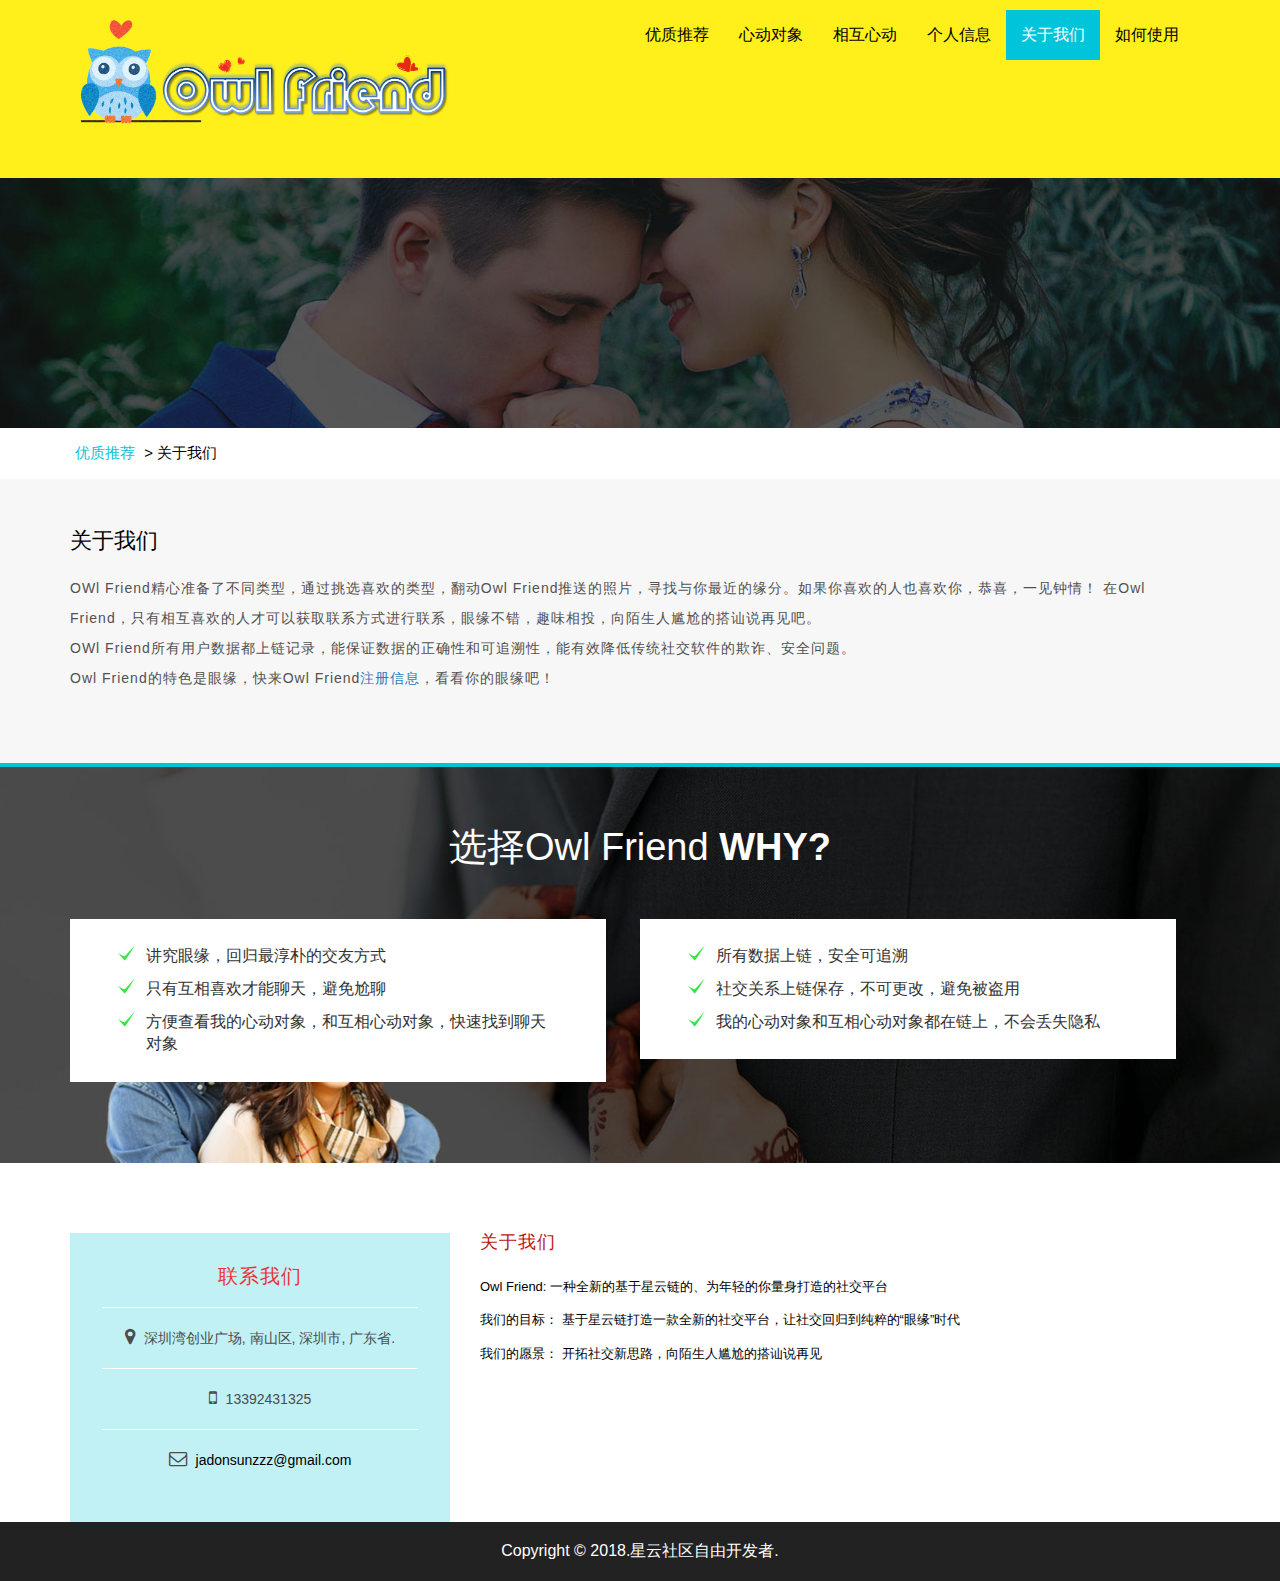
<file: about.html>
<!DOCTYPE html>
<!-- html -->
<html>
<!-- head -->
<head>
		<title>Owl Friend</title>
		<meta name="author" content="Owl Friend" />
<link href="css/bootstrap.css" rel="stylesheet" type="text/css" media="all" /><!-- bootstrap-CSS -->
<link href="css/font-awesome.css" rel="stylesheet" type="text/css" media="all" /><!-- Fontawesome-CSS -->
<!-- jQuery (necessary for Bootstrap's JavaScript plugins) -->
<script type='text/javascript' src='js/jquery-2.2.3.min.js'></script>
<!-- Custom Theme files -->
<link href="css/menu.css" rel="stylesheet" type="text/css" media="all" /> <!-- menu style --> 
<!--theme-style-->
<link href="css/style.css" rel="stylesheet" type="text/css" media="all" />	
<!--//theme-style-->
 <link rel="stylesheet" type="text/css" href="css/easy-responsive-tabs.css " />
<!--meta data-->
<meta name="viewport" content="width=device-width, initial-scale=1">
<meta charset="utf-8">
<meta name="keywords" content="Owl Friend" />
<script type="application/x-javascript"> addEventListener("load", function() { setTimeout(hideURLbar, 0); }, false); function hideURLbar(){ window.scrollTo(0,1); } </script>
<!--//meta data-->
<!-- nav smooth scroll -->
<script>
$(document).ready(function(){
    $(".dropdown").hover(            
        function() {
            $('.dropdown-menu', this).stop( true, true ).slideDown("fast");
            $(this).toggleClass('open');        
        },
        function() {
            $('.dropdown-menu', this).stop( true, true ).slideUp("fast");
            $(this).toggleClass('open');       
        }
    );
});
</script>
<!-- //nav smooth scroll -->
</head>
<!-- //head -->
<!-- body -->
<body>

<!-- header -->
<header>
		<!--  Navigation Start -->
	<div class="navbar navbar-inverse-blue navbar">
		<!--<div class="navbar navbar-inverse-blue navbar-fixed-top">-->
	<div class="navbar-inner">
		<div class="container">
			<div class="pull-right">
				<nav class="navbar nav_bottom" role="navigation">
					<div class="collapse navbar-collapse" id="bs-megadropdown-tabs">
						<ul class="nav navbar-nav nav_1">
							<li><a href="index.html">优质推荐</a></li>
							<li><a href="my_love.html">心动对象</a></li>
							<li><a href="eachother_love.html">相互心动</a></li>
							<li><a href="register.html">个人信息</a></li>
							<li class="active"><a href="about.html">关于我们</a></li>
							<li><a href="help.html">如何使用</a></li>
						</ul>
					</div><!-- /.navbar-collapse -->
				</nav>
			</div> <!-- end pull-right -->
			<div class="clearfix"><img src="images/logo.png" style="height:160px;"></div>
		</div> <!-- end container -->
	</div> <!-- end navbar-inner -->
</div> <!-- end navbar-inverse-blue -->
</header>
<!-- /header -->
	<!-- inner banner -->	
	<div class="w3layouts-inner-banner">
		<div class="container">
			<div class="clearfix"></div>
		</div>
	</div>
	<!-- //inner banner -->	

	<!-- breadcrumbs -->
	<div class="w3layouts-breadcrumbs text-center">
		<div class="container">
			<span class="agile-breadcrumbs"><a href="index.html">优质推荐</a> > <span>关于我们</span></span>
		</div>
	</div>
	<!-- //breadcrumbs -->
	
	<!-- about us -->
	<div class="w3l_about">
		<div class="container">
			<h3>关于我们</h3>
			<p>
					OWl Friend精心准备了不同类型，通过挑选喜欢的类型，翻动Owl Friend推送的照片，寻找与你最近的缘分。如果你喜欢的人也喜欢你，恭喜，一见钟情！
					在Owl Friend，只有相互喜欢的人才可以获取联系方式进行联系，眼缘不错，趣味相投，向陌生人尴尬的搭讪说再见吧。<br>
					OWl Friend所有用户数据都上链记录，能保证数据的正确性和可追溯性，能有效降低传统社交软件的欺诈、安全问题。<br>
					Owl Friend的特色是眼缘，快来Owl Friend<a href="register.html">注册信息</a>，看看你的眼缘吧！
					
			</p>
		</div>
	</div>
		
	<!-- services -->
	<div class="agileits_services">
		<div class="container">
			<h2>选择Owl Friend <span>WHY?</span></h2>
			<div class="col-md-6 w3ls_services-grids">
				<ul class="w3_servicesgrid_info">
					<li class="tick">讲究眼缘，回归最淳朴的交友方式</li>
					<li class="tick">只有互相喜欢才能聊天，避免尬聊</li>
					<li class="tick">方便查看我的心动对象，和互相心动对象，快速找到聊天对象</li>
				</ul>
			</div>
			<div class="col-md-6 w3ls_services-grids">
				<ul class="w3_servicesgrid_info">
					<li class="tick">所有数据上链，安全可追溯</li>
					<li class="tick">社交关系上链保存，不可更改，避免被盗用</li>
					<li class="tick">我的心动对象和互相心动对象都在链上，不会丢失隐私</li>
				</ul>
			</div>
		</div>
	</div>
	<!-- //services -->
	<!-- //about us -->
	
<!-- footer -->
<footer>
	<div class="footer">
		<div class="container">
			<div class="footer-info w3-agileits-info">
				<div class="col-md-4 address-left agileinfo">
					<div class="footer-logo header-logo">
						<h6>联系我们</h6>
					</div>
					<ul>
						<li><i class="fa fa-map-marker"></i> 深圳湾创业广场, 南山区, 深圳市, 广东省.</li>
						<li><i class="fa fa-mobile"></i> 13392431325 </li>
						<li><i class="fa fa-envelope-o"></i> <a href="jadonsunzzz@gmail.com"> jadonsunzzz@gmail.com</a></li>
					</ul> 
				</div>
				<div class="col-md-8 address-right">
					<div class="container-fluid footer-grids">
						<h3>关于我们</h3>
						<ul>
							<li>Owl Friend: 一种全新的基于星云链的、为年轻的你量身打造的社交平台</li>
							<li></li>
							<li>我们的目标： 基于星云链打造一款全新的社交平台，让社交回归到纯粹的“眼缘”时代</li>
							<li></li>
							<li>我们的愿景： 开拓社交新思路，向陌生人尴尬的搭讪说再见</li>
						</ul>
					</div>
				<div class="clearfix"></div>
			</div>
		</div>
	</div>	
	<div class="copy-right"> 
		<div class="container">
			<p>Copyright &copy; 2018.星云社区自由开发者.</p>
		</div>
	</div> 
</footer>
<!-- //footer -->	
<!-- menu js aim -->
	<script src="js/jquery.menu-aim.js"> </script>
	<script src="js/main.js"></script> <!-- Resource jQuery -->
	<!-- //menu js aim -->
	<!-- for bootstrap working -->
		<script src="js/bootstrap.js"></script>
<!-- //for bootstrap working -->
	<script type="text/javascript">
		$(document).ready(function() {
			/*
			var defaults = {
	  			containerID: 'toTop', // fading element id
				containerHoverID: 'toTopHover', // fading element hover id
				scrollSpeed: 1200,
				easingType: 'linear' 
	 		};
			*/
			
			$().UItoTop({ easingType: 'easeOutQuart' });
							
		});
	</script>
	<a href="#" id="toTop" style="display: block;"> <span id="toTopHover" style="opacity: 1;"> </span></a>
	<!-- for smooth scrolling -->
	<script type="text/javascript" src="js/move-top.js"></script>
	<script type="text/javascript" src="js/easing.js"></script>
	<script type="text/javascript">
	jQuery(document).ready(function($) {
		$(".scroll").click(function(event){		
			event.preventDefault();
			$('html,body').animate({scrollTop:$(this.hash).offset().top},1000);
		});
	});
	</script>
	<!-- //for smooth scrolling -->
</body>
<!-- //body -->
</html>
<!-- //html -->
</file>
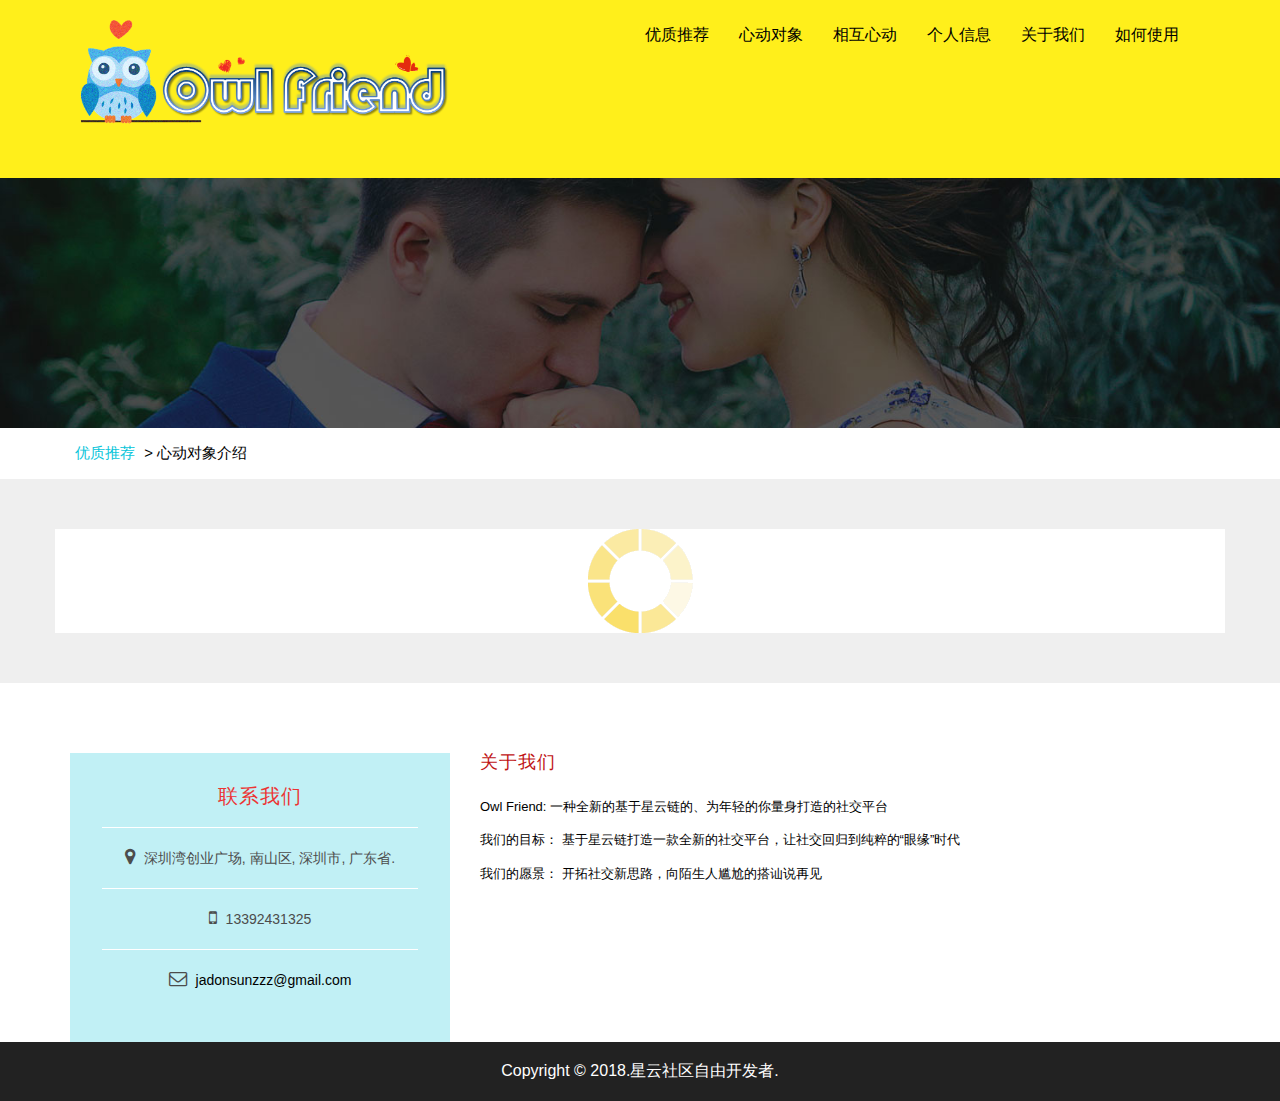
<file: friend_detail.html>
<!DOCTYPE html>
<!-- html -->
<html>
<!-- head -->
<head>
<title>Owl Friend</title>
<meta name="author" content="Owl Friend" />
<link href="css/bootstrap.css" rel="stylesheet" type="text/css" media="all" /><!-- bootstrap-CSS -->
<link href="css/font-awesome.css" rel="stylesheet" type="text/css" media="all" /><!-- Fontawesome-CSS -->
<!-- jQuery (necessary for Bootstrap's JavaScript plugins) -->
<script type='text/javascript' src='js/jquery-2.2.3.min.js'></script>
<!-- Custom Theme files -->
<link href="css/menu.css" rel="stylesheet" type="text/css" media="all" /> <!-- menu style --> 
<!--theme-style-->
<link href="css/style.css" rel="stylesheet" type="text/css" media="all" />	
<link href="css/commit.css" rel="stylesheet" type="text/css" media="all" />	
<!--//theme-style-->
 <link rel="stylesheet" type="text/css" href="css/easy-responsive-tabs.css " />
 <link rel="stylesheet" type="text/css" href="css/main.css " />
 <link rel="stylesheet" type="text/css" href="css/sinaFaceAndEffec.css " />
<!--meta data-->
<meta name="viewport" content="width=device-width, initial-scale=1">
<meta charset="utf-8">
<meta name="keywords" content="Owl Friend" />
<script type="application/x-javascript"> addEventListener("load", function() { setTimeout(hideURLbar, 0); }, false); function hideURLbar(){ window.scrollTo(0,1); } </script>
<!--//meta data-->

<!-- nav smooth scroll -->
<script>
$(document).ready(function(){
    $(".dropdown").hover(            
        function() {
            $('.dropdown-menu', this).stop( true, true ).slideDown("fast");
            $(this).toggleClass('open');        
        },
        function() {
            $('.dropdown-menu', this).stop( true, true ).slideUp("fast");
            $(this).toggleClass('open');       
        }
    );
});
</script>
<!-- //nav smooth scroll -->
</head>
<!-- //head -->
<!-- body -->
<body>

<!-- header -->
<header>
<!--  Navigation Start -->
<div class="navbar navbar-inverse-blue navbar">
	<!--<div class="navbar navbar-inverse-blue navbar-fixed-top">-->
	<div class="navbar-inner">
		<div class="container">
			<div class="pull-right">
				<nav class="navbar nav_bottom" role="navigation">
					<div class="collapse navbar-collapse" id="bs-megadropdown-tabs">
						<ul class="nav navbar-nav nav_1">
							<li><a href="index.html">优质推荐</a></li>
							<li><a href="my_love.html">心动对象</a></li>
							<li><a href="eachother_love.html">相互心动</a></li>
							<li><a href="register.html">个人信息</a></li>
							<li><a href="about.html">关于我们</a></li>
							<li><a href="help.html">如何使用</a></li>
						</ul>
					</div><!-- /.navbar-collapse -->
				</nav>
			</div> <!-- end pull-right -->
			<div class="clearfix"><img src="images/logo.png" style="height:160px;"></div>
		</div> <!-- end container -->
	</div> <!-- end navbar-inner -->
</div> <!-- end navbar-inverse-blue -->
</header>
<!-- /header -->

	<!-- inner banner -->	
	<div class="w3layouts-inner-banner">
		<div class="container">
			<div class="clearfix"></div>
		</div>
	</div>
	<!-- //inner banner -->	
	
	<!-- breadcrumbs -->
	<div class="w3layouts-breadcrumbs text-center">
		<div class="container">
			<span class="agile-breadcrumbs"><a href="index.html">优质推荐</a> > <span>心动对象介绍</span></span>
		</div>
	</div>
	<!-- //breadcrumbs -->


	<!-- Bridegroom Profile Details -->
	<div class="w3ls-list" id="page_detail" style="display: none;">
		<div class="container">
			<h2>心动对象详细资料</h2>
			<div class="col-md-9 profiles-list-agileits" style="width: 100%;">
				<div class="single_w3_profile">
					<div class="agileits_profile_image">
						<img src="images/profile-image-men.jpg" alt="profile image" id="head_img"/>
					</div>
					<div class="w3layouts_details">
						<h4 id="name"></h4>
						<span id="publish_time"></span>
						<p id="manifesto">交友宣言交友宣言交友宣言交友宣言交友宣言交友宣言交友宣言交友宣言</p>
						<p>被喜欢次数：<span id="belike_num">0</span></p>
						<a href="javascript:void(0);" data-toggle="modal" data-target="#myModal" id="good">赞（<span id="good_num">0</span>）</a>
						<a href="javascript:void(0);" data-toggle="modal" data-target="#myModal" id="bad">踩（<span id="bad_num">0</span>）</a>
						<a href="javascript:void(0);" data-toggle="modal" data-target="#myModal">评论（<span id="communication_num">0</span>）</a>
						<a href="javascript:void(0);" data-toggle="modal" data-target="#myModal" id="pick_me_btn">喜欢TA</a>
					</div>
					<div class="clearfix"></div>
				</div>
				<div class="profile_w3layouts_details">
					<div class="agileits_aboutme">
						<h4>About me</h4>
						<h5>爱好：</h5>
						<p id="hobby">爱好爱好爱好爱好</p>
						<h5>个性：</h5>
						<p id="personality">爱好爱好爱好爱好</p>
						<h5>详细信息:</h5>
						<div class="form_but1">
							<label class="col-sm-3 control-label1 detail_label" for="Relation">性别 : </label>
							<div class="col-sm-9 w3_details detail_div" id="sex">
								女
							</div>
							<label class="col-sm-3 control-label1 detail_label" for="Relation">生日 : </label>
							<div class="col-sm-9 w3_details detail_div" id="birthday">
								Not Specified
							</div>
							<div class="clearfix"> </div>
						</div>
						<div class="form_but1">
							<label class="col-sm-3 control-label1 detail_label" for="Relation">身高 : </label>
							<div class="col-sm-9 w3_details detail_div" id="height">
								137CM
							</div>
							<label class="col-sm-3 control-label1 detail_label" for="Relation">体重: </label>
							<div class="col-sm-9 w3_details detail_div" id="weight">
								50KG
							</div>
							<div class="clearfix"> </div>
						</div>
						<div class="form_but1">
							<label class="col-sm-3 control-label1 detail_label" for="Relation">微信号 : </label>
							<div class="col-sm-9 w3_details detail_div" id="weixin">
								sed, USA
							</div>
							<label class="col-sm-3 control-label1 detail_label" for="Relation">所在地: </label>
							<div class="col-sm-9 w3_details detail_div" id="location">
								Not Specified
							</div>
							<div class="clearfix"> </div>
						</div>
						<div class="form_but1">
							<label class="col-sm-3 control-label1 detail_label" for="Relation">手机号 : </label>
							<div class="col-sm-9 w3_details detail_div" id="phone">
								Moderate
							</div>
							<label class="col-sm-3 control-label1 detail_label" for="Relation">QQ号 : </label>
							<div class="col-sm-9 w3_details detail_div" id="qq">
								Moderate
							</div>
							<div class="clearfix"> </div>
						</div>
					</div>
				</div>

				<div id="content" style="width: 90%; height: auto;margin-left:10px;margin-top:10px;min-height: 150px;">
					<div class="wrap">
						<div class="comment">
							<div class="head-face">
								<img src="images/1.jpg" / >
								<p>匿名游客</p>
							</div>
							<div class="content">
								<div class="cont-box">
									<textarea class="text" placeholder="请输入..." id="comment_content" ></textarea>
								</div>
								<div class="tools-box">
									<div class="operator-box-btn"><span class="face-icon"  >☺</span></div>
									<div class="submit-btn"><input type="button" id="sub_comment" value="提交评论" /></div>
								</div>
							</div>
						</div>
						<div id="info-show">
							<ul id="comment_list"></ul>
							
						</div>
					</div>
				</div>
			</div>
			<div class="clearfix"></div>
		
		</div>
	</div>
	<div class="w3ls-list" id="page_loading">
		<div class="container" style="text-align: center;background: #ffffff">
			<img src="images/loading_page.gif">
		</div>
	</div>
	<script src="js/easyResponsiveTabs.js"></script>
	<script type="text/javascript" src="js/sinaFaceAndEffec.js"></script>
	<script type="text/javascript" src="js/commit.js"></script>
	<script src="js/template.js"></script>
	<script type="text/javascript">
		$(document).ready(function () {

			$('#parentHorizontalTab').easyResponsiveTabs({
				type: 'default', //Types: default, vertical, accordion
				width: 'auto', //auto or any width like 600px
				fit: true, // 100% fit in a container
				closed: 'accordion', // Start closed if in accordion view
				tabidentify: 'hor_1', // The tab groups identifier
				activate: function (event) { // Callback function if tab is switched
					var $tab = $(this);
					var $info = $('#nested-tabInfo');
					var $name = $('span', $info);
		
					$name.text($tab.text());
		
					$info.show();
				}
			});
	 
		});
		// 绑定表情
	$('.face-icon').SinaEmotion($('.text'));
	template.registerFunction("formatComment", function (x) {
		return AnalyticEmotion(x);
	});
	</script>
	<!-- //Bridegroom Profile Details -->
	
	
<!-- footer -->
<footer>
	<div class="footer">
		<div class="container">
			<div class="footer-info w3-agileits-info">
				<div class="col-md-4 address-left agileinfo">
					<div class="footer-logo header-logo">
						<h6>联系我们</h6>
					</div>
					<ul>
						<li><i class="fa fa-map-marker"></i> 深圳湾创业广场, 南山区, 深圳市, 广东省.</li>
						<li><i class="fa fa-mobile"></i> 13392431325 </li>
						<li><i class="fa fa-envelope-o"></i> <a href="jadonsunzzz@gmail.com"> jadonsunzzz@gmail.com</a></li>
					</ul> 
				</div>
				<div class="col-md-8 address-right">
					<div class="container-fluid footer-grids">
						<h3>关于我们</h3>
						<ul>
							<li>Owl Friend: 一种全新的基于星云链的、为年轻的你量身打造的社交平台</li>
							<li></li>
							<li>我们的目标： 基于星云链打造一款全新的社交平台，让社交回归到纯粹的“眼缘”时代</li>
							<li></li>
							<li>我们的愿景： 开拓社交新思路，向陌生人尴尬的搭讪说再见</li>
						</ul>
					</div>
				<div class="clearfix"></div>
			</div>
		</div>
	</div>	
	<div class="copy-right"> 
		<div class="container">
			<p>Copyright &copy; 2018.星云社区自由开发者.</p>
		</div>
	</div> 
</footer>
<!-- //footer -->	
<!-- menu js aim -->
	<script src="js/jquery.menu-aim.js"> </script>
	<script src="js/main.js"></script> <!-- Resource jQuery -->
	
	<script src="js/urlParm.js"></script>
	<script src="js/layer.js"></script>
	<script src="friend_detail.js"></script>
	<!-- //menu js aim -->
	<!-- for bootstrap working -->
	<script src="js/bootstrap.js"></script>
		
		
<!-- //for bootstrap working -->
	<script type="text/javascript">
		$(document).ready(function() {
			$().UItoTop({ easingType: 'easeOutQuart' });			
		});
	</script>
	<a href="#" id="toTop" style="display: block;"> <span id="toTopHover" style="opacity: 1;"> </span></a>
	<!-- for smooth scrolling -->
	<script type="text/javascript" src="js/move-top.js"></script>
	<script type="text/javascript" src="js/easing.js"></script>
	<script type="text/javascript">
	jQuery(document).ready(function($) {
		$(".scroll").click(function(event){		
			event.preventDefault();
			$('html,body').animate({scrollTop:$(this.hash).offset().top},1000);
		});
	});
	</script>
	<!-- //for smooth scrolling -->
</body>

<!-- //body -->
</html>
<!-- //html -->

<script id="comment_list_t" type="text/html">
	<%if(list.length > 0 ){%>
	<%for(var i = 0; i < list.length; i++) {%>
		<li>
			<div class="head-face">
				<img src="images/1.jpg" / >
			</div>
			<div class="reply-cont">
				<p class="username">匿名游客</p>
				<p class="comment-body"><%:=formatComment(list[i].content)%></p>
				<p class="comment-footer" align="right"><%:=list[i].communicationTime%></p>
			</div>
		</li>
	<%}}%>

</script>
</file>
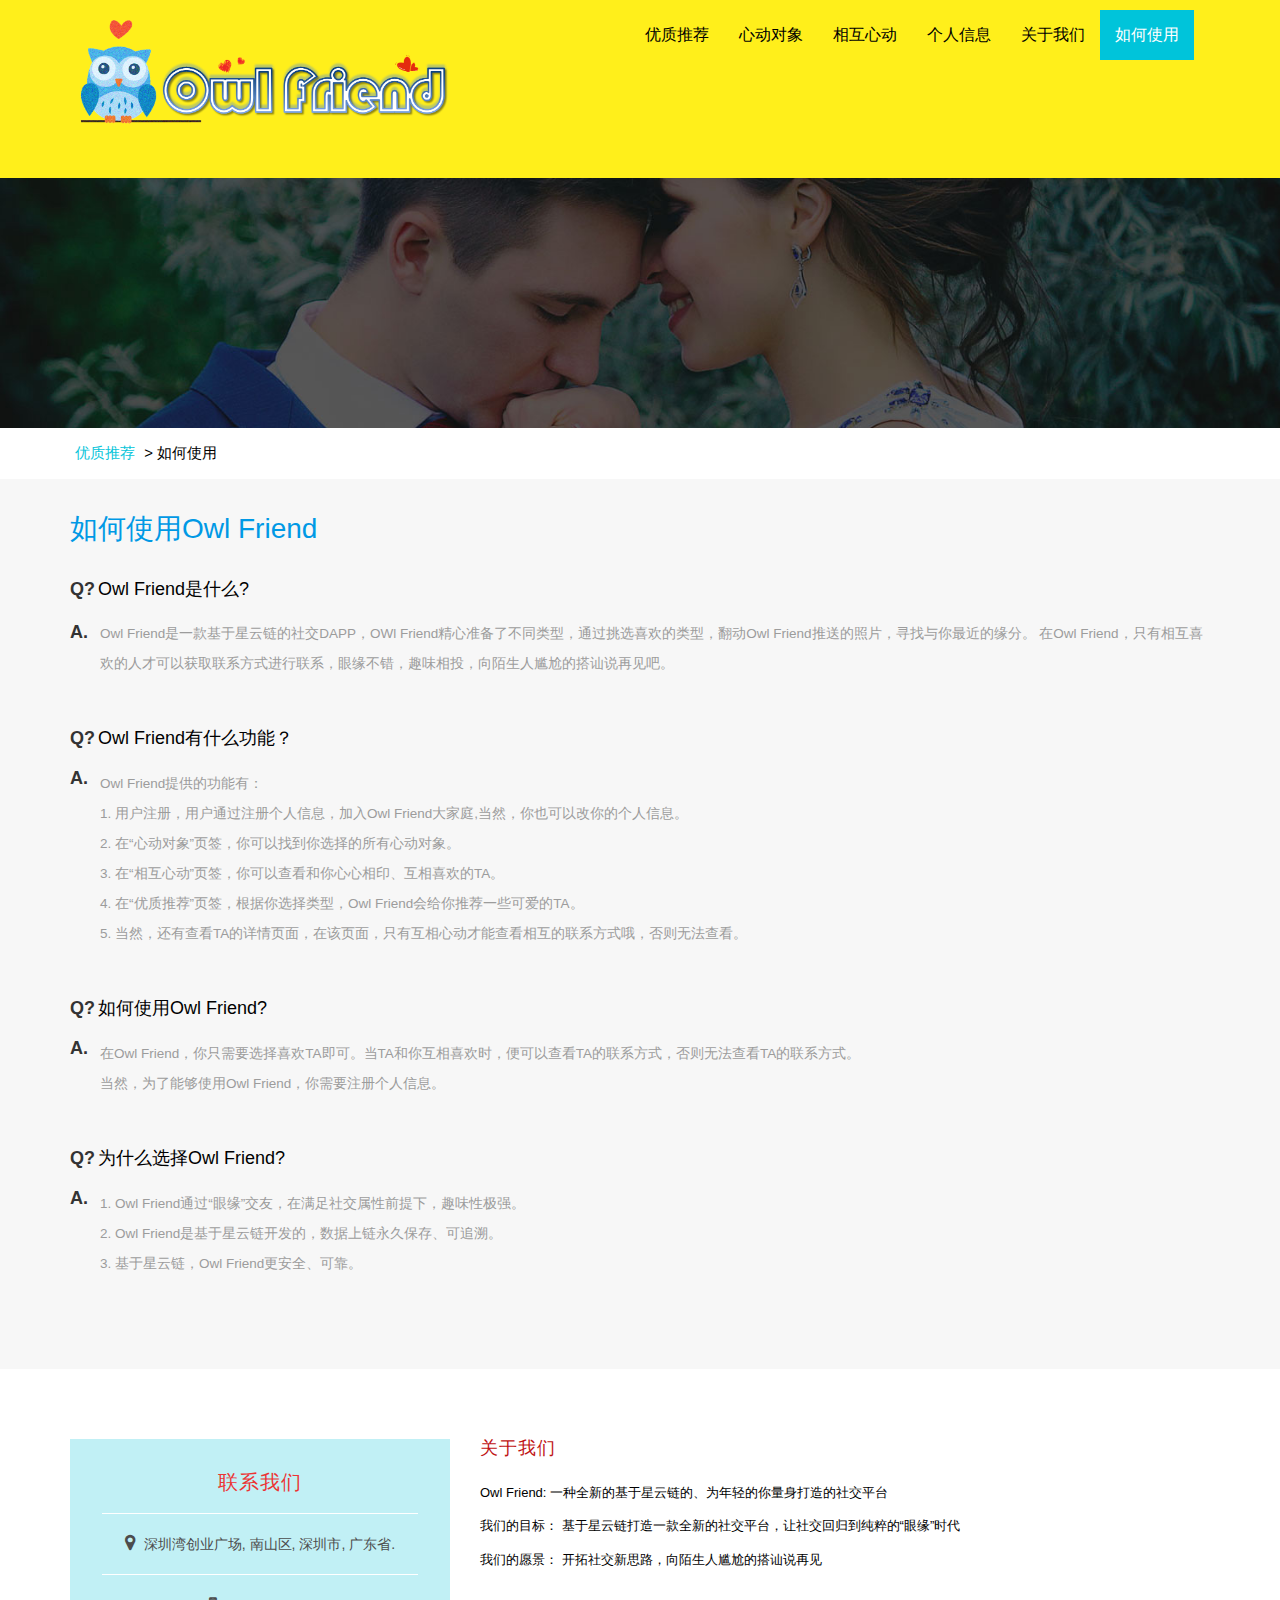
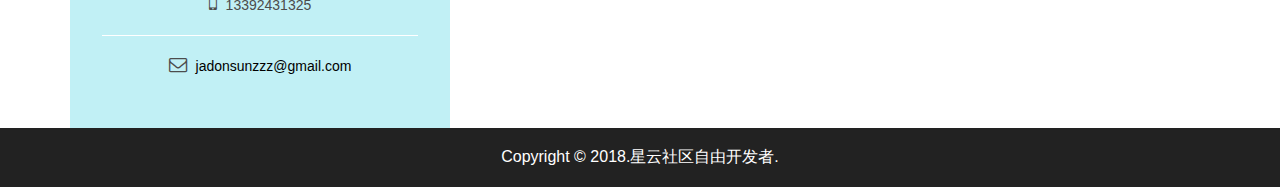
<file: help.html>
<!DOCTYPE html>
<!-- html -->
<html>
<!-- head -->
<head>
<title>Owl Friend</title>
<meta name="author" content="Owl Friend" />
<link href="css/bootstrap.css" rel="stylesheet" type="text/css" media="all" /><!-- bootstrap-CSS -->
<link href="css/font-awesome.css" rel="stylesheet" type="text/css" media="all" /><!-- Fontawesome-CSS -->
<!-- jQuery (necessary for Bootstrap's JavaScript plugins) -->
<script type='text/javascript' src='js/jquery-2.2.3.min.js'></script>
<!-- Custom Theme files -->
<link href="css/menu.css" rel="stylesheet" type="text/css" media="all" /> <!-- menu style --> 
<!--theme-style-->
<link href="css/style.css" rel="stylesheet" type="text/css" media="all" />	
<!--//theme-style-->
<!--meta data-->
<meta name="viewport" content="width=device-width, initial-scale=1">
<meta charset="utf-8">
<meta name="keywords" content="Owl Friend" />
<script type="application/x-javascript"> addEventListener("load", function() { setTimeout(hideURLbar, 0); }, false); function hideURLbar(){ window.scrollTo(0,1); } </script>
<!--//meta data-->

<!-- nav smooth scroll -->
<script>
$(document).ready(function(){
    $(".dropdown").hover(            
        function() {
            $('.dropdown-menu', this).stop( true, true ).slideDown("fast");
            $(this).toggleClass('open');        
        },
        function() {
            $('.dropdown-menu', this).stop( true, true ).slideUp("fast");
            $(this).toggleClass('open');       
        }
    );
});
</script>
<!-- //nav smooth scroll -->
</head>
<!-- //head -->
<!-- body -->
<body>
<!-- header -->
<header>
<!--  Navigation Start -->
<div class="navbar navbar-inverse-blue navbar">
	<!--<div class="navbar navbar-inverse-blue navbar-fixed-top">-->
	<div class="navbar-inner">
		<div class="container">
			<div class="pull-right">
				<nav class="navbar nav_bottom" role="navigation">
					<div class="collapse navbar-collapse" id="bs-megadropdown-tabs">
						<ul class="nav navbar-nav nav_1">
							<li><a href="index.html">优质推荐</a></li>
							<li><a href="my_love.html">心动对象</a></li>
							<li><a href="eachother_love.html">相互心动</a></li>
							<li><a href="register.html">个人信息</a></li>
							<li><a href="about.html">关于我们</a></li>
							<li class="active"><a href="help.html">如何使用</a></li>
						</ul>
					</div><!-- /.navbar-collapse -->
				</nav>
			</div> <!-- end pull-right -->
			<div class="clearfix"><img src="images/logo.png" style="height:160px;"></div>
		</div> <!-- end container -->
	</div> <!-- end navbar-inner -->
</div> <!-- end navbar-inverse-blue -->
</header>

	<!-- inner banner -->	
	<div class="w3layouts-inner-banner">
		<div class="container">
			<div class="clearfix"></div>
		</div>
	</div>
	<!-- //inner banner -->	
	
	<!-- breadcrumbs -->
	<div class="w3layouts-breadcrumbs text-center">
		<div class="container">
			<span class="agile-breadcrumbs"><a href="index.html">优质推荐</a> > <span>如何使用</span></span>
		</div>
	</div>
	<!-- //breadcrumbs -->
	
	<!-- Help -->
	<div class="faq main-grid-border">
		<div class="container">
			<!-- FAQ -->
			<h2 class="w3-head">如何使用Owl Friend</h2>
			<dl class="faq-list">
				<dt class="faq-list_h">
				<h4 class="marker">Q?</h4>
				<h5 class="marker_head">Owl Friend是什么?</h5>
				</dt>
				<dd>
				<h4 class="marker1">A.</h4>
				<p class="m_13">Owl Friend是一款基于星云链的社交DAPP，OWl Friend精心准备了不同类型，通过挑选喜欢的类型，翻动Owl Friend推送的照片，寻找与你最近的缘分。
						在Owl Friend，只有相互喜欢的人才可以获取联系方式进行联系，眼缘不错，趣味相投，向陌生人尴尬的搭讪说再见吧。
				</p>
				</dd>
				<dt class="faq-list_h">
				<h4 class="marker">Q?</h4>
				<h5 class="marker_head">Owl Friend有什么功能？</h5>
				</dt>
				<dd>
				<h4 class="marker">A.</h4>
				<p class="m_13">
					Owl Friend提供的功能有：<br>
					1. 用户注册，用户通过注册个人信息，加入Owl Friend大家庭,当然，你也可以改你的个人信息。<br>
					2. 在“心动对象”页签，你可以找到你选择的所有心动对象。<br>
					3. 在“相互心动”页签，你可以查看和你心心相印、互相喜欢的TA。<br>
					4. 在“优质推荐”页签，根据你选择类型，Owl Friend会给你推荐一些可爱的TA。<br>
					5. 当然，还有查看TA的详情页面，在该页面，只有互相心动才能查看相互的联系方式哦，否则无法查看。
				</p>
				</dd>
				<dt class="faq-list_h">
				<h4 class="marker">Q?</h4>
				<h5 class="marker_head">如何使用Owl Friend?</h5>
				</dt>
				<dd>
				<h4 class="marker">A.</h4>
				<p class="m_13">
					在Owl Friend，你只需要选择喜欢TA即可。当TA和你互相喜欢时，便可以查看TA的联系方式，否则无法查看TA的联系方式。<br>
					当然，为了能够使用Owl Friend，你需要注册个人信息。
				</p>
				</dd>
				<dt class="faq-list_h">
				<h4 class="marker">Q?</h4>
				<h5 class="marker_head">为什么选择Owl Friend?</h5>
				</dt>
				<dd>
				<h4 class="marker">A.</h4>
				<p class="m_13">
					1. Owl Friend通过“眼缘”交友，在满足社交属性前提下，趣味性极强。<br>
					2. Owl Friend是基于星云链开发的，数据上链永久保存、可追溯。<br>
					3. 基于星云链，Owl Friend更安全、可靠。
				</p>
				</dd>
          </dl>

		</div>	
	</div>
	<!-- // Faq -->
	<!-- //Help -->
	
<!-- footer -->
<footer>
	<div class="footer">
		<div class="container">
			<div class="footer-info w3-agileits-info">
				<div class="col-md-4 address-left agileinfo">
					<div class="footer-logo header-logo">
						<h6>联系我们</h6>
					</div>
					<ul>
						<li><i class="fa fa-map-marker"></i> 深圳湾创业广场, 南山区, 深圳市, 广东省.</li>
						<li><i class="fa fa-mobile"></i> 13392431325 </li>
						<li><i class="fa fa-envelope-o"></i> <a href="jadonsunzzz@gmail.com"> jadonsunzzz@gmail.com</a></li>
					</ul> 
				</div>
				<div class="col-md-8 address-right">
					<div class="container-fluid footer-grids">
						<h3>关于我们</h3>
						<ul>
							<li>Owl Friend: 一种全新的基于星云链的、为年轻的你量身打造的社交平台</li>
							<li></li>
							<li>我们的目标： 基于星云链打造一款全新的社交平台，让社交回归到纯粹的“眼缘”时代</li>
							<li></li>
							<li>我们的愿景： 开拓社交新思路，向陌生人尴尬的搭讪说再见</li>
						</ul>
					</div>
				<div class="clearfix"></div>
			</div>
		</div>
	</div>	
	<div class="copy-right"> 
		<div class="container">
			<p>Copyright &copy; 2018.星云社区自由开发者.</p>
		</div>
	</div> 
</footer>
<!-- //footer -->	
<!-- menu js aim -->
	<script src="js/jquery.menu-aim.js"> </script>
	<script src="js/main.js"></script> <!-- Resource jQuery -->
	<!-- //menu js aim -->
	<!-- for bootstrap working -->
		<script src="js/bootstrap.js"></script>
<!-- //for bootstrap working -->
	<script type="text/javascript">
		$(document).ready(function() {
			/*
			var defaults = {
	  			containerID: 'toTop', // fading element id
				containerHoverID: 'toTopHover', // fading element hover id
				scrollSpeed: 1200,
				easingType: 'linear' 
	 		};
			*/
			
			$().UItoTop({ easingType: 'easeOutQuart' });
							
		});
	</script>
	<a href="#" id="toTop" style="display: block;"> <span id="toTopHover" style="opacity: 1;"> </span></a>
	<!-- for smooth scrolling -->
	<script type="text/javascript" src="js/move-top.js"></script>
	<script type="text/javascript" src="js/easing.js"></script>
	<script type="text/javascript">
	jQuery(document).ready(function($) {
		$(".scroll").click(function(event){		
			event.preventDefault();
			$('html,body').animate({scrollTop:$(this.hash).offset().top},1000);
		});
	});
	</script>
	<!-- //for smooth scrolling -->
</body>
<!-- //body -->
</html>
<!-- //html -->
</file>
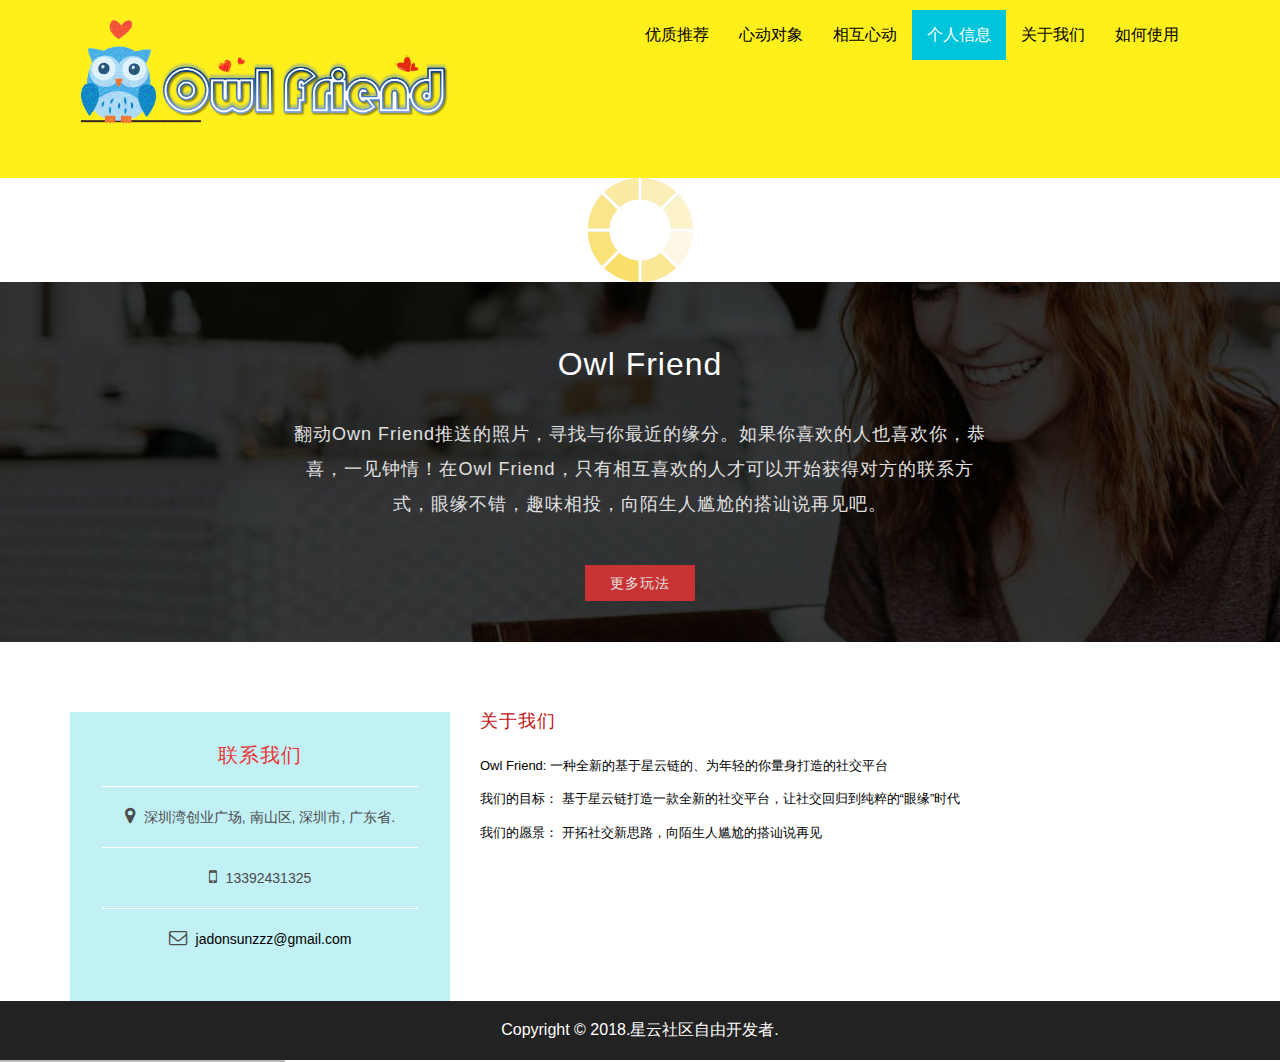
<file: register.html>
<!DOCTYPE html>
<!-- html -->
<html>
<!-- head -->
<head>
<title>Owl Friend</title>
<meta name="author" content="Owl Friend" />
<link href="css/bootstrap.css" rel="stylesheet" type="text/css" media="all" /><!-- bootstrap-CSS -->
<link href="css/font-awesome.css" rel="stylesheet" type="text/css" media="all" /><!-- Fontawesome-CSS -->
<!-- jQuery (necessary for Bootstrap's JavaScript plugins) -->
<script type='text/javascript' src='js/jquery-2.2.3.min.js'></script>
<link rel="stylesheet" type="text/css" href="css/select2.min.css" />
<script type="text/javascript" src="js/select2.full.min.js"></script>
<!-- Custom Theme files -->
<link href="css/menu.css" rel="stylesheet" type="text/css" media="all" /> <!-- menu style --> 
<!--theme-style-->
<link href="css/style.css" rel="stylesheet" type="text/css" media="all" />	
<!--//theme-style-->
<link rel="stylesheet" type="text/css" href="css/easy-responsive-tabs.css " />


<!--meta data-->
<meta name="viewport" content="width=device-width, initial-scale=1">
<meta charset="utf-8">
<meta name="keywords" content="Owl Friend" />
<script type="application/x-javascript"> addEventListener("load", function() { setTimeout(hideURLbar, 0); }, false); function hideURLbar(){ window.scrollTo(0,1); } </script>
<!--//meta data-->

<!-- nav smooth scroll -->
<script>
$(document).ready(function(){
    $(".dropdown").hover(            
        function() {
            $('.dropdown-menu', this).stop( true, true ).slideDown("fast");
            $(this).toggleClass('open');        
        },
        function() {
            $('.dropdown-menu', this).stop( true, true ).slideUp("fast");
            $(this).toggleClass('open');       
        }
    );
});
</script>	
<!-- //nav smooth scroll -->			
<!-- Calendar -->
	<link rel="stylesheet" href="css/jquery-ui.css" />
	<script src="js/jquery-ui.js"></script>
		<script>
		  $(function() {
			$( "#datepicker" ).datepicker({
				"changeMonth": true,
				"changeYear": true,
				"yearRange":"1900:2050"
			});
		 });
	</script>
<!-- //Calendar -->			
<link rel="stylesheet" href="css/intlTelInput.css">
</head>
<!-- //head -->
<!-- body -->
<body>

<!-- header -->
<header>
<!--  Navigation Start -->
<div class="navbar navbar-inverse-blue navbar">
	<!--<div class="navbar navbar-inverse-blue navbar-fixed-top">-->
	<div class="navbar-inner">
		<div class="container">
			<div class="pull-right">
				<nav class="navbar nav_bottom" role="navigation">
					<div class="collapse navbar-collapse" id="bs-megadropdown-tabs">
						<ul class="nav navbar-nav nav_1">
							<li><a href="index.html">优质推荐</a></li>
							<li><a href="my_love.html">心动对象</a></li>
							<li><a href="eachother_love.html">相互心动</a></li>
							<li class="active"><a href="register.html">个人信息</a></li>
							<li><a href="about.html">关于我们</a></li>
							<li><a href="help.html">如何使用</a></li>
						</ul>
					</div><!-- /.navbar-collapse -->
				</nav>
			</div> <!-- end pull-right -->
			<div class="clearfix"><img src="images/logo.png" style="height:160px;"></div>
		</div> <!-- end container -->
	</div> <!-- end navbar-inner -->
</div> <!-- end navbar-inverse-blue -->
</header>
<!-- /header -->

<div class="w3layouts-banner" style="display: none;" id="register_page" >
	<div class="container">
		<div class="clearfix"></div>
		<div class="agileits-register">
			<h3>立即注册！</h3>
			<div>
				<div class="w3_modal_body_grid w3_modal_body_grid1">
					<span>昵称:</span>
					<input type="text" id="name" name="Name" placeholder = "填写交友昵称" required/>
				</div>
				<div class="w3_modal_body_grid">
					<span>性别:</span>
					<div class="w3_gender">
						<div class="colr ert">
							<label class="radio"><input name="sex" type="radio" value = "1" checked><i></i>男</label>
						</div>
						<div class="colr">
							<label class="radio"><input name="sex" type="radio" value = "0"><i></i>女</label>
						</div>
						<div class="clearfix"> </div>
					</div>
					<div class="clearfix"> </div>
				</div>
				<div class="w3_modal_body_grid w3_modal_body_grid1">
					<span>生日:</span>
					<input class="date" id="datepicker" name="Text" type="text" value="mm/dd/yyyy" onFocus="this.value = '';" onBlur="if (this.value == '') {this.value = '2/08/2013';}" required />
				</div>
				<div class="w3_modal_body_grid w3_modal_body_grid1">
					<span>身高(CM):</span>
					<input type="text" id="height" name="Name" placeholder = "填写身高" required/>
				</div>
				<div class="w3_modal_body_grid w3_modal_body_grid1">
					<span>体重(KG):</span>
					<input type="text" id="weight" name="Name" placeholder = "填写体重" required/>
				</div>
				<div class="w3_modal_body_grid w3_modal_body_grid1">
					<span>城市:</span>
					<input type="text" id="city" name="Name" placeholder = "所在城市" required/>
				</div>
				<div class="w3_modal_body_grid w3_modal_body_grid1">
					<span>微信号:</span>
					<input type="text" id="weixin_num" name="Name" placeholder = "微信号" required/>
				</div>
				<div class="w3_modal_body_grid w3_modal_body_grid1">
					<span>手机号:</span>
					<input type="text" id="phone_num" name="Name" placeholder = "手机号" required/>
				</div>
				<div class="w3_modal_body_grid w3_modal_body_grid1">
					<span>QQ号:</span>
					<input type="text" id="qq_num" name="Name" placeholder = "QQ号" required/>
				</div>
				<div class="w3_modal_body_grid w3_modal_body_grid1">
					<span>个性:</span>
					<input type="text" id="gexing" name="Name" placeholder = "个性" required/>
				</div>
				<div class="w3_modal_body_grid w3_modal_body_grid1">
					<span>爱好:</span>
					<textarea name="" id="love_thing" rows="2" cols="" value="" placeholder="爱好" style="width: 70%;"></textarea>
				</div>
				<div class="w3_modal_body_grid w3_modal_body_grid1">
					<span>交友宣言:</span>
					<textarea name="" id="xuanyan" rows="2" cols="" value="" placeholder="交友宣言" style="width: 70%;"></textarea>
				</div>
				<div class="w3_modal_body_grid w3_modal_body_grid1">
					<span>所属标签:</span>
				</div>

				<select class="js-example-basic-multiple"  id="label" placeholder="选择标签" name="states[]" multiple="multiple" style="width: 70%;">
				</select>
				

				<!-- <div class="w3_modal_body_grid">
					<span>支持付费查看:</span>
					<div class="w3_gender">
						<div class="colr ert">
							<label class="radio"><input name="is_pay" type="radio" value = "1" checked><i></i>是</label>
						</div>
						<div class="colr">
							<label class="radio"><input name="is_pay" type="radio" value="0"><i></i>否</label>
						</div>
						<div class="clearfix"> </div>
					</div>
					<div class="clearfix"> </div>
				</div>

				<div class="w3_modal_body_grid w3_modal_body_grid1" id="pay_container">
					<span>付费金额(NAS):</span>
					<input type="text" id="pay_num" name="Name" placeholder = "0.1" required/>
				</div> -->

				<div class="w3_modal_body_grid w3_modal_body_grid1">
					<span>添加您的照片(232*332):</span>
					<img id="face_image" src="images/upimg.png" class="addImg" width="232" height="332" style="cursor:pointer;"/>
					<input type="file" id="myfile" accept="image/jpg,image/jpeg,image/png,image/bmp" multiple="" class="file" style="display:none;">
				</div>
				<input type="submit" value="提交信息"  id = "submit_form" />
				<div class="clearfix"></div>
			</div>
		</div>
				
	</div>

</div>
<div class="container" id="loading_page" style="text-align: center;background: #ffffff">
	<img src="images/loading_page.gif">
</div>
<!-- Assisted Service -->
<div class="agile-assisted-service text-center">
	<h4>Owl Friend</h4>
	<p>翻动Own Friend推送的照片，寻找与你最近的缘分。如果你喜欢的人也喜欢你，恭喜，一见钟情！在Owl Friend，只有相互喜欢的人才可以开始获得对方的联系方式，眼缘不错，趣味相投，向陌生人尴尬的搭讪说再见吧。</p>
	<a href="help.html">更多玩法</a>
</div>
<!-- //Assisted Service -->

	
<!-- footer -->
<footer>
	<div class="footer">
		<div class="container">
			<div class="footer-info w3-agileits-info">
				<div class="col-md-4 address-left agileinfo">
					<div class="footer-logo header-logo">
						<h6>联系我们</h6>
					</div>
					<ul>
						<li><i class="fa fa-map-marker"></i> 深圳湾创业广场, 南山区, 深圳市, 广东省.</li>
						<li><i class="fa fa-mobile"></i> 13392431325 </li>
						<li><i class="fa fa-envelope-o"></i> <a href="jadonsunzzz@gmail.com"> jadonsunzzz@gmail.com</a></li>
					</ul> 
				</div>
				<div class="col-md-8 address-right">
					<div class="container-fluid footer-grids">
						<h3>关于我们</h3>
						<ul>
							<li>Owl Friend: 一种全新的基于星云链的、为年轻的你量身打造的社交平台</li>
							<li></li>
							<li>我们的目标： 基于星云链打造一款全新的社交平台，让社交回归到纯粹的“眼缘”时代</li>
							<li></li>
							<li>我们的愿景： 开拓社交新思路，向陌生人尴尬的搭讪说再见</li>
						</ul>
					</div>
				<div class="clearfix"></div>
			</div>
		</div>
	</div>	
	<div class="copy-right"> 
		<div class="container">
			<p>Copyright &copy; 2018.星云社区自由开发者.</p>
		</div>
	</div> 
</footer>
<!-- //footer -->	
<!-- menu js aim -->
<script src="js/jquery.menu-aim.js"> </script>
<script src="js/main.js"></script> <!-- Resource jQuery -->
	<!-- //menu js aim -->
	<!-- for bootstrap working -->
<script src="js/bootstrap.js"></script>
<!-- //for bootstrap working -->
<script type="text/javascript">
	$(document).ready(function() {
		$().UItoTop({ easingType: 'easeOutQuart' });			
	});
</script>
<a href="#" id="toTop" style="display: block;"> <span id="toTopHover" style="opacity: 1;"> </span></a>
<!-- for smooth scrolling -->
<script type="text/javascript" src="js/move-top.js"></script>
<script type="text/javascript" src="js/easing.js"></script>
<script type="text/javascript">
jQuery(document).ready(function($) {
	$(".scroll").click(function(event){		
		event.preventDefault();
		$('html,body').animate({scrollTop:$(this.hash).offset().top},1000);
	});
});
</script>

<script type="text/javascript" src="js/layer.js"></script>
<script type="text/javascript" src="picture_upload.js"></script>
<script type="text/javascript" src="resigster.js"></script>
	<!-- //for smooth scrolling -->

</body>
<!-- //body -->
</html>
<!-- //html -->
</file>
<file: css/menu.css>
/*dede58.com 做最好的织梦整站模板下载网站*/
 
.cd-dropdown-wrapper {
	display: inline-block;
	position: relative; 
	-webkit-font-smoothing: antialiased;
	-moz-osx-font-smoothing: grayscale;
}
ul.cd-dropdown-content li {
    list-style-type: none;
}
.cd-dropdown-trigger {
    display: block;
    position: relative;
    padding: 0 36px 0 20px;
    color: #000000;
	font-size: 1.3em;
	line-height: 50px;
	outline:none;
	text-decoration:none;
}
.no-touch .cd-dropdown-trigger:hover {
  background-color: #171b46;
}
.cd-dropdown-trigger::before, .cd-dropdown-trigger::after {
    content: '';
    position: absolute;
    top: 50%;
    margin-top: 0;
    height: 2px;
    width: 9px;
    background: #3a3a3a;
    -webkit-backface-visibility: hidden;
    backface-visibility: hidden;
    -webkit-transition: width 0.3s, -webkit-transform 0.3s;
    -moz-transition: width 0.3s, -moz-transform 0.3s;
    transition: width 0.3s, transform 0.3s;
}

.cd-dropdown-trigger::before {
  right: 22px;
  -webkit-transform: rotate(45deg);
  -moz-transform: rotate(45deg);
  -ms-transform: rotate(45deg);
  -o-transform: rotate(45deg);
  transform: rotate(45deg);
}
.cd-dropdown-trigger::after {
  right: 17px;
  -webkit-transform: rotate(-45deg);
  -moz-transform: rotate(-45deg);
  -ms-transform: rotate(-45deg);
  -o-transform: rotate(-45deg);
  transform: rotate(-45deg);
}
.cd-dropdown-content a:hover {
    color: #00c4da;
}
ul.is-hidden li {
	  display:inline-block;
	  margin: 5px;
}
@media only screen and (min-width: 1024px) {
  .cd-dropdown-trigger {
    display: block;
    position: relative;
    padding: 0 33px 0 0px;
    color: #000000;
    font-size: 22px;
    line-height: 50px;
    outline: none;
    text-decoration: none;
    letter-spacing: 1px;
	margin-top: 2px;
}
  .cd-dropdown-trigger.dropdown-is-active {
    color: #000;
	text-decoration: none;
}
.no-touch .cd-dropdown-trigger.dropdown-is-active:hover {
    background-color: #47975f;
}
.cd-dropdown-trigger.dropdown-is-active::before, .cd-dropdown-trigger.dropdown-is-active::after {
    /* transform the arrow into a 'X' */
    width: 14px;
	background: #000;
}
  .cd-dropdown-trigger.dropdown-is-active::before, .cd-dropdown-trigger.dropdown-is-active::after {
    /* transform the arrow into a 'X' */
    width: 14px;
  }
  .cd-dropdown-trigger.dropdown-is-active::before {
    /* transform the arrow into a 'X' */
    -webkit-transform: translateX(5px) rotate(-45deg);
    -moz-transform: translateX(5px) rotate(-45deg);
    -ms-transform: translateX(5px) rotate(-45deg);
    -o-transform: translateX(5px) rotate(-45deg);
    transform: translateX(5px) rotate(-45deg);
  }
  .cd-dropdown-trigger.dropdown-is-active::after {
    /* transform the arrow into a 'X' */
    -webkit-transform: rotate(45deg);
    -moz-transform: rotate(45deg);
    -ms-transform: rotate(45deg);
    -o-transform: rotate(45deg);
    transform: rotate(45deg);
  }
}

.cd-dropdown h2,
.cd-dropdown-content a,
.cd-dropdown-content ul a {
  height: 50px;
  line-height: 50px;
}
@media only screen and (min-width: 768px) {
   
}
@media only screen and (min-width: 1024px) {
  .cd-dropdown h2,
  .cd-dropdown-content a,
  .cd-dropdown-content ul a {
    height: 50px;
    line-height: 50px;
  }
}

.cd-dropdown h2,
.cd-dropdown-content a,
.cd-dropdown-content ul a,
.cd-dropdown-content .cd-divider {
  padding: 0 20px;
}

.cd-dropdown {
  position: fixed;
  z-index: -1;
  top: 0;
  left: 0;
  width: 100%;
  height: 100%;
  background-color: #000;
  color: #ffffff; 
  opacity:0;
  /* Force Hardware Acceleration */
  -webkit-backface-visibility: hidden;
  backface-visibility: hidden;
  -webkit-transform: translateZ(0);
  -moz-transform: translateZ(0);
  -ms-transform: translateZ(0);
  -o-transform: translateZ(0);
  transform: translateZ(0);
  -webkit-transform: translateY(-100%);
  -moz-transform: translateY(-100%);
  -ms-transform: translateY(-100%);
  -o-transform: translateY(-100%);
  transform: translateY(-100%);
  -webkit-transition: -webkit-transform 0.5s 0s, visibility 0s 0.5s;
  -moz-transition: -moz-transform 0.5s 0s, visibility 0s 0.5s;
  transition: transform 0.5s 0s, visibility 0s 0.5s;
}
.cd-dropdown h2 {
  /* dropdown title - mobile version only */
  position: relative;
  z-index: 1;
  color: #585a70;
  background-color: #111433;
  border-bottom: 1px solid #242643;
}
.cd-dropdown .cd-close {
  /* 'X' close icon - mobile version only */
  position: absolute;
  z-index: 1;
  right: 0;
  top: 0;
  height: 50px;
  width: 50px;
  /* image replacement */
  overflow: hidden;
  text-indent: 100%;
  white-space: nowrap;
  color: transparent;
}
.cd-dropdown .cd-close::after, .cd-dropdown .cd-close::before {
  /* this is the 'X' icon */
  content: '';
  position: absolute;
  left: 50%;
  top: 50%;
  bottom: auto;
  right: auto;
  -webkit-transform: translateX(-50%) translateY(-50%);
  -moz-transform: translateX(-50%) translateY(-50%);
  -ms-transform: translateX(-50%) translateY(-50%);
  -o-transform: translateX(-50%) translateY(-50%);
  transform: translateX(-50%) translateY(-50%);
  height: 20px;
  width: 2px;
  background-color: #ffffff;
}
.cd-dropdown .cd-close::after {
  -webkit-transform: translateX(-50%) translateY(-50%) rotate(45deg);
  -moz-transform: translateX(-50%) translateY(-50%) rotate(45deg);
  -ms-transform: translateX(-50%) translateY(-50%) rotate(45deg);
  -o-transform: translateX(-50%) translateY(-50%) rotate(45deg);
  transform: translateX(-50%) translateY(-50%) rotate(45deg);
}
.cd-dropdown .cd-close::before {
  -webkit-transform: translateX(-50%) translateY(-50%) rotate(-45deg);
  -moz-transform: translateX(-50%) translateY(-50%) rotate(-45deg);
  -ms-transform: translateX(-50%) translateY(-50%) rotate(-45deg);
  -o-transform: translateX(-50%) translateY(-50%) rotate(-45deg);
  transform: translateX(-50%) translateY(-50%) rotate(-45deg);
}
.cd-dropdown.dropdown-is-active {
   opacity:1;
  -webkit-transform: translateY(0);
  -moz-transform: translateY(0);
  -ms-transform: translateY(0);
  -o-transform: translateY(0);
  transform: translateY(0);
  -webkit-transition: -webkit-transform 0.5s 0s, visibility 0s 0s;
  -moz-transition: -moz-transform 0.5s 0s, visibility 0s 0s;
  transition: transform 0.5s 0s, visibility 0s 0s;
}
@media only screen and (min-width: 768px) {
  .cd-dropdown .cd-close {
    top: 5px;
  }
}
@media only screen and (min-width: 1024px) {
  .cd-dropdown {
    position: absolute;
    top: 100%;
    /* reset style*/
    height: auto;
    width: auto;
    -webkit-transform: translateX(0);
    -moz-transform: translateX(0);
    -ms-transform: translateX(0);
    -o-transform: translateX(0);
    transform: translateX(0);
    background-color: #ffffff;
    color: #111433;
    box-shadow: 0 4px 12px rgba(0, 0, 0, 0.1);
    opacity: 0;
    -webkit-transform: translateY(30px);
    -moz-transform: translateY(30px);
    -ms-transform: translateY(30px);
    -o-transform: translateY(30px);
    transform: translateY(30px);
    -webkit-transition: opacity 0.3s 0s, visibility 0s 0.3s, -webkit-transform 0.3s 0s;
    -moz-transition: opacity 0.3s 0s, visibility 0s 0.3s, -moz-transform 0.3s 0s;
    transition: opacity 0.3s 0s, visibility 0s 0.3s, transform 0.3s 0s;
  }
  .open-to-left .cd-dropdown {
    /* use the .open-to-left class if you want to open the dropdown on the left */
    right: 0;
    left: auto;
  }
  .cd-dropdown h2, .cd-dropdown .cd-close {
    /* on desktop - hide title and 'X' */
    display: none;
  }
  .cd-dropdown.dropdown-is-active {
    opacity: 1;
    -webkit-transform: translateY(0);
    -moz-transform: translateY(0);
    -ms-transform: translateY(0);
    -o-transform: translateY(0);
    transform: translateY(0);
    -webkit-transition: opacity 0.3s 0s, visibility 0.3s 0s, -webkit-transform 0.3s 0s;
    -moz-transition: opacity 0.3s 0s, visibility 0.3s 0s, -moz-transform 0.3s 0s;
    transition: opacity 0.3s 0s, visibility 0.3s 0s, transform 0.3s 0s;
	z-index: 1;
  }
}

.cd-dropdown-content, .cd-dropdown-content ul {
  position: absolute;
  top: 0;
  left: 0;
  width: 100%;
  height: 100%;
  overflow-x: hidden;
  overflow-y: auto;
  -webkit-transition: -webkit-transform 0.3s;
  -moz-transition: -moz-transform 0.3s;
  transition: transform 0.3s;
  padding-top: 50px;
}
.cd-dropdown-content a, .cd-dropdown-content ul a {
    display: block;
    color: #ffffff;
    overflow: hidden;
    white-space: nowrap;
    border-top-width: 0;
    border-color: #1f1f1f;
    border-style: solid;
    border-width: 1px;
}
.cd-dropdown-content li:first-of-type > a, .cd-dropdown-content ul li:first-of-type > a {
  border-top-width: 0;
}
.cd-dropdown-content li:last-of-type > a, .cd-dropdown-content ul li:last-of-type > a {
  border-bottom-width: 1px;
}
.cd-dropdown-content .cd-divider, .cd-dropdown-content ul .cd-divider {
  padding-top: 10px;
  padding-bottom: 10px;
  background-color: #0b0e23;
  font-size: 1.1rem;
  font-weight: bold;
  letter-spacing: 1px;
  color: #585a70;
  text-transform: uppercase;
}
.cd-dropdown-content .cd-divider + li > a, .cd-dropdown-content ul .cd-divider + li > a {
  border-top-width: 0;
}
.cd-dropdown-content a, .cd-dropdown-content .cd-search, .cd-dropdown-content .cd-divider, .cd-dropdown-content ul a, .cd-dropdown-content ul .cd-search, .cd-dropdown-content ul .cd-divider {
  /* Force Hardware Acceleration */
  -webkit-transform: translateZ(0);
  -moz-transform: translateZ(0);
  -ms-transform: translateZ(0);
  -o-transform: translateZ(0);
  transform: translateZ(0);
  -webkit-backface-visibility: hidden;
  backface-visibility: hidden;
  -webkit-transition: opacity 0.3s, -webkit-transform 0.3s;
  -moz-transition: opacity 0.3s, -moz-transform 0.3s;
  transition: opacity 0.3s, transform 0.3s;
}
.cd-dropdown-content.is-hidden, .cd-dropdown-content ul.is-hidden {
  /* push the secondary dropdown items to the right */
  -webkit-transform: translateX(100%);
  -moz-transform: translateX(100%);
  -ms-transform: translateX(100%);
  -o-transform: translateX(100%);
  transform: translateX(100%);
}
.cd-dropdown-content.is-hidden > li > a, .cd-dropdown-content.is-hidden > li > .cd-search, .cd-dropdown-content.is-hidden > .cd-divider, .cd-dropdown-content.move-out > li > a, .cd-dropdown-content.move-out > li > .cd-search, .cd-dropdown-content.move-out > .cd-divider, .cd-dropdown-content ul.is-hidden > li > a, .cd-dropdown-content ul.is-hidden > li > .cd-search, .cd-dropdown-content ul.is-hidden > .cd-divider, .cd-dropdown-content ul.move-out > li > a, .cd-dropdown-content ul.move-out > li > .cd-search, .cd-dropdown-content ul.move-out > .cd-divider {
  /* lower down the dropdown items opacity - when secondary dropdown slides in or for dropdown items hidden on the right */
  opacity: 0;
}
.cd-dropdown-content.move-out > li > a, .cd-dropdown-content.move-out > li > .cd-search, .cd-dropdown-content.move-out > .cd-divider, .cd-dropdown-content ul.move-out > li > a, .cd-dropdown-content ul.move-out > li > .cd-search, .cd-dropdown-content ul.move-out > .cd-divider {
  /* push the dropdown items to the left when secondary dropdown slides in */
  -webkit-transform: translateX(-100%);
  -moz-transform: translateX(-100%);
  -ms-transform: translateX(-100%);
  -o-transform: translateX(-100%);
  transform: translateX(-100%);
}
.dropdown-is-active .cd-dropdown-content, .dropdown-is-active .cd-dropdown-content ul {
  -webkit-overflow-scrolling: touch;
}
@media only screen and (min-width: 768px) {
	.cd-dropdown-content, .cd-dropdown-content ul {
		padding-top: 40px;
	}
	.cd-dropdown-content a, .cd-dropdown-content ul a {
		font-size: 1.1em;
		-webkit-transition: .5s all;
		-moz-transition: .5s all;
		-o-transition: .5s all;
		-ms-transition: .5s all;
		transition: .5s all;
	}
}
@media only screen and (min-width: 1024px) {
  .cd-dropdown-content, .cd-dropdown-content ul {
    padding-top: 0;
    overflow: visible;
  }
  .cd-dropdown-content a, .cd-dropdown-content ul a {
    color: #555;
    height: 40px;
    line-height: 40px;
    font-size: 1em;
    border-color: transparent;
    border-width: 1px;
    border-top: none;
    text-transform: capitalize;
	text-decoration: none;
}
  .cd-dropdown-content .cd-divider, .cd-dropdown-content ul .cd-divider {
    background-color: transparent;
    color: #b3b3b3;
    border-top: 1px solid #ebebeb;
  }
  .cd-dropdown-content .cd-divider + li > a, .cd-dropdown-content ul .cd-divider + li > a {
    border-top-width: 1px;
  }
  .cd-dropdown-content.is-hidden > li > a, .cd-dropdown-content.is-hidden > li > .cd-search, .cd-dropdown-content.is-hidden > .cd-divider, .cd-dropdown-content.move-out > li > a, .cd-dropdown-content.move-out > li > .cd-search, .cd-dropdown-content.move-out > .cd-divider, .cd-dropdown-content ul.is-hidden > li > a, .cd-dropdown-content ul.is-hidden > li > .cd-search, .cd-dropdown-content ul.is-hidden > .cd-divider, .cd-dropdown-content ul.move-out > li > a, .cd-dropdown-content ul.move-out > li > .cd-search, .cd-dropdown-content ul.move-out > .cd-divider {
    /* reset mobile style */
    opacity: 1;
  }
}

.cd-dropdown-content .see-all a {
  /* different style for the See all links */
  color: #3f8654;
}
.cd-dropdown-content .cd-dropdown-gallery .cd-dropdown-item, .cd-dropdown-content .cd-dropdown-icons .cd-dropdown-item {
  /* items with picture (or icon) and title */
  height: 80px;
  line-height: 80px;
}
.cd-dropdown-content .cd-dropdown-gallery .cd-dropdown-item h3, .cd-dropdown-content .cd-dropdown-icons .cd-dropdown-item h3 {
  /* truncate text with ellipsis if too long */
  overflow: hidden;
  text-overflow: ellipsis;
  white-space: nowrap;
}
.cd-dropdown-content .cd-dropdown-gallery .cd-dropdown-item {
  padding-left: 90px;
}
.cd-dropdown-content .cd-dropdown-gallery img {
  position: absolute;
  display: block;
  height: 40px;
  width: auto;
  left: 20px;
  top: 50%;
  margin-top: -20px;
}
.cd-dropdown-content .cd-dropdown-icons .cd-dropdown-item {
  padding-left: 75px;
  position: relative;
}
.cd-dropdown-content .cd-dropdown-icons .cd-dropdown-item p {
  color: #111433;
  font-size: 1.3rem;
  /* hide description on small devices */
  display: none;
}
.cd-dropdown-content .cd-dropdown-icons .cd-dropdown-item::before {
  /* item icon */
  content: '';
  display: block;
  position: absolute;
  left: 20px;
  top: 50%;
  margin-top: -20px;
  width: 40px;
  height: 40px;
  background-repeat: no-repeat;
  background-position: center center;
  background-size: 40px 40px;
}
.cd-dropdown-content .cd-dropdown-icons .cd-dropdown-item.item-1::before {
  background-image: url("../img/nucleo-icon-1.svg");
}
.cd-dropdown-content .cd-dropdown-icons .cd-dropdown-item.item-2::before {
  background-image: url("../img/nucleo-icon-2.svg");
}
.cd-dropdown-content .cd-dropdown-icons .cd-dropdown-item.item-3::before {
  background-image: url("../img/nucleo-icon-3.svg");
}
.cd-dropdown-content .cd-dropdown-icons .cd-dropdown-item.item-4::before {
  background-image: url("../img/nucleo-icon-4.svg");
}
.cd-dropdown-content .cd-dropdown-icons .cd-dropdown-item.item-5::before {
  background-image: url("../img/nucleo-icon-5.svg");
}
.cd-dropdown-content .cd-dropdown-icons .cd-dropdown-item.item-6::before {
  background-image: url("../img/nucleo-icon-6.svg");
}
.cd-dropdown-content .cd-dropdown-icons .cd-dropdown-item.item-7::before {
  background-image: url("../img/nucleo-icon-7.svg");
}
.cd-dropdown-content .cd-dropdown-icons .cd-dropdown-item.item-8::before {
  background-image: url("../img/nucleo-icon-8.svg");
}
.cd-dropdown-content .cd-dropdown-icons .cd-dropdown-item.item-9::before {
  background-image: url("../img/nucleo-icon-9.svg");
}
.cd-dropdown-content .cd-dropdown-icons .cd-dropdown-item.item-10::before {
  background-image: url("../img/nucleo-icon-10.svg");
}
.cd-dropdown-content .cd-dropdown-icons .cd-dropdown-item.item-11::before {
  background-image: url("../img/nucleo-icon-11.svg");
}
.cd-dropdown-content .cd-dropdown-icons .cd-dropdown-item.item-12::before {
  background-image: url("../img/nucleo-icon-12.svg");
}
@media only screen and (min-width: 1024px) {
  .cd-dropdown-content {
    /* reset mobile style */
    position: static;
    height: auto;
    width: 280px;
  }
  .cd-dropdown-content > li:last-of-type a {
    border-bottom: none;
  }
  .no-touch .cd-dropdown-content > li:not(.has-children) a:hover {
    color: #3f8654;
  }
  .cd-dropdown-content.move-out > li > a, .cd-dropdown-content.move-out > li > .cd-search, .cd-dropdown-content.move-out > .cd-divider {
    /* reset mobile style */
    -webkit-transform: translateX(0);
    -moz-transform: translateX(0);
    -ms-transform: translateX(0);
    -o-transform: translateX(0);
    transform: translateX(0);
    opacity: 1;
  }
  .cd-dropdown-content .cd-secondary-dropdown, .cd-dropdown-content .cd-dropdown-gallery, .cd-dropdown-content .cd-dropdown-icons {
    -webkit-transform: translateX(0);
    -moz-transform: translateX(0);
    -ms-transform: translateX(0);
    -o-transform: translateX(0);
    transform: translateX(0);
    left: 100%;
    height: auto;
    background-color: #ffffff;
    box-shadow: 0 2px 14px rgba(0, 0, 0, 0.1);
  }
  .cd-dropdown-content .cd-secondary-dropdown::after, .cd-dropdown-content .cd-dropdown-gallery::after, .cd-dropdown-content .cd-dropdown-icons::after {
    clear: both;
    content: "";
    display: table;
  }
  .open-to-left .cd-dropdown-content .cd-secondary-dropdown, .open-to-left .cd-dropdown-content .cd-dropdown-gallery, .open-to-left .cd-dropdown-content .cd-dropdown-icons {
    /* use the .open-to-left class if you want to open the dropdown on the left */
    left: auto;
    right: 100%;
  }
  .cd-dropdown-content .cd-secondary-dropdown.is-hidden, .cd-dropdown-content .cd-dropdown-gallery.is-hidden, .cd-dropdown-content .cd-dropdown-icons.is-hidden {
    /* reset mobile style */
    -webkit-transform: translateX(0);
    -moz-transform: translateX(0);
    -ms-transform: translateX(0);
    -o-transform: translateX(0);
    transform: translateX(0);
  }
  .cd-dropdown-content .cd-secondary-dropdown.fade-in, .cd-dropdown-content .cd-dropdown-gallery.fade-in, .cd-dropdown-content .cd-dropdown-icons.fade-in {
    /* animate secondary dropdown items when hovering over of of the .cd-dropdown-content list items */
    -webkit-animation: cd-fade-in 0.2s;
    -moz-animation: cd-fade-in 0.2s;
    animation: cd-fade-in 0.2s;
  }
  .cd-dropdown-content .cd-secondary-dropdown.fade-out, .cd-dropdown-content .cd-dropdown-gallery.fade-out, .cd-dropdown-content .cd-dropdown-icons.fade-out {
    /* animate secondary dropdown items when hovering over of of the .cd-dropdown-content list items */
    -webkit-animation: cd-fade-out 0.2s;
    -moz-animation: cd-fade-out 0.2s;
    animation: cd-fade-out 0.2s;
  }
  .cd-dropdown-content .cd-secondary-dropdown > .go-back, .cd-dropdown-content .cd-dropdown-gallery > .go-back, .cd-dropdown-content .cd-dropdown-icons > .go-back {
    display: none;
  }
  .cd-dropdown-content .cd-secondary-dropdown > .see-all, .cd-dropdown-content .cd-dropdown-gallery > .see-all, .cd-dropdown-content .cd-dropdown-icons > .see-all {
    position: absolute;
    bottom: 20px;
    height: 45px;
    text-align: center;
  }
  .cd-dropdown-content .cd-secondary-dropdown > .see-all a, .cd-dropdown-content .cd-dropdown-gallery > .see-all a, .cd-dropdown-content .cd-dropdown-icons > .see-all a {
    margin: 0;
    height: 100%;
    line-height: 45px;
    background: #ebebeb;
    pointer-events: auto;
    -webkit-transition: color 0.2s, background-color 0.2s;
    -moz-transition: color 0.2s, background-color 0.2s;
    transition: color 0.2s, background-color 0.2s;
  }
  .no-touch .cd-dropdown-content .cd-secondary-dropdown > .see-all a:hover, .no-touch .cd-dropdown-content .cd-dropdown-gallery > .see-all a:hover, .no-touch .cd-dropdown-content .cd-dropdown-icons > .see-all a:hover {
    color: #ffffff;
    background-color: #111433;
  }
  .cd-dropdown-content .cd-secondary-dropdown .cd-dropdown-item, .cd-dropdown-content .cd-secondary-dropdown a, .cd-dropdown-content .cd-dropdown-gallery .cd-dropdown-item, .cd-dropdown-content .cd-dropdown-gallery a, .cd-dropdown-content .cd-dropdown-icons .cd-dropdown-item, .cd-dropdown-content .cd-dropdown-icons a {
    border: none;
  }
  .cd-dropdown-content .cd-dropdown-gallery, .cd-dropdown-content .cd-dropdown-icons {
    padding: 20px 30px 100px;
  }
  .cd-dropdown-content .cd-dropdown-gallery > .see-all, .cd-dropdown-content .cd-dropdown-icons > .see-all {
    width: calc(100% - 60px);
  }
   .cd-dropdown-content .cd-dropdown-icons > li, .cd-dropdown-content .cd-secondary-dropdown > li {
   
  }
  .cd-dropdown-content .cd-secondary-dropdown {
    overflow: hidden;
    width: 650px;
    padding:1em 1em 1em 1em;
  }
  .cd-dropdown-content .cd-secondary-dropdown::before {
    /* this is the separation line in the middle of the .cd-secondary-dropdown element */
    position: absolute;
    content: '';
    top: 290px;
    left: 15px;
    height: 1px;
    width: 520px;
    background-color: #ebebeb;
	display:none;
  }
   .cd-dropdown-content .cd-secondary-dropdown > li > a {
    color: #3f8654;
    font-size: 1.6rem;
	text-transform: uppercase;
	color: #555;
    font-size: 1em;
    border-color: transparent;
    border-width: 1px;
    border-top: none;
    text-transform: capitalize;
    text-decoration: none;
  }

  .cd-dropdown-content .cd-secondary-dropdown > li > a::after, .cd-dropdown-content .cd-secondary-dropdown > li > a::before {
    /* hide the arrow */
    display: none;
  }
  .cd-dropdown-content .cd-secondary-dropdown.move-out > li > a {
    /* reset mobile style */
    -webkit-transform: translateX(0);
    -moz-transform: translateX(0);
    -ms-transform: translateX(0);
    -o-transform: translateX(0);
    transform: translateX(0);
  }
 .cd-dropdown-content .cd-secondary-dropdown > li {
    margin: 0px 0; 
    padding: 0 20px;
}
  .cd-dropdown-content .cd-secondary-dropdown > li:nth-of-type(2n) {
    border-right-width: 0;
  }
  .cd-dropdown-content .cd-secondary-dropdown > li > ul {
    /* reset mobile style */
    -webkit-transform: translate(0);
    -moz-transform: translate(0);
    -ms-transform: translate(0);
    -o-transform: translate(0);
    transform: translate(0);
    position: relative;
    height: auto;
  }
  .cd-dropdown-content .cd-secondary-dropdown > li > ul > .go-back {
    display: none;
  }
  .cd-dropdown-content .cd-secondary-dropdown a {
    line-height: 35px;
    font-size: 1rem;
    padding-left: 0;
  }
  .no-touch .cd-dropdown-content .cd-secondary-dropdown a:hover {
    color: #3f8654;
  }
  .cd-dropdown-content .cd-secondary-dropdown ul { 
    overflow: hidden;
    height: auto;
  }
  .cd-dropdown-content .cd-secondary-dropdown .go-back a {
    padding-left: 20px;
    color: transparent;
  }
  .no-touch .cd-dropdown-content .cd-secondary-dropdown .go-back a:hover {
    color: transparent;
  }
  .cd-dropdown-content .cd-secondary-dropdown .go-back a::before, .cd-dropdown-content .cd-secondary-dropdown .go-back a::after {
    left: 0;
  }
  .cd-dropdown-content .cd-secondary-dropdown .see-all {
    position: absolute;
    bottom: 0;
    left: 0;
    width: 100%;
  }
  .cd-dropdown-content .cd-dropdown-gallery {
    width: 600px;
    padding-bottom: 100px;
  }
  .cd-dropdown-content .cd-dropdown-gallery > li {
    width: 48%;
    float: left;
    margin-right: 4%;
  }
  .cd-dropdown-content .cd-dropdown-gallery > li:nth-of-type(2n) {
    margin-right: 0;
  }
  .cd-dropdown-content .cd-dropdown-gallery .cd-dropdown-item {
    padding: 0;
    height: auto;
    line-height: normal;
    color: #3f8654;
    margin-bottom: 2em;
  }
  .cd-dropdown-content .cd-dropdown-gallery > li:nth-last-of-type(2) a,
  .cd-dropdown-content .cd-dropdown-gallery > li:last-of-type a {
    margin-bottom: 0;
  }
  .cd-dropdown-content .cd-dropdown-gallery img {
    position: static;
    height: auto;
    width: 100%;
    margin: 0 0 0.6em;
  }
  .cd-dropdown-content .cd-dropdown-icons {
    width: 600px;
  }
  .cd-dropdown-content .cd-dropdown-icons .cd-dropdown-item {
    height: 80px;
    line-height: 1.2;
    padding: 24px 0 0 85px;
  }
  .cd-dropdown-content .cd-dropdown-icons .cd-dropdown-item:hover {
    background: #ebebeb;
  }
  .cd-dropdown-content .cd-dropdown-icons .cd-dropdown-item h3 {
    color: #3f8654;
    font-weight: bold;
  }
  .cd-dropdown-content .cd-dropdown-icons .cd-dropdown-item p {
    display: block;
    font-size: 1.2rem;
  }
  .cd-dropdown-content .cd-dropdown-icons .cd-dropdown-item::before {
    left: 25px;
  }
  .cd-dropdown-content > .has-children > ul {
    visibility: hidden;
  }
  .cd-dropdown-content > .has-children > ul.is-active {
    /* when hover over .cd-dropdown-content items - show subnavigation */
    visibility: visible;
  }
  .cd-dropdown-content > .has-children > .cd-secondary-dropdown.is-active > li > ul {
    /* if .cd-secondary-dropdown is visible - show also subnavigation */
    visibility: visible;
  }
  .cd-dropdown-content > .has-children > a.is-active {
    /* hover effect for .cd-dropdown-content items with subnavigation */
    border-left: 2px solid #00c4da;
    color: #00c4da;
  }
  .cd-dropdown-content > .has-children > a.is-active::before, .cd-dropdown-content > .has-children > a.is-active::after {
    background: #00c4da;
  }
  .open-to-left .cd-dropdown-content > .has-children > a.is-active {
    box-shadow: inset -2px 0 0 #00c4da;
  }
}

@-webkit-keyframes cd-fade-in {
  0% {
    opacity: 0;
    visibility: visible;
  }
  100% {
    opacity: 1;
    visibility: visible;
  }
}
@-moz-keyframes cd-fade-in {
  0% {
    opacity: 0;
    visibility: visible;
  }
  100% {
    opacity: 1;
    visibility: visible;
  }
}
@keyframes cd-fade-in {
  0% {
    opacity: 0;
    visibility: visible;
  }
  100% {
    opacity: 1;
    visibility: visible;
  }
}
@-webkit-keyframes cd-fade-out {
  0% {
    opacity: 1;
    visibility: visible;
  }
  100% {
    opacity: 0;
    visibility: visible;
  }
}
@-moz-keyframes cd-fade-out {
  0% {
    opacity: 1;
    visibility: visible;
  }
  100% {
    opacity: 0;
    visibility: visible;
  }
}
@keyframes cd-fade-out {
  0% {
    opacity: 1;
    visibility: visible;
  }
  100% {
    opacity: 0;
    visibility: visible;
  }
}
.cd-search input[type="search"] {
  width: 100%;
  height: 50px;
  padding: 0 20px;
  -webkit-appearance: none;
  -moz-appearance: none;
  -ms-appearance: none;
  -o-appearance: none;
  appearance: none;
  background-color: #242643;
  color: #ffffff;
  border: none;
  border-radius: 0;
}
.cd-search input[type="search"]::-webkit-input-placeholder {
  color: #ffffff;
}
.cd-search input[type="search"]::-moz-placeholder {
  color: #ffffff;
}
.cd-search input[type="search"]:-moz-placeholder {
  color: #ffffff;
}
.cd-search input[type="search"]:-ms-input-placeholder {
  color: #ffffff;
}
.cd-search input[type="search"]:focus {
  background: #ffffff;
  color: #111433;
  outline: none;
}
.cd-search input[type="search"]:focus::-webkit-input-placeholder {
  color: rgba(17, 20, 51, 0.4);
}
.cd-search input[type="search"]:focus::-moz-placeholder {
  color: rgba(17, 20, 51, 0.4);
}
.cd-search input[type="search"]:focus:-moz-placeholder {
  color: rgba(17, 20, 51, 0.4);
}
.cd-search input[type="search"]:focus:-ms-input-placeholder {
  color: rgba(17, 20, 51, 0.4);
}
@media only screen and (min-width: 1024px) {
  .cd-search input[type="search"] {
    background-color: #ebebeb;
  }
  .cd-search input[type="search"]::-webkit-input-placeholder {
    color: #b3b3b3;
  }
  .cd-search input[type="search"]::-moz-placeholder {
    color: #b3b3b3;
  }
  .cd-search input[type="search"]:-moz-placeholder {
    color: #b3b3b3;
  }
  .cd-search input[type="search"]:-ms-input-placeholder {
    color: #b3b3b3;
  }
}

.has-children > a, .go-back a {
  position: relative;
}
.has-children > a::before, .has-children > a::after, .go-back a::before, .go-back a::after {
  /* arrow icon in CSS - for element with nested unordered lists */
  content: '';
  position: absolute;
  top: 50%;
  margin-top: -1px;
  display: inline-block;
  height: 2px;
  width: 10px;
  background: #ffffff;
  -webkit-backface-visibility: hidden;
  backface-visibility: hidden;
}
.has-children > a::before, .go-back a::before {
  -webkit-transform: rotate(45deg);
  -moz-transform: rotate(45deg);
  -ms-transform: rotate(45deg);
  -o-transform: rotate(45deg);
  transform: rotate(45deg);
}
.has-children > a::after, .go-back a::after {
  -webkit-transform: rotate(-45deg);
  -moz-transform: rotate(-45deg);
  -ms-transform: rotate(-45deg);
  -o-transform: rotate(-45deg);
  transform: rotate(-45deg);
}
@media only screen and (min-width: 1024px) {
  .has-children > a::before, .has-children > a::after, .go-back a::before, .go-back a::after {
    background: #b3b3b3;
  }
}

.has-children > a {
  padding-right: 40px;
}
.has-children > a::before, .has-children > a::after {
  /* arrow goes on the right side - children navigation */
  right: 20px;
  -webkit-transform-origin: 9px 50%;
  -moz-transform-origin: 9px 50%;
  -ms-transform-origin: 9px 50%;
  -o-transform-origin: 9px 50%;
  transform-origin: 9px 50%;
}

@media only screen and (min-width: 1024px) {
  .open-to-left .cd-dropdown-content > .has-children > a {
    padding-left: 40px;
    padding-right: 20px;
  }
  .open-to-left .cd-dropdown-content > .has-children > a::before, .open-to-left .cd-dropdown-content > .has-children > a::after {
    right: auto;
    left: 20px;
    -webkit-transform-origin: 1px 50%;
    -moz-transform-origin: 1px 50%;
    -ms-transform-origin: 1px 50%;
    -o-transform-origin: 1px 50%;
    transform-origin: 1px 50%;
  }
}
.cd-dropdown-content .go-back a {
  padding-left: 40px;
}
.cd-dropdown-content .go-back a::before, .cd-dropdown-content .go-back a::after {
  /* arrow goes on the left side - go back button */
  left: 20px;
  -webkit-transform-origin: 1px 50%;
  -moz-transform-origin: 1px 50%;
  -ms-transform-origin: 1px 50%;
  -o-transform-origin: 1px 50%;
  transform-origin: 1px 50%;
}

.cd-main-content {
  background-color: #e6e6e6;
  min-height: calc(100vh - 100px);
  padding: 2em 5%;
  line-height: 2;
}

.no-js .cd-dropdown-wrapper:hover .cd-dropdown {
  visibility: visible;
  opacity: 1;
  -webkit-transform: translateY(0);
  -moz-transform: translateY(0);
  -ms-transform: translateY(0);
  -o-transform: translateY(0);
  transform: translateY(0);
}

.no-js .cd-dropdown-wrapper .cd-close {
  display: none;
}
@media(max-width:991px){
.cd-dropdown-trigger { 
    padding: 0 41px 0 0; 
}
.cd-dropdown { 
    z-index: 9999;
}
}
@media(max-width:800px){
.cd-dropdown-trigger { 
    font-size: 1.2em; 
}
}
@media(max-width:736px){
.cd-dropdown-trigger { 
    padding: 0 38px 0 10px; 
}
.cd-dropdown .cd-close { 
    right: 21px; 
}
}
@media(max-width:640px){
.cd-dropdown-trigger {
	font-size: 1.1em;
    padding: 0 30px 0 0;
}
.cd-dropdown-trigger::after {
    right: 7px; 
}
.cd-dropdown-trigger::before {
    right: 13px; 
}
} 
@media(max-width:480px){
.cd-dropdown-trigger { 
    line-height: 40px; 
}
}
@media(max-width:320px){
.cd-dropdown-content, .cd-dropdown-content ul { 
    padding-top: 33px;
}
.cd-dropdown-trigger {
    font-size: 1.05em;
    padding: 0 26px 0 0;
}
}
</file>
<file: css/style.css>
/*dede58.com 做最好的织梦整站模板下载网站*/
@font-face {
    font-family: 'Poppins', sans-serif;
    src:url(../fonts/Poppins-Regular.ttf) format('truetype');
}
@font-face {
    font-family: 'Open Sans', sans-serif;
    src:url(../fonts/OpenSans-Regular.ttf) format('truetype');
}
html,body{
	background:#fff;
	font-size: 100%;
	font-family: 'Poppins', sans-serif;
}
body a{
	transition: 0.5s all;
	-webkit-transition: 0.5s all;
	-o-transition: 0.5s all;
	-moz-transition: 0.5s all;
	-ms-transition: 0.5s all;
}
 ul{
	padding: 0;
	margin: 0;
}
h1,h2,h3,h4,h5,h6{
	margin:0;	
}
p {
	margin:0;
}
/*-- header --*/
header {
	padding:10px 0;
	background: #ffef1b;
}
/*-- menu --*/
.menu {
    float: left;
}
/*-- //menu --*/

/*-- nav --*/
.navbar {
    margin-bottom: 0;
}
.navbar-nav > li > a {
    color: #000;
}
.nav > li > a:hover, .nav > li > a:focus, .nav > li.active a {
    background-color: #00c4da;
    color: #fff;
}
.nav .open > a,
.nav .open > a:hover,
.nav .open > a:focus {
  background-color: #00c4da;
}
/*-- //nav --*/
/*-- //header --*/
/*----*/
.logo {
    margin-top: 35px;
	position:relative;
	float: left;
}
.logo a {
    color: #fff;
    font-size: 40px;
    letter-spacing: 3px;
    text-decoration: none;
    text-shadow: 1px 1px 1px #000000;
}
.cd-logo {
	z-index: 99999;
}
/* logo-effect */
.link--takiri {
	-webkit-transition: color 0.5s;
	transition: color 0.5s;
}

.link--takiri:hover {
	color: #FFFFFF;
}

.link--takiri::before {
	content: '';
    position: absolute;
    height: 25px;
    width: 76%;
    top: 82%;
    margin-top: -18px;
    left: 9%;
    z-index: -1;
    background: rgba(0, 0, 0, 0.08);
    -webkit-transform: rotate3d(0,0,1,45deg) scale3d(0,1,1);
    transform: rotate3d(0,0,1,45deg) scale3d(0,1,1);
    -webkit-transition: -webkit-transform 0.5s;
    transition: transform 0.5s;
    z-index: 0;
}

.link--takiri:hover::before {
	-webkit-transform: rotate3d(0,0,1,45deg) scale3d(1,1,1);
	transform: rotate3d(0,0,1,45deg) scale3d(1,1,1);
	-webkit-transform: rotate3d(0,0,1,45deg) scale3d(1,1,1);
	-moz-transform: rotate3d(0,0,1,45deg) scale3d(1,1,1);
	-o-transform: rotate3d(0,0,1,45deg) scale3d(1,1,1);
	-ms-transform: rotate3d(0,0,1,45deg) scale3d(1,1,1);
}

.link--takiri span {
	font-size: 35%;
    font-weight: 600;
    position: absolute;
    right: -75px;
    color: #00c4da;
    bottom: -18px;
    opacity: 0;
    -webkit-transform: translate3d(-10px,-10px,0);
    transform: translate3d(-10px,-10px,0);
    -webkit-transition: -webkit-transform 0.5s, opacity 0.5s;
    transition: transform 0.5s, opacity 0.5s;
}

.link--takiri:hover span {
	opacity: 1;
	-webkit-transform: translate3d(0,0,0);
	transform: translate3d(0,0,0);
}
.link {
    outline: none;
    text-decoration: none;
    font-size: 8em;
    line-height: 1;
    color: #9e9ba4;
    display: inline-block;
}
a.link { 
	text-decoration:none;
	z-index: 999;
}

/* //logo-effect */

/*-- sign in-form --*/
.modal-dialog {
    width: 500px;
    margin: 30px auto;
}
.modal-title {
    text-transform: uppercase;
    color: #ff4747;
    font-size: 25px;
    text-align: center;
}
.login-w3ls form {
    padding: 0 2em;
}
.login-w3ls input[type="text"], .login-w3ls input[type="password"] {
    outline: none;
    font-size: 15px;
    color: #000;
    padding: 10px;
    margin: 0;
    width: 100%;
    -webkit-appearance: none;
    background: #fffefe;
    border: 1px solid #d2d2d2;
}
.login-w3ls label {
    font-size: 14px;
    color: #000;
    margin: 20px 0px 6px 0px;
    display: block;
    font-weight: 400;
    letter-spacing: 1px;
}
.signin-agileits-bottom {
    float: right;
    width: 41%;
}
.login-w3ls input[type="submit"] {
    cursor: pointer;
    -webkit-appearance: none;
    width: 50%;
    margin: 0em auto 2.55em;
    text-align: center;
    display: inherit;
    outline: none;
    padding: 11px 30px 8px;
    letter-spacing: 1px;
    font-size: 13px;
    color: #fff;
    border: none;
    background: #00c4da;
    text-transform: uppercase;
    transition: 0.5s all;
    -webkit-transition: 0.5s all;
    -moz-transition: 0.5s all;
    -ms-transition: 0.5s all;
    -o-transition: 0.5s all;
}
.login-w3ls input[type="submit"]:hover {
    background: #ec3434;
    transition: 0.5s all;
    -webkit-transition: 0.5s all;
    -moz-transition: 0.5s all;
    -ms-transition: 0.5s all;
    -o-transition: 0.5s all;
}
.w3ls-loginr {
	margin:30px 0;
}
.w3ls-loginr a {
    float: right;
    color: red;
    font-size: 16px;
}
/*-- //sign in-form --*/ 
/*-- sign in-bottom --*/
.signin-agileits-bottom p {
    text-align: center;
    margin: 1.8em 0;
}
.signin-agileits-bottom p a {
    color: #000;
	-webkit-transition: 0.5s all;
	-moz-transition: 0.5s all;
	-o-transition: 0.5s all;
	-ms-transition: 0.5s all;
	transition: 0.5s all;
}
.signin-agileits-bottom p a:hover {
    color: #2DCC70;
	-webkit-transition: 0.5s all;
	-moz-transition: 0.5s all;
	-o-transition: 0.5s all;
	-ms-transition: 0.5s all;
	transition: 0.5s all;
}
.social-icons ul li {
    background-color: #3b5998;
    -webkit-transition: .5s all;
    -moz-transition: .5s all;
    -o-transition: .5s all;
    -ms-transition: .5s all;
    transition: .5s all;
    display: inline-block;
    width: 48%;
    float: left;
}
.social-icons ul li a {
	display:block;
}
.social-icons ul li a span {
    vertical-align: middle;
    color: #fff;
    float: left;
    font-size: .9em;
}
.social-icons ul li a span.text {
    padding: .8em 0;
    text-align: center;
    width: 78%;
}
.social-icons ul li span.icons {
    background: #2E4A84;
    width: 22%;
    height: 40px;
    display: inline-block;
	border-right: 1px solid #3b5998;
}
.social-icons ul li.twt {
    background-color: #55acee; 
    float: right;
}
.social-icons ul li.twt span.icons {
    background: #4D9CD8;
    border-color: #67b0e8;
}
.social-icons ul li:hover {
    background:#2E4A84;  
}
.social-icons ul li.twt:hover{
    background:#4D9CD8; 
} 
.icons i {
    display: inherit;
    padding-top: 15px;
	    padding-left: 15px;
}
/*-- //sign in-bottom --*/


i.fa.fa-heart {
    color: red;
	margin-right:5px;
}
.agileits-register {
    width: 70%;
    margin: 0 auto;
    background: rgb(245, 248, 249);
    padding: 20px;
	margin-top: 2%;
}
.agileits-register h3 {
    margin: 5px 0 20px 0;
    color: #fff6f6;
    border-bottom: 1px solid #d2d2d2;
    padding: 12px 20px;
    background: #ec3434;
}
/*-- sign-up --*/
.w3_modal_body_grid span{
	float: left;
    width: 15%;
    text-align: left;
    color: #000;
    text-transform: uppercase;
    font-weight: 600;
    padding-top: 10px;
	font-size: 12px;
	margin-left: 50px;
}
#w3_country,.w3_modal_body_grid input[type="text"],.w3_modal_body_grid input[type="email"],#w3_country1,.w3_modal_body_grid input[type="password"]{
	width: 70% !important;
    font-size: 14px;
    outline: none;
    border: 1px solid #bbb;
    padding: 6px;
    color: #000;
    background: #ffffff;
}
.w3_modal_body_grid select {
    width: 25%;
    font-size: 13px;
    padding: 5px;
}
.w3_modal_body_grid input[type="tel"] {
    font-size: 14px;
    outline: none;
    border: 1px solid #bbb;
    padding: 6px;
    color: #000;
    background: #ffffff;
	width: 100%;
}
select#w3_country option ,select#w3_country1 option {
	color:#000;
}
.w3_modal_body_grid1{
	margin: 12px 0;
}
.colr {
    float: left;
    margin-right: 1em;
}
label.radio {
    font-size: 14px;
    font-weight: 500;
    color: #797777;
    padding-left: 18px;
    margin: 0;
}
.checkbox input, .radio input {
    position: absolute;
    left: -9999px;
}
.radio i {
    position: absolute;
    top: 4px;
    left: 0;
    display: block;
    width: 10px;
    height: 10px;
    outline: none;
    background: #ec3434;
    border-radius: 50%;
    -webkit-border-radius: 50%;
    -moz-border-radius: 50%;
    -o-border-radius: 50%;
    -ms-border-radius: 50%;
}
.radio input + i:after {
    content: '';
    top: 2px;
    left: 2px;
    width: 6px;
    height: 6px;
    border-radius: 50%;
    background-color: #fff !important;
}
.checkbox input:checked + i:after, .radio input:checked + i:after {
    opacity: 1;
}
.radio input + i:after {
    content: '';
    top: 2px;
    left: 2px;
    width: 6px;
    height: 6px;
    border-radius: 50%;
    background-color: #fff !important;
}
.checkbox input + i:after, .radio input + i:after {
    position: absolute;
    opacity: 0;
    transition: opacity 0.1s;
    -o-transition: opacity 0.1s;
    -ms-transition: opacity 0.1s;
    -moz-transition: opacity 0.1s;
    -webkit-transition: opacity 0.1s;
}
.w3_gender {
    float: right;
    width: 70%;
    margin: 0.6em 0 0;
}
.agileits-register input[type="submit"] {
    outline: none;
    padding: 11px 30px 8px;
	letter-spacing: 1px;
    font-size: 13px;
    color: #fff;
    border: none;
    background: #00c4da;
    margin: 20px 0 0;
    text-transform: uppercase;
	float:right;
	transition:0.5s all;
	-webkit-transition:0.5s all;
	-moz-transition:0.5s all;
	-ms-transition:0.5s all;
	-o-transition:0.5s all;
}
.w3-agree {
	margin:15px 0 0 0;
}
label.agileits-agree {
    margin-left: 4px;
	letter-spacing:1px;
    font-size: 13px;
    vertical-align: middle;
    font-weight: normal;
    margin-bottom: 0;
}
.agileits-register input[type="submit"]:hover {
	background:#ec3434;
	transition:0.5s all;
	-webkit-transition:0.5s all;
	-moz-transition:0.5s all;
	-ms-transition:0.5s all;
	-o-transition:0.5s all;
}
p.w3ls-login {
    text-align: center;
    margin-top: 15px;
}
p.w3ls-login a:hover {
	text-decoration:underline;
	color: #ec3434;
}
/*-- //sign-up --*/

/*-- banner-bottom --*/
.banner-bottom-login{
	padding: 12px 15px;
    background: #ffffff;
}
.banner-bottom{
	padding:4em 2em;
}
.agileinfo_banner_bottom{
	width:70%;
	background:#f5f5f5;
	padding:2em;
	text-align:center;
	margin:0 auto 3em;
}
.agileinfo_banner_bottom span{
	padding:1em;
	border:1px solid #212121;
	font-size:1em;
	color:#212121;
}
.agileinfo_banner_bottom h3{
	font-size: 1.5em;
    color: #24AB00;
    text-transform: capitalize;
    line-height: 1.5em;
    margin: 1em 0;
}
.agileinfo_banner_bottom p{
	color:#999;
	line-height:2em;
}
.w3agile_banner_btom_login_left{
}
.w3agile_banner_btom_login_left1{
}
.w3agile_banner_btom_login_left2{
}
.w3agile__text h4, .w3agile__text span {
    font-size: 14px;
    color: #fff;
    margin-top: 18px;
	color: #000;
}
.dropdown-menu {
	min-width: 240px;
}
.navbar-nav > li > .dropdown-menu {
    padding-top: 0;
}
#country, #country1, #country2, #country3 {
    outline: none;
    padding: 10px;
    background: #fff;
    color: #212121;
    font-size: 13px;
    width: 100%;
    margin: 10px 0 0;
    border: none;
    padding: 5px;
	border: 1px solid #adadad;
}
#country1,#country2{
	width: 38%;
}
.w3agile__text span {
    margin: 0 10px 0;
}
.w3agile__text.col-sm-7.w3agile_banner_btom_login_left1 select {
    width: 38%;
}
.w3agile_banner_btom_login_left3 {
    float: right;
    margin: 20px 0 0 0;
}
.w3agile_banner_btom_login_left3 input[type="submit"] {
    background: #ffef1b;
    color: #212121;
    font-size: 14px;
    padding: 8px 35px;
    width: 100%;
    display: block;
    text-align: center;
	border:none;
	transition:0.5s all;
	-webkit-transition:0.5s all;
	-o-transition:0.5s all;
	-moz-transition:0.5s all;
	-ms-transition:0.5s all;
}
.w3agile_banner_btom_login_left3 input[type="submit"]:hover{
	background: #00c4da;
    color: #ffffff;
	transition:0.5s all;
	-webkit-transition:0.5s all;
	-o-transition:0.5s all;
	-moz-transition:0.5s all;
	-ms-transition:0.5s all;
}
/*-- //banner-bottom --*/


.w3layouts-banner {
	background:url("../images/couple4.jpg") no-repeat 0px 0px;
	background-size: cover;
	min-height:720px;
}


.w3l_find-soulmate h3 {
    font-size: 40px;
    color: #fff;
    margin-bottom: 35px;
}
.w3l_find-soulmate {
    padding: 60px 0;
    background-color: rgb(0, 196, 218);
}
.w3_soulgrid h3 {
	font-size: 25px;
    color: #ec3434;
    margin: 30px 0 0px 0;
	text-transform: uppercase;
}
.w3_soulgrid p {
    color: #000000;
    font-size: 15px;
    line-height: 25px;
    margin-top: 15px;
    letter-spacing: 1px;
    font-weight: bold;
}
.w3_soulgrid {
    border: 1px solid #eee;
	padding: 30px 15px;
	width:23%;
	margin:0 1%;
	background-color: #FFF;
}
.w3_soulgrid i {
    font-size: 40px;
    color: #00c4da;
    border: 1px solid #eaeaea;
    padding: 28px 0;
    border-radius: 60px;
    width: 95px;
    height: 95px;
    text-align: center;
    box-shadow: 1px 1px 1px #00c4da;
}

 
/*-- browse profiles --*/
.w3layouts-browse {
	padding:60px 0;
}
.w3layouts-browse h3 {
	font-size: 30px;
	letter-spacing:1px;
    color: #000;
    margin-bottom: 45px;
}
.w3-browse-grid h4 {
    color: #00c4da;
    margin-bottom: 10px;
    padding-bottom: 10px;
    border-bottom: 1px solid #dedede;
    font-size: 20px;
}
.w3-browse-grid ul li {
	display: inline-block;
    margin: 12px 5px;
    border-right: 1px solid #a5a5a5;
    padding-right: 10px;
    line-height: 13px;
}
.w3-browse-grid ul li.more {
	border-right:none;
}
.w3-browse-grid ul li a {
	color:#797979;
	font-size:14px;
}
.w3-browse-grid ul li a:hover {
	color:#000;
}
.w3-browse-grid ul li.more a {
	color:red;
}
/*-- //browse profiles --*/


/*-- Service --*/
.agile-assisted-service {
	background: url(../images/servicebg.jpg) no-repeat 0px 0px;
    background-size: cover;
    min-height: 400px;
    background-attachment: fixed;
    padding-top: 65px;
}
.agile-assisted-service h4 {
	font-size: 35px;
    color: #fff;
    margin-bottom: 35px;
	letter-spacing:1px;
}
.agile-assisted-service p {
	font-size: 20px;
    color: #e0e0e0;
    letter-spacing: 1px;
    font-weight: 300;
    margin: 0 auto 50px;
    width: 45%;
    line-height: 40px;
}
.agile-assisted-service a {
	font-size: 14px;
    color: #e0e0e0;
    text-transform: uppercase;
    letter-spacing: 1px;
    text-decoration: none;
    background: rgba(236, 52, 52, 0.81);
    padding: 10px 25px;
}
/*-- //Service --*/

/*-- Location --*/

.location {
	padding: 100px 0;
}

.location h3 {
	text-align: left;
	font-size: 40px;
	margin-bottom: 30px;
	color: #1dc8d9;
	margin-top: 50px;
}
.location h5 {
	font-size: 25px;
    margin-bottom: 30px;
    font-style: italic;
    color: #000000;
    letter-spacing: 1px;
}
.location p {
	line-height: 34px;
    color: #d81a23;
    font-size: 20px;
	width:80%;
}

/*-- //Location --*/

/*-- get started --*/
.w3layous-story {
    background: #00c4da;
    padding: 40px 0;
}
.w3layous-story h4 {
	color:#fff;
	font-size:23px;
	letter-spacing:1px
}
.w3layous-story h4 a {
    color: #ff0200;
    padding: 10px 25px;
    background: rgba(0, 0, 0, 0.62);
    border-radius: 3px;
    font-size: 15px;
    vertical-align: middle;
    margin-left: 15px;
    border: 1px solid rgba(0, 0, 0, 0.64);
}
.w3layous-story h4 a:hover {
	background:#000;
	color:#fff;
}
/*-- //get started --*/

/*-- gallery --*
.agileits-gallery {
	background:#00d0ff;
	padding: 70px 0;
}
 #thumbGrid{
      width: 72%;
  margin: auto;
  margin-top: 25px;
        }

        label{
            color: white;
        }


        #customize {
            display: inline-block;
            margin-top: -30px;
            position: absolute;
            color: white
        }


        #customize input, #customize select {
            font-size: 17px;
            margin: 3px;
            padding: 4px;
            border: 1px solid rgba(255, 255, 255, 0.5);
            border-radius: 0;
            color:#fff;
            background-color: rgba(0, 0, 0, 0.2)
        }

        #customize select {
            margin: 0;
            background-image: url(css/thumbgrid-font/font/downArrow.svg);
            background-repeat: no-repeat;
            background-position: right center;
            padding-right: 25px;
            outline: none;
            overflow: hidden;
            text-indent: 0.01px;
            text-overflow: '';
            vertical-align: middle;

        }

        #customize label {
            font-size: 16px;
            margin: 3px 0;
            padding: 3px 0;
            width: 150px;
            display: inline-block;
        }
/*--//gallery--*/	

/*-- List of brides and grooms --*/
.w3ls-list {
	padding: 50px 0;
    background: #efefef;
}
.w3ls-aside {
    background: #fff;
}
.w3ls-list h2 {
    font-size: 30px;
    letter-spacing: 1px;
    color: #000;
    margin-bottom: 45px;
	text-align:center;
}
h3.w3_special {
    font-size: 30px;
    letter-spacing: 1px;
    color: #000;
    margin-bottom: 45px;
    text-align: center;
}
.profile-details {
    border: 1px solid #eee;
    margin: 15px 0;
}
.profile-details h5 {
    background: #ff2929;
    padding: 10px;
    color: #fff;
    font-size: 12px;
    letter-spacing: 1px;
    text-transform: uppercase;
}
img.prf-img {
    float: left;
    width: 48%;
	margin-right:2%;
}
.w3-prfr {
	float:right;
	width:50%
}
.w3-prfr p {
    font-size: 12px;
    line-height: 25px;
    color: #000;
    margin-top: 15px;
	margin-right: 15px;
}
.w3-prfr h4 {
    font-size: 14px;
    text-transform: uppercase;
    margin: 12px 0 10px;
    color: #00c4da;
}
.w3-prfr a {
    font-size: 12px;
    letter-spacing: 1px;
    border: 1px solid #eee;
    color: #ff2929;
    padding: 4px 12px;
}
.w3-prfr span {
	text-transform:uppercase;
	font-weight:bold;
	color:#000;
	margin:0 5px;
	font-size:10px;
}
.w3-prfr a:hover{
	background:#00c4da;
	color:#fff;
}
p.light {
    font-size: 13px;
    color: #8c8c8c;
    line-height: 24px;
    padding: 10px;
}
p.light a {
	color: red;
}
.w3ls-aside h4 {
    color: #000;
    font-size: 20px;
    font-weight: 500;
    letter-spacing: 1px;
    background: #fff;
    padding: 25px 15px 10px;
    border-bottom: 1px solid #a2a2a2;
}
.fltr-w3ls {
	margin:25px 0;
}
.fltr-w3ls h5 {
    font-size: 19px;
    color: #00c4da;
	margin-bottom:15px;
}
.fltr-w3ls ul li {
	display:inline-block;
	margin:3px 0;
	color:#fff;
}
.fltr-w3ls ul li a {
	background:#696969;
	padding:9px 17px 7px;
	font-size:13px;
	color:#fff;
	display:block;
	text-decoration:none;
}
.fltr-w3ls ul li a:hover {
	background:#000;
}
/*-- /List of brides and grooms --*/


/*-- breadcrumbs --*/
.w3layouts-breadcrumbs {
	background:#ffffff;
	padding:14px 0;
	text-align:left;
}
span.agile-breadcrumbs {
    color: #000;
    font-size: 15px;
}
span.agile-breadcrumbs a {
	color:#0ac5da;
	margin:0 5px;
}
span.agile-breadcrumbs a:hover {
	text-decoration:underline;
}
span.agile-breadcrumbs a i {
    color: #d0eaf7;
    font-size: 16px;
	transition:0.5s all;
	-webkit-transition:0.5s all;
	-o-transition:0.5s all;
	-ms-transition:0.5s all;
	-moz-transition:0.5s all;
}
span.agile-breadcrumbs a i:hover  {
    color: #fff;
	transition:0.5s all;
	-webkit-transition:0.5s all;
	-o-transition:0.5s all;
	-ms-transition:0.5s all;
	-moz-transition:0.5s all;
}
/*-- //breadcrumbs --*/
.detail_label{    
	width: 10%;
	text-align: right;
}
.detail_div{    
	width: 40%;
}

/*-- featured profiles --*/
/*--flexisel--*/
.profile-image {
  position: relative;
  margin: 10px 0px;
}
.agile-overlay {
  position: absolute;
  bottom: 0;
  left: 0;
  right: 0;
  background-color: rgba(0, 0, 0, 0.5);
  overflow: hidden;
  width: 100%;
  height: 0;
  transition: .5s ease;
  
}
.agile-overlay ul {
	padding:20px 15px 15px;
}
.agile-overlay h4 {
    margin-top: 15px;
    color: #00c4da;
    text-align: left;
    margin-left: 15px;
    font-weight: normal;
    font-size: 18px;
}
.biseller-column:hover .agile-overlay {
  height: 100%;
}
.agile-overlay ul li span {
    width: 115px;
    display: inline-block;
    color: #ffffff;
    font-weight: 400;
	text-align: left;
}
.agile-overlay ul li {
    list-style: none;
    display: block;
    margin-bottom: 10px;
    color: #ffffff;
    font-size: 11px;
    letter-spacing: 0px;
    line-height: 23px;
	font-weight:300;
}
.w3layouts_featured-profiles {
    padding: 70px 0px;
}
.flex-slider{	
	background:#242a2c;
	padding:100px 0;
}

#flexiselDemo1 {
	display: none;
}
.nbs-flexisel-container {
	position: relative;
	max-width: 100%;
}
.nbs-flexisel-ul {
	position: relative;
	width: 9999px;
	margin: 0px;
	padding: 0px;
	list-style-type: none;
	text-align: center;
}
.nbs-flexisel-inner {
	overflow: hidden;
	margin: 0px auto;
}
.nbs-flexisel-item {
	float: left;
	margin: 0;
	padding: 0px;
	cursor: pointer;
	position: relative;
}
.nbs-flexisel-item > img {
	cursor: pointer;
	position: relative;
}
/*---- Nav ---*/
.nbs-flexisel-nav-left, .nbs-flexisel-nav-right {
	width:20px;
	height:40px;
	position: absolute;
	cursor: pointer;
	z-index: 100;
}
.nbs-flexisel-nav-left {
	left: -45px;
	top: 45% !important;
	background: url(../images/themes1.png) no-repeat 1px 3px;
}
.nbs-flexisel-nav-right {
	right: -45px;
	top: 45% !important;
	background: url(../images/themes1.png) no-repeat -23px 3px;
}
ul#flexiselDemo3.nbs-flexisel-nav-left, ul#flexiselDemo3.nbs-flexisel-nav-right {
	width:26px;
	height:44px;
	position: absolute;
	cursor: pointer;
	z-index: 100;
	display:none;
}
.biseller-column img {
    width: 100%;
    position: relative;
    border: 1px solid #d6d6d6;
    box-shadow: 0 0 10px #F9F9F9;
    -webkit-box-shadow: 0 0 10px #F9F9F9;
    -moz-box-shadow: 0 0 10px #F9F9F9;
    box-shadow: 0 0 10px #F9F9F9;
	padding: 2px;
}
.agile_featured-profiles h2 {
    font-size: 35px;
    letter-spacing: 1px;
    color: #000;
    margin-bottom: 45px;
    text-align: center;
}
/*--//flexisel--*/
/*-- //featured profiles --*/


/*-- mobile app --*/
.wthree-mobilaapp.main-grid-border {
    background: #efefef;
}
.app {
    padding: 70px 0px 0 0;
}
.app-image img {
	width:80%;
}
.w3ls_app-left h3 {
    font-size: 26px;
    line-height: 38px;
    margin: 70px 0 0px 0;
    color: #ec3434;
    letter-spacing: 1px;
}
.w3ls_app-left p {
    margin: 20px 0 0px 0;
    color: #000;
    font-size: 14px;
    font-weight: 300;
    line-height: 28px;
    letter-spacing: 1px;
}
.agileits_app-devices {
    width: 75%;
    margin: 30px 0 0 0;
}
.agileits_app-devices a {
    float: left;
    width: 46%;
	margin-right:4%;
}
.agileits_app-devices a img {
    width: 100%;
}
.agileits_app-devices h5 {
	margin-bottom: 12px;
    letter-spacing: 0.5px;
    font-size: 20px;
    color: #00c4da;
}
/*-- //mobile app --*/


/*-- footer --*/
.footer {
    padding-top: 80px;
}
.footer-logo.header-logo {
    float: none;
    text-align: center;
}
.address-left {
    background: #c1f0f5;
    padding: 2em;
    z-index: 9;
}
.address-right{
	position:relative;	
}
.footer-logo.header-logo h6 {
    text-transform: uppercase;
    font-size: 20px;
    letter-spacing: 1px;
    color: #ec3434;
}
.address-left ul li {
    display: block;
    margin: 20px 0;
    font-size: 14px;
    color: #4c4c4c;
    border-top: 1px solid #ffffff;
    padding-top: 20px;
    text-align: center;
}
.address-left ul li a{ 
    color: #000;
}
.address-left ul li a:hover {
    color: #3c9de8;
}
.address-left ul li i.fa {
    margin-right: 5px;
    font-size: 1.3em;
}
.footer h3 {
    font-size: 18px;
    color: #c01314;
    letter-spacing: 1px;
    margin-bottom: 25px;
    text-transform: uppercase;
} 
.footer-grids {
    /* text-align: center; */
}
.footer-grids ul li {
    display: block;
    font-size: 13px;
    margin: 15px 0 0;
    color: #000000;
}
.footer-grids ul li i.fa {
    margin-right: 7px;
}
.footer-grids ul li a{ 
	color:#656565;
	-webkit-transition:.5s all;
	-moz-transition:.5s all;
	-o-transition:.5s all;
	-ms-transition:.5s all;
	transition:.5s all;
}
.footer-grids ul li a:hover {
    color: #000;
}
.copy-right {
    text-align: center;
    padding: 15px 0;
    background: #222;
}
.copy-right p {
    font-size: 1em;
    color: #fff;
    font-weight: 300;
	line-height:1.8em;
}
.copy-right p a{
    color: #fff;
}
.copy-right p a:hover{
    color: #f44336;
}/*-- social-icons --*/
.social_icons {
    text-align: center;
}
.social{
    position:relative;
    margin: 10px auto 3px;
}
.social a{
    position: relative;
    display: inline-block;
    width:34px;
    height:34px;
    border-radius: 50%;
	-webkit-border-radius: 50%;
	-moz-border-radius: 50%;
	-o-border-radius: 50%;
	-ms-border-radius: 50%;
    text-align: center;
}
.social .fb{
    background: #6788ce;
}
.social .fb:before,
.social .fb:after{
    border-color:#6788ce;
}
.social .tw{
    background: #00ACEE;
}
.social .tw:before,
.social .tw:after{
    border-color: #00ACEE;
}

.social .gp{
    background: #DD4B39;
}
.social .gp:before,
.social .gp:after
{
    border-color: #DD4B39;
}
.social .pin{
    background: #fe4445;
}
.social .pin:before,
.social .pin:after
{
    border-color: #fe4445;
}
.social .db{
    background: #f85993;
}
.social .db:before,
.social .db:after
{
    border-color: #f85993;
}
.social .rss{
    background: #ff9845;
}
.social .rss:before,
.social .rss:after
{
    border-color: #ff9845;
}
.social .lin{
    background: #3a9bdc;
}
.social .lin:before,
.social .lin:after
{
    border-color: #3a9bdc;
}
.social a:before,
.social a:after{
    content: "";
    display: block;
    position: absolute;
    background: transparent;
    top: 0; bottom: 0; left: 0; right: 0;
    border-radius: 50%;
    transition: .3s all;
       border: 3px solid;
}
.social a:hover:after{
   -webkit-transform: scale(1.5);
}
.social a:hover:before{
    -webkit-transform: scale(1);
    transition: .3s all;
    opacity: 0;
}
.social ul li a i {
     color: #fff;
    line-height: 34px;
    font-size: 1em;
    width: 34px;
    height: 34px;
    border-radius: 50%;
}
section.social ul li {
}
a.icon.gp {
    margin: 0;
} 
/*-- //Social-Icons --*/
/*-- //footer --*/

/*-- app-page --*/
.w3layouts-inner-banner {
    background: url(../images/inner-banner.jpg) no-repeat center center;
    min-height: 350px;
    padding: 5px 0 35px 0;
    background-attachment: fixed;
    background-size: cover;
}

/*-- Header Part Starts Here --*/

/* Shutter Out Vertical */
a.hvr-shutter-out-vertical {
  display: inline-block;
  vertical-align: middle;
  -webkit-transform: translateZ(0);
  transform: translateZ(0);
  box-shadow: 0 0 1px rgba(0, 0, 0, 0);
  -webkit-backface-visibility: hidden;
  backface-visibility: hidden;
  -moz-osx-font-smoothing: grayscale;
  position: relative;
  background: #ff339a;
  color: #fff;
  -webkit-transition-property: color;
  transition-property: color;
  -webkit-transition-duration: 0.3s;
  transition-duration: 0.3s;
}
a.hvr-shutter-out-vertical:before {
  content: "";
  position: absolute;
  z-index: -1;
  top: 0;
  bottom: 0;
  left: 0;
  right: 0;
  background: #f2d80f;
  -webkit-transform: scaleY(0);
  transform: scaleY(0);
  -webkit-transform-origin: 50%;
  transform-origin: 50%;
  -webkit-transition-property: transform;
  transition-property: transform;
  -webkit-transition-duration: 0.3s;
  transition-duration: 0.3s;
  -webkit-transition-timing-function: ease-out;
  transition-timing-function: ease-out;
}
a.hvr-shutter-out-vertical:hover,a.hvr-shutter-out-vertical:focus,a.hvr-shutter-out-vertical:active {
  color: white;
}
a.hvr-shutter-out-vertical:hover:before,a.hvr-shutter-out-vertical:focus:before,a.hvr-shutter-out-vertical:active:before {
  -webkit-transform: scaleY(1);
  transform: scaleY(1);
}
ul.navig li a:hover ul.navig li a:after{
	display: block;
}
ul.navig li a:after{
	width:15px;
	height:15px;
	background:red;
	display: none;
	content:"";
	position:absolute;
	top:0;
}
.head_grid{
	text-align:center;
	width: 26.3%;
}
.head_grid_center{
	margin: 0 7em;
}
.grid_ba{
	width:100%;
	background:#dfdfdf;
	border-radius: 50%;
	-webkit-border-radius: 50%;
	-moz-border-radius: 50%;
	-ms-border-radius:50%;
	-o-border-radius:50%;
	text-align:center;
	padding: 5em 1em;
	margin:0 auto;
}
.grid_ba p{
	margin:1em 0 0 0;
	font-size:1em;
	font-weight:600;
	color: #4c4a5a;
}
.stars {
	margin: 7em 0 2em 0;
	text-align: center;
	position: relative;
}
.stars:before {
	content: "";
	background: rgba(88, 86, 104, 0.33);
	height: 1px;
	width: 35%;
	position: absolute;
	top: 59%;
	left: 9%;
}
.stars:after {
	content: "";
	background: rgba(88, 86, 104, 0.33);
	height: 1px;
	width: 35%;
	position: absolute;
	top: 59%;
	right: 9%;
}
@media (max-width: 768px){
span.menu:before {
	content: url(../images/nav-icon.png);
	cursor: pointer;	
	height:32px;
}
ul.navig {
	width: 11%;
	float: right;
	margin:0;
}
.header {
	margin: 0 auto;
	position: absolute;
	width: 100%;
	left:0;
}
ul.navig{
	display:none;
}
ul.navig li {
	font-size: 12px;
	display:inline-block;
	width: 100%;
	margin:0;
}
ul.navig li a {
  padding: 7px;
  font-size: 15px;
  width: 100%;
  font-weight: 600;
  display: block;
  background: #fff;
  color: #333333;
  margin: 3px 0px;
}
ul.navig li a:hover{
	color:#ffffff;
}
 span.menu{
	display:block;
	float:right;
	margin: 20px 15px 0 0;
}
ul.navig {
	margin: 0;
	z-index: 999;
	position: absolute;
	width: 96%;
	text-align: center;
	top: 100%;
	left: 2%;
	background: rgba(255, 255, 255, 0.97);
}
.navigation {
	height: 60px;
	padding: 0px 16px 0em;
	margin-bottom: 0em;
}
ul.navig li:nth-of-type(4) {
	margin: 0 0px 0 0em;
}
ul.navig li:nth-of-type(3) {
	margin: 0 0em 0 0px;
}
}
/*--Header-Part-Ends-Here --*/
.banner{
	background: #0fa7ff;
	padding: 4em 0px 3.5em 0px;
}
.banner-left img {
  width: 100%;
}
.banner-left{
	text-align:center;
}
.banner-right {
  margin-top: 9.5%;
}
.banner-right h2{
	color: #fff;
	font-size: 2.3em;
	font-weight: 300;
	margin: 0;
}
.banner-right h2 span{
	font-weight:700;
}
.banner-right h3 {
  font-size: 1.95em;
  font-weight: 400;
  color: #fff;
  margin-top: 1.8%;
}
.banner-right p {
    color: #fff;
    font-size: 22px;
    line-height: 39px;
    margin-top: 11%;
    font-weight: 600;
}
.bnr-btn{
	margin-top:10%;
}
.bnr-btn a {
  padding: 13px 35px;
  color: #fff;
  font-weight: 400;
  font-size: 20px;
  background: #ff0030;
  border-bottom: 4px solid #B6A416;
}
.banner-right ul{
	padding:0;
	margin-top: 8.5%;
}
.banner-right ul li{
	list-style:none;
	display:inline-block;
}
.banner-right ul li:nth-child(1){
	margin-right:17px;
}
.banner-right ul li span{
	background:url(../images/bn-sprit.png) no-repeat;
	width:42px;
	height:48px;
	display:block;
	transition: 0.5s all ease;
	-webkit-transition: 0.5s all ease;
	-moz-transition: 0.5s all ease;
	-o-transition: 0.5s all ease;
	-ms-transition: 0.5s all ease;
}
.banner-right ul li span.apl{
	background-position:0px 0px;
}
.banner-right ul li span.rbt{
	background-position:-42px 0px;
}
.banner-right ul li span.apl:hover{
	background-position:0px -48px;
}
.banner-right ul li span.rbt:hover{
	background-position:-42px -48px;
}
/* Bounce To Bottom */
a.hvr-bounce-to-bottom {
  display: inline-block;
  vertical-align: middle;
  -webkit-transform: translateZ(0);
  transform: translateZ(0);
  box-shadow: 0 0 1px rgba(0, 0, 0, 0);
  -webkit-backface-visibility: hidden;
  backface-visibility: hidden;
  -moz-osx-font-smoothing: grayscale;
  position: relative;
  -webkit-transition-property: color;
  transition-property: color;
  -webkit-transition-duration: 0.5s;
  transition-duration: 0.5s;
  background: #f2d80f;
  color: #fff;
}
a.hvr-bounce-to-bottom:before {
  content: "";
  position: absolute;
  z-index: -1;
  top: 0;
  left: 0;
  right: 0;
  bottom: 0;
  color:#000;
  background: #d0a822;
  -webkit-transform: scaleY(0);
  transform: scaleY(0);
  -webkit-transform-origin: 50% 0;
  transform-origin: 50% 0;
  -webkit-transition-property: transform;
  transition-property: transform;
  -webkit-transition-duration: 0.5s;
  transition-duration: 0.5s;
  -webkit-transition-timing-function: ease-out;
  transition-timing-function: ease-out;
}
a.hvr-bounce-to-bottom:hover,a.hvr-bounce-to-bottom:focus,a.hvr-bounce-to-bottom:active {
  color: white;
}
a.hvr-bounce-to-bottom:hover:before,a.hvr-bounce-to-bottom:focus:before,a.hvr-bounce-to-bottom:active:before {
  -webkit-transform: scaleY(1);
  transform: scaleY(1);
  -webkit-transition-timing-function: cubic-bezier(0.52, 1.64, 0.37, 0.66);
  transition-timing-function: cubic-bezier(0.52, 1.64, 0.37, 0.66);
}
/*--Banner-Part-Ends-Here--*/
/*--feature-Part-starts-Here--*/
.feature {
  padding: 9em 0px 0 0;
}
.get-top h3,.support-top h3,.demo-top h3{
	color: #fff;
  	font-size: 2.3em;
  	font-weight: 600;
  	margin: 0;
}
.feature-top h3{
	color: #000;
  	font-size: 2.3em;
  	font-weight: 600;
  	margin: 0;
}
.feature-top p{
	color: #969696;
    width: 100%;
    margin-top: 16px;
    line-height: 28px;
    font-size: 17px;
    font-weight: 300;
}
.feature-main{
	background:url(../images/ftr-bnr.png) no-repeat;
	width:906px;
	height:856px;
	display:block;
	margin-top:6%;
	position:relative;
}
.ftr-left {
    position: absolute;
    top: 7.5%;
    left: 28.5%;
}
.ftr-left-one {
  position: absolute;
  top: 23%;
  left: 27.8%;
}
.ftr-left-two {
  position: absolute;
  top: 39%;
  left: 27.8%;
}
.ftr-left-tre {
  position: absolute;
  top: 54%;
  left: 27.8%;
}
.ftr-left-fvr {
  position: absolute;
  top: 70%;
  left: 27.8%;
}
.ftr-right {
	 position: absolute;
	 top: 4%;
	 left: 41%;
}
.ftr-right-one {
  position: absolute;
  top: 20%;
  left: 41%;
}
.ftr-right-two {
  position: absolute;
  top: 37%;
  left: 41%;
}
.ftr-right-tre {
  position: absolute;
  top: 54%;
  left: 41%;
}
.ftr-right-fvr {
  position: absolute;
  top: 72%;
  left: 41%;
}
.ftr-right-one h4 {
  transform: rotate(1.5deg);
}
.ftr-right-two h4 {
  transform: rotate(3deg);
}
.ftr-right-tre h4 {
  transform: rotate(6deg);
}
.ftr-right-fvr h4 {
  transform: rotate(8.5deg);
}
.ftr-right p,.ftr-right-one p,.ftr-right-two p,
.ftr-right-tre p,.ftr-right-fvr p {
	color: #000;
    font-size: 18px;
    font-weight: 400;
    margin-top: 30px;
    padding-right: 16%;
    line-height: 30px;
}
.ftr-right p{
	transform: rotate(0.1deg);
}
.ftr-right-one p {
  transform: rotate(2.1deg);
}
.ftr-right-two p {
  transform: rotate(4deg);
}
.ftr-right-tre p {
  transform: rotate(5.9deg);
}
.ftr-right-fvr p {
  transform: rotate(9.5deg);
}
.feature-right {
  text-align: left;
  width: 38%;
  float: right;
}
.feature-left{
	width:62%;
	float:left;
}
.feature-top {
  margin-left: 25%;
}
/*--feature-Part-Ends-Here--*/
/*--establish-Part-starts-Here--*/
.establish{
	background:url(../images/est-banner.png) no-repeat;
	background-size:cover;
	-webkit-background-size:cover;
	-moz-background-size:cover;
	-o-background-size:cover;
	-ms-background-size:cover;
	margin-top: -8%;
	min-height: 735px;
}
.est-bottom p span {
  display: block;
}
.est-top {
  margin-top: 20%;
}
.est-left{
	float:left;
}
.est-left img {
    border-radius: 50%;
}
.est-right {
  float: left;
  text-align: left;
  margin: 3% 0 0 4%;
}
.est-right ul{
	padding:0;
	margin-top:1%;
}
.est-right ul li{
	list-style:none;
	display:inline-block;
}
.est-right h3{
	font-size:1.8em;
	font-weight:700;
	color:#000;
	margin:0;
}
.est-right p {
  color: #000;
  font-size: 18px;
  font-weight: 400;
  width: 70%;
  margin-top: 3%;
  line-height: 1.3em;
}
.est-bottom {
  margin-top: 10%;
}
.est-bottom p {
  color: #fff;
  font-weight: 300;
  font-size: 2.2em;
  font-style: italic;
  width: 100%;
  text-align: center;
}
.est-bottom p sup {
  top: -1.5em;
}
.est-bottom p sub {
  bottom: -0.25em;
  margin-left: 80%;
  display: block;
}
/*--establish-Part-Ends-Here--*/
/*--awesome-Part-starts-Here--*/
.awe-left img{
	width:100%;
	border:4px solid #0fa7ff;
}
.awe-left:hover {
  transform: scale(1.05,1.05);
  -webkit-transform: scale(1.05,1.05);
  -moz-transform: scale(1.05,1.05);
  -o-transform: scale(1.05,1.05);
  -ms-transform: scale(1.05,1.05);
  z-index: 1;
  border: none;
  -webkit-transition: all 0.5s ease-in-out;
  -moz-transition: all 0.5s ease-in-out;
  -o-transition: all 0.5s ease-in-out;
  transition: all 0.5s ease-in-out;
}
.awe{
	padding:6em 0px;
	background: #fff;
}
.awe-top{
	text-align:center;
}
.awe-bottom{
	margin-top:10%;
}
.awe-top h3{
  color: #000;
  font-size: 2.3em;
  font-weight: 600;
  margin: 0;
}
.awe-top p{
  color: #000;
  width: 64%;
  margin: 1.5em auto 0;
  line-height: 1.2em;
  font-size: 18px;
  font-weight: 400;
}
/*--awesome-Part-Ends-Here--*/
/*--demo-Part-starts-Here--*/
.demo{
	padding:70px 0;
	background: #0fa7ff;
}
.demo-top p{
  color: #fff;
  width: 64%;
  margin: 1.5em auto 0;
  line-height: 1.2em;
  font-size: 18px;
  font-weight: 400;
}
.demo-top{
	text-align:center;
}
.demo-bottom{
	margin-top:6%;
	text-align: center;
}
.demo-bottom iframe {
  width: 78%;
  height: 550px;
  border: 10px solid #fff;
  border-radius: 0.3em;
  -webkit-border-radius: 0.3em;
  -moz-border-radius: 0.3em;
  -o-border-radius: 0.3em;
  -ms-border-radius: 0.3em;
}
/*--demo-Part-Ends-Here--*/
/*--get-Part-starts-Here--*/
.get{
  background: url(../images/get-bnr.jpg) no-repeat;
  background-size: cover;
  -webkit-background-size: cover;
  -moz-background-size: cover;
  -o-background-size: cover;
  -ms-background-size: cover;
  min-height: 1040px;
  margin-top:-19%;
}
.get-top {
  margin-top: 40%;
}
.get-top p,.support-top p{
    color: #fff;
    margin-top: 45px;
    line-height: 30px;
    font-size: 18px;
    font-weight: 400;
    width: 58%;
}
.get-top ul{
	padding:0;
	margin-top:7%;
}
.get-top ul li{
	list-style:none;
	display:block;
}
.get-top ul li:nth-child(2){
	margin-top:15px;
}
/*--get-Part-Ends-Here--*/
/*--support-Part-starts-Here--*/
.sup {
  position: absolute;
  right: 13.5%;
  top: -45.4%;
}
.support{
	padding:6em 0px;
	background:#0fa7ff;
	position: relative;
}
.support-bottom{
	margin-top:5%;
}
.support-left input[type="text"] {
  width: 90%;
  color: #6d6d6b;
  background: #fff;
  outline: none;
  font-family: 'Open Sans', sans-serif;
  font-size: 18px;
  border: 1px solid rgba(0, 0, 0, 0.49);
  padding: 20px 1.3em;
  margin-bottom: 1em;
  -webkit-appearance: none;
  box-shadow: 5px 6px 0px 0px rgba(0, 0, 0, 0.99);
  -webkit-box-shadow: 5px 6px 0px 0px rgba(0, 0, 0, 0.99);
  -moz-box-shadow: 5px 6px 0px 0px rgba(0, 0, 0, 0.99);
  -o-box-shadow: 5px 6px 0px 0px rgba(0, 0, 0, 0.99);
  -ms-box-shadow: 5px 6px 0px 0px rgba(0, 0, 0, 0.99);
}
.contact-textarea textarea {
  resize: none;
  width: 90%;
  color: #6d6d6b;
  font-size: 18px;
  background: #fff;
  outline: none;
  font-family: 'Open Sans', sans-serif;
  padding: 20px 1.3em;
  border: none;
  min-height: 15em;
  border: 1px solid rgba(0, 0, 0, 0.49);
  -webkit-appearance: none;
  box-shadow: 5px 6px 0px 0px rgba(0, 0, 0, 0.99);
  -webkit-box-shadow: 5px 6px 0px 0px rgba(0, 0, 0, 0.99);
  -moz-box-shadow: 5px 6px 0px 0px rgba(0, 0, 0, 0.99);
  -o-box-shadow: 5px 6px 0px 0px rgba(0, 0, 0, 0.99);
  -ms-box-shadow: 5px 6px 0px 0px rgba(0, 0, 0, 0.99);
}
.contact-but input[type="submit"] {
  border: none;
  outline: none;
  color: #fff;
  background: #f2d80f;
  padding: 6px 55px;
  font-family: 'Open Sans', sans-serif;
  font-size: 30px;
  font-weight: 400;
  -webkit-appearance: none;
  border-bottom: 4px solid #B6A416;
  transition:0.5s all;
  -webkit-transition:0.5s all;
  -o-transition:0.5s all;
  -moz-transition:0.5s all;
  -ms-transition:0.5s all;
}
.contact-but input[type="submit"]:hover {
  background: #cf032a;
  transition: 0.5s all;
  -webkit-transition: 0.5s all;
  -moz-transition: 0.5s all;
  -o-transition: 0.5s all;
  -ms-transition: 0.5s all;
}
.contact-but {
  text-align: right;
  margin: 7.5% 9.2% 0 0;
}
.support-left {
  padding: 0;
}
.ftr-left i, .ftr-left-one i, .ftr-left-two i, .ftr-left-tre i, .ftr-left-fvr i {
    font-size: 35px;
    color: #0fa7ff;
}
.sup-left {
  width: 16%;
  float: left;
  text-align: center;
}
.sup-left i {
    color: #fff;
    font-size: 25px;
	vertical-align:middle;
}
.sup-right {
  width: 84%;
  float: right;
}
.sup-right p {
    color: #f5f5f5;
    font-size: 16px;
    font-weight: 400;
    line-height: 28px;
}
.sup-right p a {
    color: #f5f5f5;
	text-decoration:underline;
}
.support-one{
	margin-top:3em;
}
.support-right {
  margin-top: 11%;
}
/*--support-Part-Ends-Here--*/


/*-- //app-page --*/

/*-- about-page --*/
.w3l_about {
    padding: 50px 0;
    background: #f7f7f7;
}
.w3l_about h3 {
    color: #000;
    font-size: 22px;
}
.w3l_about p {
    color: #525151;
    font-size: 14px;
    letter-spacing: 1px;
    margin: 20px 0;
    line-height: 30px;
}
.w3_success-stories {
	padding:60px 0;
}
.w3_success-stories h4 {
	font-size: 28px;
    text-align: center;
    margin-bottom: 10px;
    color: #00c4da;
}
.success_w3_story p {
    color: #808080;
    font-size: 14px;
    line-height: 25px;
    margin: 25px 0 5px 0;
}
.w3l_about_left {
    position: relative;
	margin-top: 6%;
}
.w3l_about_left_pos {
    position: absolute;
    left: 0;
    bottom: 26%;
}
.w3l_about_left_pos1 {
    position: absolute;
    left: 33%;
    bottom: 11%;
}
.w3l_about_left_pos h3, .w3l_about_left_pos1 h3 {
    font-size: 1.5em;
    color: #fff;
    padding: .3em .5em;
    background: #212121;
}
.w3l_about_left_pos h3 span, .w3l_about_left_pos1 h3 span {
    color: #ec3434;
}
.w3l_about_left img {
    margin: 0 auto;
}
/*--services--*/
.agileits_services {
    background: url(../images/couple4.jpg) no-repeat 0px 0px;
    padding: 70px 0 0 0;
    border-top: 4px solid #00c4da;
    background-size: cover;
    min-height: 430px;
}
.agileits_services h2 {
    text-align: center;
    color: #fff;
    font-size: 40px;
    font-weight: 200;
    margin-bottom: 50px;
}
.agileits_services h2 span {
	font-weight:600;
}
.w3ls_services-grids {
  background: #fff;
  padding: 1em 3em;
  width: 47%;
  margin-right: 34px;
}
ul.w3_servicesgrid_info {
  list-style: none;
  margin: 0;
  padding: 0;
}
ul.w3_servicesgrid_info li {
  margin: 10px 0;
}
li.tick {
	background: url(../images/tick.png)no-repeat 0px 0px;
	padding: 0 0 0 28px;
}
.wthree_services-bottom {
    background: #00c4da;
	padding: 1em 0;
}
.wthree_services-bottom p {
    color: #fff;
    text-align: center;
    font-size: 28px;
    font-weight: 200;
}
.wthree_services-bottom span {
	font-weight:600;
	  margin: 7px;
}
/*--/services--*/
/*-- //about-page --*/


/*-- assisted_Services-page --*/
.w3ls-assisted_Services {
    padding: 50px 0 0 0;
    background: #f7f7f7;
}
.assisted_agile_advantages {
    padding: 60px 0;
    background: url(../images/servicebg.jpg) no-repeat 0px 0px;
    background-size: cover;
    min-height: 400px;
    background-attachment: fixed;
    padding-top: 65px;
}
.assisted_Services-agileits {
    padding-bottom: 50px;
    width: 70%;
    margin: 0 auto;
}
.assisted_Services-agileits h2 {
    color: #000000;
    font-size: 26px;
    margin-bottom: 40px;
    letter-spacing: 1px;
	text-align:center;
}
.assisted_Services-agileits h4 {
    color: #000000;
    font-size: 18px;
    margin-bottom: 10px;
    letter-spacing: 1px;
    text-transform: uppercase;
}
.assisted_Services-agileits p {
    color: #00c4da;
    font-size: 14px;
    margin-bottom: 20px;
    letter-spacing: 1px;
    font-style: italic;
}
.assisted_Services-agileits form label {
    display: block;
    font-size: 14px;
    letter-spacing: 1px;
    font-weight: 500;
    color: #000;
    margin-top: 20px;
}
.assisted_Services-agileits form input[type="text"],
.assisted_Services-agileits form input[type="email"],
.assisted_Services-agileits form input[type="tel"] {
    width: 100%;
    padding: 12px;
    border: 1px solid #eee;
    background: #fff;
    color: #000;
    font-size: 15px;
    letter-spacing: 1px;
}
.assisted_Services-agileits form select {
    width: 100%;
    border: 1px solid #eee;
    background: #fff;
    color: #000;
    font-size: 15px;
    letter-spacing: 1px;
	margin-bottom:25px;
}
.assisted_Services-agileits form input[type="submit"] {
    background: #ffef1b;
    color: #212121;
    font-size: 14px;
    padding: 8px 35px;
    width: 100%;
    display: block;
    text-align: center;
    border: none;
    transition: 0.5s all;
    -webkit-transition: 0.5s all;
    -o-transition: 0.5s all;
    -moz-transition: 0.5s all;
    -ms-transition: 0.5s all;
}
.assisted_Services-agileits form input[type="submit"]:hover {
    background: #00c4da;
    color: #ffffff;
    transition: 0.5s all;
    -webkit-transition: 0.5s all;
    -o-transition: 0.5s all;
    -moz-transition: 0.5s all;
    -ms-transition: 0.5s all;
}
.assisted_agile_advantages h4 {
    font-size: 32px;
    color: #ffffff;
    margin-bottom: 45px;
}
.ser-left h5 {
    font-size: 1.4em;
    margin: 1em 0 0;
    color: #fff;
}
.ser-left p {
    font-size: 13px;
    line-height: 26px;
    color: rgba(255, 255, 255, 0.59);
    margin: 16px 0;
    letter-spacing: 0.5px;
}
.ser-left i {
    font-size: 35px;
    color: #00c4da;
    padding: 20px;
    border: 1px solid #fff;
    margin: 25px 0 5px 0;
}
.happy-clients-grid {
    background: #fff;
    padding: 25px 20px;
    border-radius: 4px;
    -webkit-border-radius: 4px;
    -moz-border-radius: 4px;
    -o-border-radius: 4px;
    -ms-border-radius: 4px;
    width: 47%;
    margin: 2% 3% 0 0;
}
.client {
    float: left;
    width: 25%;
    margin-right: 6%;
}
.client img {
    width: 100%;
    border-radius: 50%;
    -webkit-border-radius: 50%;
    -moz-border-radius: 50%;
    -o-border-radius: 50%;
    -ms-border-radius: 50%;
}
.client-info {
    float: left;
    width: 69%;
}
.w3layouts_happy_asstd_marriages {
	padding:70px 0;
}
.happy-clients-grid p {
    color: #7b7b7b;
    font-size: 13px;
    letter-spacing: 0.5px;
    font-weight: 400;
    line-height: 28px;
    margin-bottom: 15px;
}
.w3layouts_happy_asstd_marriages h4 {
    text-align: center;
    font-size: 30px;
    margin-bottom: 20px;
    color: #00c4da;
    letter-spacing: 1px;
}
.happy-clients-grid h5 {
    color: #f6772c;
    font-size: 1em;
    font-weight: 400;
    text-transform: uppercase;
}
i.open {
    margin: 0 6px 9px 0px;
}
i.closeq {
    margin: 6px 0px 0px 11px;
}
/*-- //assisted_Services-page --*/


/*-- privacy policy page --*/
section.privacy_policy_section {
    padding: 50px 0;
    background: #f7f7f7;
}
h2.last-updated {
    font-size: 26px;
    letter-spacing: 0.5px;
    color: #000;
    margin-bottom: 45px;
    text-align: center;
}
.panel-title:hover {
    cursor: pointer;
}
.panel-title {
    font-size: 18px;
    color: #000;
}
.panel-body p {
    margin-left: 17px;
    padding: 0px 15px 15px;
    line-height: 28px;
    font-size: 14.5px;
    color: #252525;
    font-weight: 300;
}
.panel-default>.panel-heading {
    color: #222;
    background-color: #FFFFFF;
    border-color: #FFF;
    text-transform: capitalize;
}
.panel-group .panel {
    margin-bottom: 20px;
}
/*-- //privacy policy page --*/


/*-- terms-section-starts --*/
section.terms-of-use {
    padding: 50px 0;
    background: #f7f7f7;
}
.terms h2 {
    font-size: 30px;
    color: #000000;
    letter-spacing: 3px;
}
.terms h5 {
    margin-top: 10px;
    font-size: 15px;
    letter-spacing: 1px;
    color: #ff5a5a;
}
.terms h6 {
    font-size: 20px;
    color: #5a5a5a;
    margin: 35px 0 18px 0;
    letter-spacing: 2px;
}
.terms p {
    color: #777;
    font-size: 15px;
    font-weight: 300;
    line-height: 28px;
    margin-top: 15px;
    padding-left: 40px;
}
.terms ol li {
    color: #777;
    font-size: 15px;
    font-weight: 300;
    line-height: 26px;
    margin-top: 15px;
}
.terms {
}
.terms span {
    color: #000;
    font-weight: 600;
    font-size: 1.3em;
}
.terms-bottom {
    margin-top: 3em;
}
/*-- //terms-section-ends --*/

/*-- Write to us page --*/
.write-agileits h2 {
    color: #000;
    font-size: 28px;
    letter-spacing: 1px;
    padding-bottom: 20px;
    margin-bottom: 30px;
    border-bottom: 1px solid #eee;
}
.write-agileits form {
    padding: 0px 70px;
}
.write-agileits {
    padding: 50px 0;
    background: #f7f7f7;
}
.w3_writetoustextarea label {
    width: 12.5%;
    display: inline-block;
    font-weight: 600;
    color: #000;
    font-size: 16px;
    vertical-align: top;
}
.w3_writetoustextarea textarea {
    font-size: 16px;
    padding: 10px 14px;
    width: 60%;
    border: 1px solid #dedede;
    height: 200px;
}

#filedrag
{
	    display: none;
    font-weight: 600;
    text-align: center;
    padding: 25px 0;
    margin: 25px 0;
    color: #0099e5;
    border: 2px dashed #0099e5;
    border-radius: 0px;
    -webkit-border-radius: 0px;
    -moz-border-radius: 0px;
    -ms-border-radius: 0px;
    -o-border-radius: 0px;
    cursor: default;
    font-size: 20px;
}

#filedrag.hover
{
	color: #f00;
	border-color: #f00;
	border-style: solid;
	box-shadow: inset 0 3px 4px #888;
}
img
{
	max-width: 100%;
}

pre
{
	width: 95%;
	height: 8em;
	font-family: monospace;
	font-size: 0.9em;
	padding: 1px 2px;
	margin: 0 0 1em auto;
	border: 1px inset #666;
	background-color: #eee;
	overflow: auto;
}

#messages {
    padding: 15px 10px;
    margin: 15px 0;
    border: 1px solid #ff4c4c;
}

#messages p
{
	    color: #555;
		font-size:14px;
}

#progress p
{
	display: block;
	width: 240px;
	padding: 2px 5px;
	margin: 2px 0;
	border: 1px inset #446;
	border-radius: 5px;
    -webkit-border-radius: 5px;
    -moz-border-radius: 5px;
    -ms-border-radius: 5px;
    -o-border-radius: 5px;
	background: #eee url("progress.png") 100% 0 repeat-y;
}

#progress p.success
{
	background: #0c0 none 0 0 no-repeat;
}

#progress p.failed
{
	background: #c00 none 0 0 no-repeat;
}
.photos-upload-view {
    width: 60%;
    margin-top: 10px;
    display: inline-block;
}
.upload-ad-photos {
    border-top: 1px solid #eee;
    border-bottom: 1px solid #eee;
    padding: 20px 0;
    margin: 20px 0;
}
.w3_attachments label{
	vertical-align:top;
	margin-top: 12px;
}
/*-- //Write to us page --*/

/*-- safety tips page --*/
.agile_tips h2 {
    font-size: 30px;
    color: #000000;
    letter-spacing: 3px;
}
.agile_tips h5 {
    margin-top: 10px;
    font-size: 15px;
    letter-spacing: 1px;
    color: #ff5a5a;
}
.agile_tips h6 {
    font-size: 22px;
    color: #ff0606;
    margin: 40px 0 18px 0;
    letter-spacing: 2px;
}
.agile_tips p {
    color: #444;
    font-size: 15px;
    font-weight: 300;
    line-height: 30px;
    margin: 15px;
}
.agile_tips ol li {
    color: #777;
    font-size: 15px;
    font-weight: 300;
    line-height: 26px;
    margin-top: 15px;
}
.agile_tips span {
    color: #000;
    font-weight: 600;
    font-size: 1.3em;
}
/*-- //safety tips page --*/



/*--typography--*/
h3.w3-head {
    color: #00a59c;
    font-size: 32px;
    margin: 0 0 35px 0;
    font-weight: 400;
}
.shortcodes {
    padding: 50px 0;
    background: #f7f7f7;
}
.mb-60 {
    padding-left: 0;
}
.mb-60 h4 {
    margin: 36px 0 38px;
    font-size: 24px;
}
.tab-content {
	padding: 15px;
	padding-top: 0px; 
	padding-left: 0px; 
	padding-bottom: 0px;
	border-top: none;
}
.nav-tabs {
	border: none;
}
.nav-tabs > li {
	float: left;
	margin-bottom: -1px;
}
.nav-tabs > li > a {
	background: #f8f8f8;
	margin-right: 3px;
	border: none;
	border-radius: 0;
	-webkit-border-radius: 0;
	-moz-border-radius: 0;
	-ms-border-radius: 0;
	-o-border-radius: 0;
	font-size: 14px;
	color: #555;
	padding: 8px 16px;
	-webkit-transition: all 0.3s ease-in-out 0s;
	-o-transition: all 0.3s ease-in-out 0s;
	transition: all 0.3s ease-in-out 0s;
}
.nav-tabs > li > a .fa {
	margin-right: 10px;
}
.nav-tabs > li.active > a{
	border: none;
}
.nav-tabs > li.active > a, .nav-tabs > li.active > a:hover, .nav-tabs > li.active > a:focus {
	color: #fff;
	background-color: #FF7900;
	border: none;
	border-radius: 0;
	-webkit-border-radius: 0;
	-moz-border-radius: 0;
	-ms-border-radius: 0;
	-o-border-radius: 0;
}
.nav-tabs > li > a:hover, .nav-tabs > li > a:focus {
	color: #fff;
	background-color: #FF7900;
}
.nav-tabs > li > a i {
	font-size: 32px;
	margin-right: 20px;
	vertical-align: middle;
}
.tab-content p {
    line-height: 2.2em;
    font-size: 14px;
}
.grid_4{
	background:#fff;
	padding:0em 0em 0em 0em;
}  
.grid_3 {
    margin-bottom: 2em;
}
.grid_3 {
    background-color: #fff;
    padding: 1.8em;
    margin-bottom: 1em;
    border: 1px solid #ebeff6;
    -webkit-box-shadow: 0 1px 1px rgba(0,0,0,.05);
    box-shadow: 0 1px 1px rgba(0,0,0,.05);
}
.grid_5{
	background:#fff;
	padding:1em 0 2em 0;
}

.table td, .table>tbody>tr>td, .table>tbody>tr>th, .table>tfoot>tr>td, .table>tfoot>tr>th, .table>thead>tr>td, .table>thead>tr>th {
 
}
.table > thead > tr > th, .table > tbody > tr > th, .table > tfoot > tr > th, .table > thead > tr > td, .table > tbody > tr > td, .table > tfoot > tr > td {
  font-size: 13px;
    color: #232323;
    letter-spacing: 1px;
}
.table > thead > tr > th, .table > tbody > tr > th, .table > tfoot > tr > th, .table > thead > tr > td, .table > tbody > tr > td, .table > tfoot > tr > td {
  border-top: none !important;
}
.tab-content > .active {
  display: block;
  visibility: visible;
}
.label {
  font-weight: 300 !important;
}
.label {
  padding: 4px 6px;
  border: none;
  text-shadow: none;
}
h4.typ1{
	margin-bottom:15px;
}
h5.typ1{
	margin-bottom:15px;
}
.progress {
  height: 8px;
  box-shadow: none;
}
.progress {
  overflow: hidden;
  height: 20px;
  margin-bottom: 20px;
  background-color: #eeeeee;
  border-radius: 2px;
  -webkit-border-radius: 2px;
  -moz-border-radius: 2px;
  -ms-border-radius: 2px;
  -o-border-radius: 2px;
  -webkit-box-shadow: inset 0 1px 2px rgba(0, 0, 0, 0.1);
  box-shadow: inset 0 1px 2px rgba(0, 0, 0, 0.1);
}
.progress-bar {
  float: left;
  width: 0%;
  height: 100%;
  font-size: 12px;
  line-height: 20px;
  color: #ffffff;
  text-align: center;
  background-color: #03a9f4;
  -webkit-box-shadow: inset 0 -1px 0 rgba(0, 0, 0, 0.15);
  box-shadow: inset 0 -1px 0 rgba(0, 0, 0, 0.15);
  -webkit-transition: width 0.6s ease;
  -o-transition: width 0.6s ease;
  transition: width 0.6s ease;
}
.progress-bar {
  box-shadow: none;
}
.progress-bar-primary {
  background-color: #03a9f4;
}
.progress-bar-info {
  background-color: #00bcd4;
}
.progress-bar-success {
  background-color: #8bc34a;
}
.progress-bar-warning {
  background-color: #ffc107;
}
.progress-bar-danger {
  background-color: #e51c23;
}
.progress-bar-inverse {
  background-color: #757575;
}
.pagination > .active > a, .pagination > .active > span, .pagination > .active > a:hover, .pagination > .active > span:hover, .pagination > .active > a:focus, .pagination > .active > span:focus {
  background-color:#5bb2fc !important;
  border-color:#5bb2fc !important;
}
.grid_3 p,.page-header p {
	color: #000;
    font-size: 14px;
    line-height: 2em;
    margin: 1em 0 2em;
    letter-spacing: 1px;
}
.bs-docs-example {
  margin: 1em 0;
}
section#tables  p {
 margin-top: 1em;
}
.breadcrumb li{
	font-size:0.85em;
}
.badge-primary {
  background-color: #03a9f4;
}
.badge-success {
  background-color: #8bc34a;
}
.badge-warning {
  background-color: #ffc107;
}
.badge-danger {
  background-color: #e51c23;
}
.tab-container .tab-content {
  border-radius: 0 2px 2px 2px;
	-webkit-border-radius: 0 2px 2px 2px;
	-moz-border-radius: 0 2px 2px 2px;
	-ms-border-radius: 0 2px 2px 2px;
	-o-border-radius: 0 2px 2px 2px;
  border: 1px solid #e0e0e0;
  padding: 16px;
  background-color: #ffffff;
}
.nav-tabs {
  margin-bottom: 1em;
}
.alert {
  font-size: 0.85em;
}
h1.t-button,h2.t-button,h3.t-button,h4.t-button,h5.t-button {
line-height:1.8em;
  margin-top:0.5em;
  margin-bottom: 0.5em;
}
.bars {
  margin-bottom: 0.8em;
    color: #039c95;
}
li.list-group-item1 {
  line-height: 2.5em;
}
ol {
  margin-bottom: 44px;
}
.list-group {
  margin-bottom: 48px;
}
.input-group {
  margin-bottom: 20px;
}
.list_1 h3 {
    color: #039c95;
    font-size: 27px;
    margin: 50px 0 20px 0;
}
.column_grid p {
    font-size: 14.5px;
    line-height: 28px;
    color: #A2A1A2;
    font-weight: 300;
    margin: 0px 0 20px;
}
/*--//typography--*/



/*-- icons --*/
.icons.w3layouts-content {
    padding: 50px 0;
    background: #f7f7f7;
}
.codes a {
    color: #999;
}
.icon-box {
    padding: 8px 0px;
    background: rgba(0, 153, 229, 0.09);
    margin: 1em 0 1em 0;
    border: 5px solid #ffffff;
    text-align: left;
    -moz-box-sizing: border-box;
    -webkit-box-sizing: border-box;
    box-sizing: border-box;
    font-size: 13px;
    transition: 0.5s all;
    -webkit-transition: 0.5s all;
    -o-transition: 0.5s all;
    -ms-transition: 0.5s all;
    -moz-transition: 0.5s all;
    cursor: pointer;
} 
.icon-box:hover {
    background: #000;
	transition:0.5s all;
	-webkit-transition:0.5s all;
	-o-transition:0.5s all;
	-ms-transition:0.5s all;
	-moz-transition:0.5s all;
}
.icon-box:hover i.fa {
	color:#fff;
}
.icon-box:hover a.agile-icon {
	color:#fff;
}
.codes .bs-glyphicons li {
    float: left;
    width: 12.5%;
    height: 115px;
    padding: 10px; 
    line-height: 1.4;
    text-align: center;  
    font-size: 12px;
    list-style-type: none;	
}
.codes .bs-glyphicons .glyphicon {
    margin-top: 5px;
    margin-bottom: 10px;
    font-size: 24px;
}
.codes .glyphicon {
    position: relative;
    top: 1px;
    display: inline-block;
    font-family: 'Glyphicons Halflings';
    font-style: normal;
    font-weight: 400;
    line-height: 1;
    -webkit-font-smoothing: antialiased;
    -moz-osx-font-smoothing: grayscale;
	color: #777;
} 
.codes .bs-glyphicons .glyphicon-class {
    display: block;
    text-align: center;
    word-wrap: break-word;
}
h3.icon-subheading {
    font-size: 24px;
    color: #039c95!important;
    font-weight: 300;
    margin: 30px 0 15px;
}
h2.agileits-icons-title {
    text-align: center;
    font-size: 30px;
    color: #000;
}
.icons a {
    color: #999;
}
.icon-box i {
    margin-right: 10px;
    font-size: 20px;
    color: #282a2b;
}
.icons .bs-glyphicons li {
    display: inline-block;
    width: 22%;
    height: 115px;
    padding: 10px;
    line-height: 1.4;
    text-align: center;
    font-size: 12px;
    list-style-type: none;
    background: #e8f6fd;
    margin: 1%;
}
.icons .bs-glyphicons .glyphicon {
    margin-top: 5px;
    margin-bottom: 10px;
    font-size: 24px;
	color: #282a2b;
}
.icons .glyphicon {
    position: relative;
    top: 1px;
    display: inline-block;
    font-family: 'Glyphicons Halflings';
    font-style: normal;
    font-weight: 400;
    line-height: 1;
    -webkit-font-smoothing: antialiased;
    -moz-osx-font-smoothing: grayscale;
	color: #777;
} 
.icons .bs-glyphicons .glyphicon-class {
    display: block;
    text-align: center;
    word-wrap: break-word;
}
/*-- //icons --*/

/*-- sitemap page --*/
.w3ls_sitemap {
	padding: 50px 0;
    background: #f7f7f7;	
}
.w3ls_sitemap h2 {
    font-size: 28px;
    letter-spacing: 1px;
    color: #000;
}
.agileits_sitemap_list {
	margin-top:30px;
}
.agileits_sitemap_list h5 {
	color: #ff3737;
    font-size: 18px;
    margin-bottom: 12px;
    letter-spacing: 1px;
}
.agileits_sitemap_list ul li {
	display:inline-block;
	margin:0 10px;
}
.agileits_sitemap_list ul li a {
	color:#000;
	font-size:15px;
}
.agileits_sitemap_list ul li a:hover {
	color:#0ac5da;
	text-decoration:underline;
}
/*-- //sitemap page --*/

/*-- search page --*/
.w3_regular_search {
    padding: 20px;
}
.form_but1 {
    margin-bottom: 20px;
}
.form_radios {
    color: #000;
    font-size: 0.85em;
}
.control-label1 {
    padding-left: 0;
    font-size: 14px;
    color: #000;
    margin-top: 6px;
    font-weight: 600;
    letter-spacing: 1px;
}
.w3_details {
    margin-top: 6px;
    font-size: 14px;
    letter-spacing: 1px;
    color: #656565;
}
.search_left{
	padding-left:0;
}
.select-block1 select, .input-group1 input[type="text"]{
    box-shadow: none;
    border: 1px solid #ccc;
    border-radius: 0;
    outline: 0;
    background: #ffffff;
    height: 35px;
    line-height: 25px;
    padding: 5px 15px;
    width: 100%;
    color:#999;
}
.input-group1 input[type="text"]{
    border: 1px solid #e2e2e3;
    font-size: 0.85em;
}
.col-md-5.input-group1 {
    padding-left: 0;
}
.w3_regular_search input[type="submit"] {
    background: #ffef1b;
    color: #212121;
    font-size: 14px;
    padding: 8px 35px;
    width: 100%;
    display: block;
    text-align: center;
    border: none;
    transition: 0.5s all;
    -webkit-transition: 0.5s all;
    -o-transition: 0.5s all;
    -moz-transition: 0.5s all;
    -ms-transition: 0.5s all;
}
.w3_regular_search input[type="submit"]:hover {
    background: #00c4da;
    color: #ffffff;
    transition: 0.5s all;
    -webkit-transition: 0.5s all;
    -o-transition: 0.5s all;
    -moz-transition: 0.5s all;
    -ms-transition: 0.5s all;
}
.agileits_advanced_Search h5 {
    color: #ff5252;
    font-size: 22px;
    margin: 45px 0px 30px 0;
    border-bottom: 1px solid #e6e6e6;
    padding-bottom: 10px;
}

.w3ls-aside form input.text {
    font-size: 14px;
    color: #000;
    width: 100%;
    border: none;
    padding: 12px 10px;
    border-bottom: solid 1px #0099e5;
    -webkit-transition: all 0.3s cubic-bezier(0.64, 0.09, 0.08, 1);
    transition: all 0.3s cubic-bezier(0.64, 0.09, 0.08, 1);
    background: -webkit-linear-gradient(top, rgba(255, 255, 255, 0) 96%, #fff 4%);
    background: linear-gradient(to bottom, rgba(255, 255, 255, 0) 96%, #fff 4%);
    background-position: -800px 0;
    background-size: 100%;
    background-repeat: no-repeat;
    transition:0.5s all;
	-webkit-transition:0.5s all;
	-moz-transition:0.5s all;
	-o-transition:0.5s all;
	-ms-transition:0.5s all;
}
.text:focus {
	box-shadow: none;
	outline: none;
	background-position: 0 0;
    transition:0.5s all;
	-webkit-transition:0.5s all;
	-moz-transition:0.5s all;
	-o-transition:0.5s all;
	-ms-transition:0.5s all;
}
.text:focus::-webkit-input-placeholder {
	color: #1abc9c;
	font-size: .9em;
	-webkit-transform: translateY(-20px);
	transform: translateY(-20px);
	visibility: visible !important;
    transition:0.5s all;
	-webkit-transition:0.5s all;
	-moz-transition:0.5s all;
	-o-transition:0.5s all;
	-ms-transition:0.5s all;
}
.text::-webkit-input-placeholder {
   color: #000; 
}

.text:-moz-placeholder { /* Firefox 18- */
   color: #000;
}

.text::-moz-placeholder {  /* Firefox 19+ */
   color: #000; 
}

.text:-ms-input-placeholder {  
   color: #000; 
} 
.w3ls-aside h3 {
    font-size: 17px;
    color: #ff4c4c;
    margin: 15px 0 15px 0;
	text-align:left;
}
.w3ls-aside form input[type="submit"] {
    font-size: 13px;
    color: #fff;
    background: #ff4c4c;
    outline: none;
    border: none;
    cursor: pointer;
    padding: 10px 25px;
    -webkit-appearance: none;
	-webkit-transition: .5s all;
	-moz-transition: .5s all;
    transition: .5s all;
	float:right;
	margin-top:10px;
	margin-bottom:50px;
}
.w3ls-aside form input[type="submit"]:hover {
    background: #00c4da;
    -webkit-transform: translateY(8px);
    -ms-transform: translateY(8px);
	-o-transform: translateY(8px);
	-ms-transform: translateY(8px);
    transform: translateY(8px);
}
/*-- //search page --*/

/*-- feedback page --*/
.feedback {
    padding: 50px 0;
	background: #f7f7f7;
}
.feedback h2 {
	color:#000;
	font-size:22px;
}
.feedback p {
    color: #525151;
    font-size: 14px;
    letter-spacing: 1px;
    margin: 20px 0;
}
.agileits label {
	width:20%;
	display:inline-block;
	font-weight:600;
}
.agileits label {
    width: 25%;
    display: inline-block;
    font-weight: 600;
    color: #000;
    font-size: 16px;
}
.agileits label span {
    margin:0 5px;
}
.feedback form {
	padding:30px;
	border:1px solid #c1c1c1;
}
.agileits input[type="text"], .agileits input[type="email"], .agileits input[type="tel"] {
    font-size: 16px;
    padding: 10px 14px;
    width: 60%;
    border: 1px solid #dedede;
}
.agileits select {
	font-size: 16px;
    padding: 10px 14px;
    width: 60%;
    border: 1px solid #dedede;
}
.w3_submit input[type="submit"]:hover {
    background: #00c4da;
    color: #ffffff;
    transition: 0.5s all;
    -webkit-transition: 0.5s all;
    -o-transition: 0.5s all;
    -moz-transition: 0.5s all;
    -ms-transition: 0.5s all;
}
.w3_submit input[type="submit"] {
    background: #ffef1b;
    color: #212121;
    font-size: 16px;
    padding: 10px 35px;
    text-align: center;
    border: none;
    transition: 0.5s all;
    -webkit-transition: 0.5s all;
    -o-transition: 0.5s all;
    -moz-transition: 0.5s all;
    -ms-transition: 0.5s all;
}
.w3_submit {
	margin-top:20px;
	text-align:center;
}
.agileits {
    margin-bottom: 25px;
}
.w3_feedbacktextmessage label {
	width:12.5%;
    display: inline-block;
    font-weight: 600;
    color: #000;
    font-size: 16px;
	vertical-align: top;
}
.w3_feedbacktextmessage label span {
    margin:0 5px;
}
.w3_feedbacktextmessage textarea {
    font-size: 16px;
    padding: 10px 14px;
    width: 80%;
    border: 1px solid #dedede;
	height:250px;
}
/*-- //feedback page --*/

/*--help--*/
.wthree-help {
    width: 80%;
    margin: 65px auto 55px;
	text-align:Center;
}
.wthree-help h3 {
	color: #191e21;
    font-size: 38px;
	text-align:center;
}
.wthree-help textarea {
	font-size: 16px;
    color: #000;
    width: 70%;
    border: none;
    padding: 16px;
    border-bottom: solid 1px #0099e5;
	height:150px;
	margin:50px 0 0 0;
	outline:none;
}
.wthree-help form input[type="submit"] {
    font-size: 1em;
    color: #fff;
    background: #ff4c4c;
    outline: none;
    border: none;
    cursor: pointer;
    padding: 12px 25px;
    -webkit-appearance: none;
	-webkit-transition: .5s all;
	-moz-transition: .5s all;
    transition: .5s all;
	width:30%;
	margin-top:20px;
}
.wthree-help form input[type="submit"]:hover {
    background: #0099e5;
    -webkit-transform: translateY(8px);
    -ms-transform: translateY(8px);
	-o-transform: translateY(8px);
	-ms-transform: translateY(8px);
    transform: translateY(8px);
}
.wthree-help h5 {
	font-size:25px;
	color:#000;
	margin:30px 0;
}
.wthree-help a {
	color:#fff;
	padding:10px 20px;
	background:#0099e5;
	font-size:16px;
	margin-bottom:50px;
}
/*--//help--*/

/*-- view profiles page --*/
.single_w3_profile {
    background: #fff;
	padding: 20px;
}
.view_profile h3 {
    font-size: 20px;
    color: #000;
    margin-bottom: 25px;
    border-bottom: 1px solid #e0e0e0;
    padding-bottom: 5px;
}
ul.profile_item {
    padding: 0;
    margin: 0 0 1.5em 0;
    list-style: none;
}
ul.profile_item li.profile_item-img {
    width: 30%;
    float: left;
    margin-right: 5%;
}
ul.profile_item li.profile_item-desc {
    overflow: hidden;
}
ul.profile_item li.profile_item-desc h6, ul.profile_item li.profile_item-desc h5 {
    color: #ff4c4c;
    font-size: 0.85em;
}
ul.profile_item li.profile_item-desc p {
    color: #555;
    font-size: 12px;
    line-height: 22px;
    margin: 11px 0;
}
.agileits_profile_image {
    float: left;
    width: 33%;
	margin-right:2%;
}
.agileits_profile_image img {
    border: 1px solid #eee;
    padding: 10px 0;
    margin-right: 10px;
}
.w3layouts_details {
    float: left;
    width: 60%;
}
.w3layouts_details h4 {
    font-weight: 100;
    color: #ff4c4c;
    padding-bottom: 6px;
    margin-bottom: 10px;
    border-bottom: 1px solid #eee;
    letter-spacing: 1px;
    text-transform: uppercase;
	font-size: 22px;
}
.w3layouts_details span {
    color: #afafaf;
    font-size: 12px;
    letter-spacing: 1px;
}
.w3layouts_details p {
    font-size: 14px;
    line-height: 28px;
    color: #000;
    margin: 16px 0;
    letter-spacing: 2px;
}
.w3layouts_details a {
    display: inline-block;
    font-size: 14px;
    letter-spacing: 1px;
    border: 1px solid #eee;
    color: #ff2929;
    padding: 6px 12px;
    margin: 10px 10px;
    width: 45%;
    text-align: center;
}
.w3layouts_details a:hover {
    background: #FFC0CB;
    color: #fff;
}
.profile_w3layouts_details {
    background: #fff;
    padding: 15px;
    margin: 15px 0;
}
.agileits_aboutme h4 {
    font-size: 30px;
    letter-spacing: 1px;
    color: #ce57b5;
    margin-bottom: 30px;
    text-align: center;
    margin-top: 20px;
    text-transform: uppercase;
}
.agileits_aboutme h5 {
    font-size: 22px;
    letter-spacing: 1px;
    color: #ff4c4c;
    margin-bottom: 25px;
    margin-top: 40px;
    font-weight: 100;
}
.agileits_aboutme p {
    margin: 15px 0;
    font-size: 14px;
    line-height: 27px;
    color: #8a8a8a;
}
/*--// view profiles page --*/

/*-- faq --*/
h2.w3-head {
    color: rgb(0, 153, 229);
    font-size: 32px;
    margin: 35px 0px;
}
.faq {
	padding-bottom:40px;
	background: #f7f7f7;
}
.faq-list dd {
    position: relative;
}
.faq-list_h {
    position: relative;
    margin: 0 0 20px;
    padding: 0 0 0 28px;
    background: none;
    font-weight: normal;
}
.faq-list .marker {
    position: absolute;
    top: 0;
    left: 0;
    display: block;
    font-weight: 600;
    margin: 0;
}
p.m_13 {
    padding-left: 30px;
    font-size: 13.5px;
    line-height: 30px;
    color: #9C9C9C;
    margin-bottom: 50px;
}
.faq-list .marker1 {
    position: absolute;
    top: 4px;
    left: 0;
    display: block;
    font-weight: 600;
    margin: 0;
}
h5.marker_head{
	color:#000;
    font-size: 18px;
}
p.last_2{
	margin-bottom:0;
}
/*-- //faq --*/


/*-- contact section --*/
.w3ls_contact_section {
	padding: 50px 0;
    background: #efefef;
}
.w3_C_headquarters {
    background: #fff;
    padding: 30px 0;
}
.w3_C_headquarters h4 {
	margin: 0 30px 20px;
    padding: 0 0 20px;
    border-bottom: 1px solid #e4e4e4;
    color: #0094a5;
    text-transform: uppercase;
    letter-spacing: 1px;
    font-size: 20px;
}
.agile_address i {
    font-size: 30px;
    color: #000000;
    margin: 20px;
    display: block;
}
.agile_address p {
    font-size: 15px;
    letter-spacing: 0.5px;
    color: #565656;
}
.agile_address a {
    font-size: 15px;
    letter-spacing: 0.5px;
    color: #f33c3c;
}
.agile_address a:hover {
    text-decoration:underline;
}
.w3_locations {
    background: #ffffff;
    padding: 35px;
    margin-top: 40px;
}
.w3_locations h2 {
    margin: 0 0 25px;
    color: #000000;
    text-transform: uppercase;
    letter-spacing: 1px;
    font-size: 24px;
}
section.w3_g_address {
    padding: 10px 30px;
}
section.w3_g_address ul {
	margin-top:10px;
	margin-bottom:25px;
}
section.w3_g_address ul li{
	list-style-type:none;
	line-height:35px;
}
section.w3_g_address ul li span {
    width: 28%;
    display: inline-block;
    font-weight: 500;
}
section.w3_g_address h3 {
    font-size: 20px;
    margin: 5px 0 20px 0;
    color: #f45252;
}
section.w3_g_address iframe {
	width:100%;
	border:none;
	min-height:300px;
}
/*-- //contact section --*/

#toTop {
	display: none;
	text-decoration: none;
	position: fixed;
	bottom: 10px;
	right: 10px;
	overflow: hidden;
	width: 48px;
	height: 48px;
	border: none;
	text-indent: 100%;
	background: url("../images/to-top2.png") no-repeat 0px 0px;
	z-index: 9999;
}



/*--responsive design--*/
@media(max-width:1440px){
	.agileits-register {
		padding: 15px;
	}
	.w3layouts-banner {
		min-height: 710px;
	}
	header {
		padding: 8px 0;
	}
	.agile-assisted-service p {
		width: 55%;
		line-height: 38px;
	}
	.agile-assisted-service {
		min-height: 380px;
	}
	.location {
		padding: 80px 0;
	}
	.footer {
		padding-top: 70px;
	}
	.w3layouts-inner-banner {
		min-height: 300px;
	}
	.agileits_services {
		padding: 60px 0 0 0;
		min-height: 400px;
	}
	.w3_soulgrid p {
		letter-spacing: 0.5px;
	}
	.wthree-help h3 {
		font-size: 35px;
	}
	h2.w3-head {
		font-size: 30px;
	}
	h3.w3-head {
		font-size: 30px;
		margin: 0 0 30px 0;
	}
	.w3ls-list h2 {
		font-size: 28px;
	}
	.agile_featured-profiles h2 {
		font-size: 35px;
	}
	.feature-main {
		width: 880px;
		height: 832px;
		background-size: 100%;
	}
}
@media(max-width:1366px){
	.w3l_find-soulmate h3 {
		font-size: 38px;
	}
	.w3l_find-soulmate {
		padding: 55px 0;
	}
	.w3_soulgrid h3 {
		font-size: 22px;
	}
	.location h3 {
		font-size: 38px;
	}
	.w3layous-story {
		padding: 35px 0;
	}
	.app {
		padding: 60px 0px 0 0;
	}
	.agileits_services h2 {
		font-size: 38px;
	}
	.wthree_services-bottom p {
		font-size: 26px;
	}
	.w3layouts-browse h3 {
		font-size: 28px;
		margin-bottom: 40px;
	}
	.w3_C_headquarters {
		padding: 25px 0;
	}
	.w3_C_headquarters h4 {
		margin: 0 30px 10px;
	}
	h2.last-updated {
		font-size: 25px;
	}
	.wthree-help h3 {
		font-size: 33px;
	}
	h2.w3-head {
		font-size: 28px;
	}
	.wthree-help {
		width: 85%;
		margin: 55px auto 65px;
	}
	.w3layouts-inner-banner {
		min-height: 280px;
	}
	.w3layouts_details h4 {
		font-size: 20px;
	}
	.feature-main {
		width: 827px;
		height: 782px;
	}
	.feature {
		padding: 7em 0px 0 0;
	}
	.est-bottom p {
		font-size: 2em;
	}
	.est-top {
		margin-top: 18%;
	}
	.banner-bottom {
		padding: 2em 2em;
	}
	.feature-right img {
		width: 81%;
	}
}
@media(max-width:1280px){
	.location {
		padding: 70px 0;
	}
	.w3l_find-soulmate {
		padding: 50px 0;
	}
	.w3layouts_featured-profiles {
		padding: 60px 0px;
	}
	.agile_featured-profiles h2 {
		margin-bottom: 30px;
	}
	.w3layouts-inner-banner {
		min-height: 250px;
	}
	.w3l_about_left img {
		width: 80%;
	}
	.agileits-register {
		margin-top: -2%;
	}
	.w3layouts-banner {
		min-height: 660px;
	}
	.w3ls_app-left h3 {
		font-size: 25px;
	}
	.agileits_app-devices a img {
		width: 90%;
	}
	.w3layouts-browse {
		padding: 50px 0;
	}
	.agile-assisted-service p {
		line-height: 35px;
		font-size: 18px;
	}
	.agile-assisted-service h4 {
		font-size: 32px;
	}
	.agile-assisted-service {
		min-height: 360px;
	}
	.wthree-help h3 {
		font-size: 30px;
	}
	.wthree-help textarea {
		margin: 35px 0 0 0;
	}
	.wthree-help h5 {
		font-size: 20px;
	}
	.agile_tips h2,.terms h2 {
		font-size: 28px;
	}
	.agile_tips h5,.terms h5 {
		font-size: 14px;
	}
	.panel-title {
		font-size: 17px;
	}
	.panel-heading {
		padding: 15px 15px;
	}
	.get {
		min-height: 988px;
		margin-top: -22%;
	}
	.establish {
		margin-top: -11%;
		min-height: 678px;
	}
	.feature-main {
		width: 779px;
		height: 773px;
	}
}
@media(max-width:1080px){
	.w3layouts-banner {
		position: relative;
		min-height: 520px;
	}
	.agileits-register {
		width: 42%;
		position: absolute;
		right: 10px;
		bottom: -110px;
	}
	.w3l_find-soulmate {
		padding: 140px 0 50px 0;
	}
	.w3_soulgrid {
		width: 24%;
		margin: 0 0.5%;
	}
	.w3_soulgrid p {
		font-size: 14px;
	}
	.w3_soulgrid i {
		font-size: 35px;
		width: 90px;
		height: 90px;
	}
	.col-md-3.biseller-column {
		padding: 0 5px;
	}
	.agile-overlay ul {
		padding: 20px 6px 15px;
	}
	.navbar-nav > li > a {
		padding-top: 10px;
		padding-bottom: 10px;
	}
	.navbar-nav {
		margin-top: 6px;
	}
	header {
		padding: 6px 0;
	}
	.w3ls_app-left p {
		font-size: 13px;
	}
	.agile-assisted-service p {
		width: 65%;
		line-height: 30px;
		font-size: 17px;
	}
	.agile-assisted-service h4 {
		font-size: 30px;
		margin-bottom: 25px;
	}
	.agile-assisted-service {
		min-height: 320px;
		padding-top: 60px;
	}
	.location h3 {
		font-size: 36px;
		margin-top: 40px;
	}
	.location h5 {
		font-size: 23px;
		margin-bottom: 25px;
	}
	.location p {
		font-size: 18px;
	}
	.location {
		padding: 60px 0;
	}
	.w3layous-story {
		padding: 30px 0;
	}
	.address-left {
		padding: 2em 1em;
	}
	.footer {
		padding-top: 60px;
	}
	.w3l_about p {
		font-size: 13px;
	}
	.w3l_about_left_pos h3, .w3l_about_left_pos1 h3 {
	    font-size: 1.2em;
	}
	.w3ls_services-grids {
		padding: 1em 1em;
		width: 48%;
		margin-right: 16px;
	}
	.agileits_services h2 {
		font-size: 35px;
	}
	.agileits_services {
		padding: 50px 0 0 0;
		min-height: 370px;
	}
	.wthree_services-bottom p {
		font-size: 24px;
	}
	.wthree_services-bottom {
		padding: 0.8em 0;
	}
	.w3layous-story h4 {
		font-size: 22px;
	}
	.footer h3 {
		font-size: 17px;
	}
	.w3-browse-grid h4 {
		margin-bottom: 8px;
		padding-bottom: 8px;
		font-size: 19px;
	}
	.w3-browse-grid ul li {
		margin: 10px 3px;
	}
	.w3-browse-grid ul li a {
		font-size: 13px;
	}
	.agileits label {
		width: 30%;
		font-size: 15px;
	}
	.w3_feedbacktextmessage label {
		width: 14.5%;
		font-size: 15px;
	}
	.icon-box {
		height: 68px;
	}
	.agile_tips h2, .terms h2 {
		font-size: 26px;
	}
	.agile_tips h5, .terms h5 {
		font-size: 13px;
	}
	.w3layouts-browse h3 {
		font-size: 26px;
	}
	.write-agileits h2 {
		font-size: 26px;
		padding-bottom: 15px;
		margin-bottom: 15px;
	}
	h2.w3-head {
		font-size: 26px;
	}
	.w3ls-list h2 {
		font-size: 27px;
		margin-bottom: 35px;
	}
	.w3-prfr a {
		padding: 4px 6px;
	}
	.w3-prfr p {
		margin-top: 10px;
		margin-right: 10px;
	}
	.col-md-6.one-w3-profile {
		padding: 0px 5px;
	}
	.w3ls-aside h4 {
		padding: 25px 5px 10px;
	}
	img.prf-img {
		margin-top: 2%;
	}
	.w3layouts_details p {
		letter-spacing: 0px;
	}
	.w3layouts_details a {
		width: 44%;
	}
	.ser-left h5 {
		font-size: 1.2em;
	}
	.w3layouts_happy_asstd_marriages {
		padding: 60px 0;
	}
	.assisted_agile_advantages {
		padding: 50px 0;
	}
	.w3_regular_search {
		padding: 10px;
	}
	.col-sm-7.form_radios input.radio_1 {
		margin-left: 15px;
	}
	.agile_featured-profiles h2 {
		margin-bottom: 25px;
		font-size: 33px;
	}
	.feature-main {
		width: 621px;
		height: 590px;
	}
	.feature-right img {
		width: 80.5%;
		margin-left: 8%;
	}
	.establish {
		margin-top: -1%;
		min-height: 650px;
	}
	.banner-right h2 {
		font-size: 2em;
	}
	.banner-right h3 {
		font-size: 1.5em;
		line-height: 35px;
		margin-top: 15px;
	}
	.banner-right p {
		font-size: 20px;
		margin-top: 10%;
	}
	.feature-top h3 {
		font-size: 2em;
	}
	.feature-top p {
		margin-top: 12px;
		font-size: 16px;
	}
	.feature-main {
		width: 660px;
		height: 636px;
	}
	.ftr-right p, .ftr-right-one p, .ftr-right-two p, .ftr-right-tre p, .ftr-right-fvr p {
		font-size: 17px;
		margin-top: 20px;
	}
	.est-bottom p {
		font-size: 1.8em;
	}
	.feature {
		padding: 5em 0px 0 0;
	}
	.get-top h3, .support-top h3, .demo-top h3 {
		font-size: 2em;
	}
	.get-top p, .support-top p {
		margin-top: 30px;
		font-size: 17px;
	}
	.support {
		padding: 9em 0px 5em;
	}
	.feature-right img {
		margin-top: 15%;
	}
}
@media(max-width:1050px){
	.nbs-flexisel-nav-right {
		right: -30px;
	}
	.nbs-flexisel-nav-left {
		left: -30px;
	}
	.w3layouts_happy_asstd_marriages h4 {
		font-size: 28px;
		margin-bottom: 15px;
	}
	.happy-clients-grid h5 {
		font-size: 0.95em;
	}
	.feedback form {
		padding: 30px 0px;
	}
	.agileits label,.w3_feedbacktextmessage label {
		font-size: 14px;
		letter-spacing: 1px;
	}
	h2.w3-head {
		font-size: 25px;
	}
	.wthree-help h3 {
		font-size: 28px;
	}
	.w3layouts-inner-banner {
		min-height: 230px;
	}
	.agile_tips p {
		font-size: 14px;
	}
	h2.agileits-icons-title {
		font-size: 28px;
	}
	h3.icon-subheading {
		font-size: 22px;
	}
	.agile_tips h6 {
		font-size: 20px;
		margin: 40px 0 12px 0;
	}
}
@media(max-width:1024px){
	.w3l_find-soulmate h3 {
		font-size: 36px;
		margin-bottom: 30px;
	}
	.w3_soulgrid h3 {
		font-size: 22px;
		margin-bottom:0;
	}
	.w3l_find-soulmate {
		padding: 150px 0 50px 0;
	}
	.assisted_Services-agileits h4 {
		font-size: 16px;
		margin-bottom: 8px;
	}
	.happy-clients-grid p {
		font-size: 12.5px;
		line-height: 26px;
	}
	.ser-left p {
		line-height: 24px;
	}
	.agileits_services h2 {
		font-size: 33px;
	}
	ul.w3_servicesgrid_info li {
		font-size: 15px;
	}
	.wthree_services-bottom p {
		font-size: 23px;
	}
}
@media(max-width:991px){
	h3.icon-subheading {
		font-size: 26px;
	}
	.navbar-collapse {
		padding-right: 0px;
		padding-left: 0px;
	}
	.nav > li > a {
		padding: 10px 10px;
	}
	.navbar-nav > li {
		font-size: 15px;
	}
	label.agileits-agree {
		letter-spacing: 0px;
	}
	.agileits-register h3 {
		font-size: 22px;
	}
	.w3_soulgrid {
		width: 47%;
		margin: 3% 1.5% 0 1.5%;
		float: left;
	}
	.w3_soulgrid p {
		height: 50px;
	}
	.w3l_find-soulmate h3 {
		margin-bottom: 15px;
	}
	.w3_soulgrid h3 {
		margin-bottom: 0;
	}
	.col-md-3.biseller-column {
		width: 33.333%;
		float: left;
	}
	.col-md-6.w3ls_app-left.mpl {
		float: left;
		width: 50%;
	}
	.col-md-offset-1.col-md-5.app-image {
		float: right;
		width: 50%;
	}
	p.w3ls-login {
		font-size: 14px;
	}
	.w3ls_app-left h3 {
		font-size: 22px;
		margin: 50px 0 0px 0;
		line-height: 35px;
	}
	.app-image img {
		width: 90%;
	}
	.w3ls_app-left p {
		font-size: 12.5px;
	}
	.agileits_app-devices a img {
		width: 100%;
	}
	.agileits_app-devices {
		width: 85%;
	}
	.col-md-4.w3-browse-grid {
		margin-top: 50px;
	}
	.agile-assisted-service p {
		font-size: 16px;
	}
	.agile-assisted-service a {
		padding: 8px 25px;
	}
	.agile-assisted-service {
		min-height: 300px;
		padding-top: 50px;
	}
	.col-md-6.col-sm-6.w3layouts.location-grids.location-grids-2 {
		padding: 0;
	}
	.location h3 {
		font-size: 30px;
		margin-top: 25px;
	}
	.location h5 {
		font-size: 20px;
		margin-bottom: 15px;
	}
	.location p {
		font-size: 16px;
		line-height: 28px;
	}
	.location {
		padding: 50px 0;
	}
	.w3layous-story h4 {
		font-size: 20px;
	}
	.w3layous-story h4 a {
		padding: 8px 23px;
	}
	.footer h3 {
		margin-bottom: 20px;
		margin-top: 50px;
	}
	.footer {
		padding-top: 55px;
		padding-bottom: 55px;
	}
	.w3layouts-inner-banner {
		min-height: 220px;
	}
	.w3l_about p {
		font-size: 12.5px;
		margin: 20px 0 0 0;
	}
	.w3l_about {
		padding: 40px 0;
	}
	.w3l_about_left {
		width: 50%;
		float: left;
	}
	.w3_success-stories {
		padding: 50px 0;
	}
	.w3ls_services-grids {
		padding: 0.8em 0.8em;
		margin-right: 14px;
		float: left;
	}
	ul.w3_servicesgrid_info li {
		font-size: 13.5px;
		line-height: 25px;
	}
	li.tick {
		background: url(../images/tick.png)no-repeat 0px 3px;
		padding: 0 0 0 24px;
	}
	.agileits_services h2 {
		font-size: 32px;
		margin-bottom: 45px;
	}
	.wthree_services-bottom p {
		font-size: 22px;
	}
	.copy-right p {
		font-size: 0.9em;
		letter-spacing: 1px;
	}
	.col-md-9.profiles-list-agileits {
		padding: 0;
	}
	.w3ls-aside {
		padding: 20px 15px;
		margin-top: 30px;
		width: 45%;
	}
	.col-sm-7.form_radios input.radio_1 {
		margin-left: 0px;
	}
	section.w3_g_address {
		padding: 10px 20px;
	}
	.w3_locations {
		padding: 25px 15px;
	}
	section.w3_g_address ul li {
		font-size: 14px;
	}
	.write-agileits form {
		padding: 0px 20px;
	}
	.agile_address i {
		margin: 25px 0 8px 0;
	}
	.agileits label span {
		margin: 0 5px 0 0;
	}
	.feedback p {
		line-height: 26px;
	}
	.w3_feedbacktextmessage label span {
		margin: 0 5px 0 0;
	}
	.w3_feedbacktextmessage label {
		width: 30%;
	}
	.w3_feedbacktextmessage textarea {
		width: 60%;
	}
	.wthree-help textarea {
		width: 90%;
	}
	.wthree-help form input[type="submit"] {
		padding: 10px 30px;
		width: 27%;
	}
	.wthree-help a {
		padding: 8px 25px;
		font-size: 15px;
		margin-bottom: 50px;
	}
	.wthree-help h3 {
		font-size: 26px;
	}
	.wthree-help textarea {
		margin: 30px 0 0 0;
	}
	.wthree-help {
		width: 95%;
		margin: 50px auto 65px;
	}
	h5.marker_head {
		line-height: 26px;
	}
	.faq-list .marker {
		top: 4px;
	}
	.faq-list_h {
		margin: 0 0 12px;
	}
	.agile_tips h2, .terms h2 {
		font-size: 25px;
	}
	.agile_tips h5, .terms h5 {
		font-size: 12px;
	}
	.agile_tips p {
		font-size: 13.5px;
	}
	.panel-heading {
		padding: 13px 13px;
	}
	.icons.w3layouts-content, .shortcodes, .w3ls_sitemap {
		padding: 40px 0;
	}
	h3.icon-subheading {
		font-size: 24px;
	}
	h2.agileits-icons-title {
		font-size: 26px;
	}
	.terms h6 {
		font-size: 19px;
		margin: 35px 0 16px 0;
		letter-spacing: 1px;
	}
	h2.last-updated {
		font-size: 24px;
		margin-bottom: 40px;
	}
	.happy-clients-grid {
		width: 100%;
		margin: 5% 0% 0 0;
	}
	.assisted_Services-agileits {
		width: 80%;
	}
	.ser-left h5 {
		margin: 0.8em 0 0;
	}
	.ser-left p {
		margin: 10px 0 16px 0;
	}
	.assisted_agile_advantages h4 {
		font-size: 30px;
		margin-bottom: 35px;
	}
	.w3ls_sitemap h2 {
		font-size: 26px;
	}
	.agileits_sitemap_list ul li a {
		font-size: 14px;
	}
	.col-md-6.one-w3-profile {
		width: 50%;
		float: left;
	}
	label.col-sm-3.control-label1 {
		width: 40%;
		float: left;
	}
	.w3_details {
		width: 50%;
		float: left;
	}
	.feature-main {
		width: 613px;
		height: 592px;
	}
	.ftr-right p, .ftr-right-one p, .ftr-right-two p, .ftr-right-tre p, .ftr-right-fvr p {
		font-size: 15px;
	}
	.est-bottom p {
		font-size: 1.5em;
	}
	.demo-top p {
		width: 84%;
		font-size: 18px;
		line-height: 30px;
	}
	.demo-bottom iframe {
		width: 90%;
		height: 415px;
	}
	.get-top {
		margin-top: 45%;
	}
	.sup {
		right: 5.5%;
	}
	.support {
		padding: 5em 0px 5em;
	}
}
@media(max-width:900px){
	.w3layouts-banner {
		min-height: 500px;
	}
	.w3layouts-banner {
		min-height: 500px;
	}
	.logo a {
		font-size: 38px;
	}
	.link--takiri span {
		font-size: 32%;
		bottom: -15px;
	}
	.agileits input[type="text"], .agileits input[type="email"], .agileits input[type="tel"],
	.w3_feedbacktextmessage textarea,.agileits select,.w3_writetoustextarea textarea,.photos-upload-view	{
		width: 66%;
	}
	h5.marker_head {
		font-size: 17px;
	}
	.w3ls-aside {
		width: 50%;
	}
	.feature-right {
		width: 60%;
		margin-right: 15%;
	}
	.feature-left {
		width: 100%;
	}
	.feature-main {
		width: 96%;
		height: 828px;
	}
}
@media(max-width:800px){
	.w3layouts-banner {
		min-height: 450px;
	}
	.agileits-register {
		width: 62%;
		right: 19%;
		bottom: -137%;
	}
	.w3l_find-soulmate {
		padding: 660px 0 50px 0;
	}
	.nbs-flexisel-nav-right {
		right: -20px;
	}
	.nbs-flexisel-nav-left {
		left: -20px;
	}
	.w3layouts-browse h3 {
		margin-bottom: 30px;
	}
	.agile-assisted-service p {
		font-size: 15px;
		line-height: 26px;
		margin: 0 auto 40px;
	}
	.agile-assisted-service {
		min-height: 280px;
		padding-top: 45px;
	}
	.w3l_about_left img {
		width: 90%;
	}
	.agileits_services h2 {
		font-size: 30px;
		margin-bottom: 40px;
	}
	.agileits_services {
		padding: 40px 0 0 0;
		min-height: 340px;
		border-top: 3px solid #00c4da;
	}
	.wthree_services-bottom p {
		font-size: 20px;
	}	
	.wthree_services-bottom {
		padding: 0.7em 0;
	}
	.w3layouts-browse {
		padding: 40px 0;
	}
	.col-md-4.w3-browse-grid {
		margin-top: 40px;
	}
	.feedback,section.terms-of-use,.w3ls-list {
		padding: 40px 0;
	}
	.wthree-help {
		margin: 40px auto 65px;
	}
	.agile_tips h6 {
		font-size: 19px;
		margin: 40px 0 10px 0;
	}
	h3.w3-head {
		font-size: 28px;
		margin: 0 0 20px 0;
	}
	.list_1 h3 {
		font-size: 24px;
		margin: 40px 0 15px 0;
	}
	.w3layous-story {
		padding: 28px 0;
	}
	.w3ls-list h2 {
		font-size: 25px;
		margin-bottom: 30px;
	}
	.agileits_aboutme h5 {
		font-size: 20px;
		margin-bottom: 15px;
	}
	.w3layouts_details a {
		margin: 8px 8px;
	}
	.w3ls_sitemap h2 {
		font-size: 25px;
	}
	.agileits_sitemap_list h5 {
		font-size: 17px;
		letter-spacing: 0.5px;
	}
	.w3layouts_happy_asstd_marriages h4 {
		font-size: 26px;
	}
	.agile_featured-profiles h2 {
		margin-bottom: 20px;
		font-size: 30px;
	}
	h3.w3_special {
		font-size: 28px;
		margin-bottom: 35px;
	}
	.agileits_aboutme h4 {
		font-size: 28px;
		margin-bottom: 25px;
		margin-top: 15px;
	}
	.write-agileits h2 {
		font-size: 24px;
		padding-bottom: 12px;
		margin-bottom: 12px;
	}
	.feature-main {
		height: 730px;
	}
	.support-one {
		margin-top: 2em;
	}
}
@media(max-width:768px){
	.w3l_find-soulmate h3 {
		margin-bottom: 5px;
		font-size: 34px;
	}
	.w3_soulgrid h3 {
		font-size: 22px;
		margin-bottom: 0;
	}
	.agile_featured-profiles {
		width: 90%;
		margin: 0 auto;
	}
	.agile-overlay ul li {
		line-height: 18px;
	}
	.agile-overlay ul li span {
		width: 98px;
	}
	.dropdown-menu {
		right: 0;
		left: -100%;
	}
	.w3layouts-banner {
		min-height: 430px;
	}
	.agileits-register {
		bottom: -145%;
	}
	.w3l_find-soulmate {
		padding: 675px 0 50px 0;
	}
	.w3ls_app-left h3 {
		font-size: 20px;
		margin: 40px 0 0px 0;
		line-height: 32px;
	}
	.w3ls_app-left p {
		margin: 15px 0 0px 0;
	}
	.w3layouts_featured-profiles {
		padding: 50px 0px;
	}
	.agile-assisted-service p {
		width: 75%;
	}
	.w3l_about p {
		letter-spacing: 0.5px;
	}
	.w3l_about_left img {
		width: 100%;
	}
	.copy-right {
		padding: 12px 0;
	}
	.feedback p {
		line-height: 28px;
	}
	.wthree-help h3 {
		font-size: 25px;
	}
	.wthree-help a {
		padding: 7px 25px;
	}
	h3.w3-head {
		font-size: 26px;
	}
	h2.agileits-icons-title {
		font-size: 25px;
	}
	h3.icon-subheading {
		font-size: 22px;
	}
	.w3layouts-inner-banner {
		min-height: 200px;
	}
	.agile_tips h2, .terms h2 {
		font-size: 24px;
		letter-spacing: 2px;
	}
	.terms ol li {
		font-size: 14px;
		line-height: 28px;
	}
	.terms h6 {
		font-size: 18px;
		margin: 35px 0 14px 0;
	}
	.w3_locations h2 {
		margin: 0 0 15px;
		font-size: 22px;
	}
	.feature-main {
		height: 683px;
	}
	.feature {
		padding: 4em 0px 0 0;
	}
}
@media(max-width:767px){
	.navbar-toggle {
		margin-bottom: 0px;
		margin-top: -45px;
	}
	.navbar-nav {
		margin: 7.5px 0px;
		text-align: center;
	}
	button.navbar-toggle.navbar-toggle1.collapsed {
		height: 40px;
	}
	.pull-right {
		width: 100%;
	}
	.navbar {
		min-height: 0;
	}
	header {
		padding: 4px 0;
	}
}
@media(max-width:736px){
	.navbar-toggle {
		margin-bottom: 0px;
		margin-top: -45px;
	}
	.navbar-nav {
		margin: 7.5px 0px;
		text-align: center;
	}
	button.navbar-toggle.navbar-toggle1.collapsed {
		height: 40px;
	}
	.pull-right {
		width: 100%;
	}
	.navbar {
		min-height: 0;
	}
	header {
		padding: 4px 0;
	}
	.w3l_find-soulmate h3 {
		font-size: 32px;
	}
	.w3_soulgrid h3 {
		font-size: 22px;
		margin-bottom: 0;
	}
	.col-md-3.biseller-column {
		width: 48%;
		margin: 1% 1%;
	}
	.agile-overlay ul li {
		font-size: 12px;
		letter-spacing: 0.5px;
		line-height: 23px;
	}
	.agile-overlay ul li span {
		width: 125px;
	}
	.agile-overlay ul {
		padding: 20px 15px 15px;
	}
	.col-md-6.col-sm-6.w3layouts.location-grids.location-grids-2 {
		margin: 10% auto 0;
		width: 75%;
	}
	.col-md-6.col-sm-6.w3layouts.location-grids.location-grids-1 {
		text-align: center;
	}
	.location h3 {
		font-size: 28px;
		margin-top: 15px;
		text-align: center;
		margin-bottom: 20px;
	}
	.location p {
		width: 100%;
	}
	.location h5 {
		margin-bottom: 5px;
	}
	.assisted_agile_advantages h4 {
		font-size: 28px;
		margin-bottom: 30px;
	}
	.w3ls_services-grids {
		float: none;
		width: 65%;
		margin: 0 auto 15px;
	}
	.agileits_services h2 {
		margin-bottom: 30px;
	}
	.agileits_services {
		min-height: 440px;
		border-top: 2px solid #00c4da;
	}
	.wthree_services-bottom p {
		font-size: 18px;
	}
	.w3layouts-browse h3 {
		font-size: 24px;
	}
	.w3ls-assisted_Services {
		padding: 40px 0 0 0;
	}
	.assisted_Services-agileits h2 {
		margin-bottom: 30px;
	}
	.feedback h2 {
		font-size: 20px;
	}
	.feedback p {
		line-height: 26px;
		margin: 10px 0 20px 0;
		font-size:13px;
	}
	h5.marker_head {
		font-size: 16px;
	}
	h2.w3-head {
		font-size: 24px;
		margin: 35px 0px 25px;
	}
	p.m_13 {
		line-height: 28px;
	}
	.write-agileits {
		padding: 40px 0;
	}
	.est-bottom p {
		font-size: 1.3em;
	}
}
@media(max-width:667px){
	.logo a {
		font-size: 36px;
	}
	.agileits-register {
		width: 70%;
		right: 15%;
		bottom: -155%;
	}
	.agile-overlay ul li {
		font-size: 11px;
	}
	.agile_featured-profiles {
		width: 95%;
	}
	.w3ls_app-left h3 {
		font-size: 18px;
		margin: 20px 0 0px 0;
		line-height: 30px;
	}
	.w3ls_app-left p {
		margin: 10px 0 0px 0;
		line-height: 26px;
		font-size: 12px;
	}
	.agileits_app-devices {
		width: 95%;
	}
	.agile-assisted-service p {
		width: 85%;
	}
	.agile-assisted-service {
		min-height: 260px;
		padding-top: 40px;
	}
	.assisted_agile_advantages {
		padding: 40px 0;
	}
	.w3layouts-banner {
		min-height: 400px;
	}
	.w3layouts_happy_asstd_marriages {
		padding: 50px 0;
	}
	.w3_feedbacktextmessage textarea {
		height: 200px;
	}
	h2.last-updated {
		font-size: 22px;
		margin-bottom: 30px;
	}
	.w3ls-aside {
		width: 60%;
	}
	.banner-bottom {
		padding: 0em 2em;
	}
	.feature-main {
		height: 590px;
	}
	.est-right p {
		font-size: 16px;
		line-height: 1.5em;
	}
	.demo {
		padding: 50px 0;
	}
}
@media(max-width:600px){
	.w3layouts-banner {
		min-height: 370px;
	}
	header {
		padding: 0px 0;
	}
	.agileits-register {
		width: 80%;
		right: 10%;
		bottom: -170%;
	}
	.logo a {
		font-size: 34px;
	}
	.agile-overlay ul li span {
		width: 106px;
	}
	.w3ls_app-left h3 {
		font-size: 17px;
		margin: 10px 0 0px 0;
		line-height: 26px;
	}
	.agileits_app-devices {
		width: 100%;
		margin: 25px 0 0 0;
	}
	.agileits_app-devices h5 {
		margin-bottom: 10px;
		font-size: 18px;
	}
	.app {
		padding: 40px 0px 0 0;
	}
	.w3layouts-browse h3 {
		font-size: 22px;
		margin-bottom: 25px;
	}
	.col-md-4.w3-browse-grid {
		margin-top: 35px;
	}
	.w3-browse-grid ul li {
		margin: 10px 1px;
	}
	.agile-assisted-service h4 {
		font-size: 28px;
		margin-bottom: 24px;
	}
	.agile-assisted-service p {
		width: 95%;
	}
	.agile-assisted-service a {
		padding: 7px 25px;
	}
	.w3layous-story h4 a {
		font-size: 14px;
		margin-left: 10px;
	}
	.w3ls_services-grids {
		width: 75%;
	}
	.wthree_services-bottom p {
		font-size: 16px;
	}
	.footer {
		padding-top: 45px;
		padding-bottom: 45px;
	}
	.footer h3 {
		margin-bottom: 15px;
		margin-top: 45px;
	}
	.col-md-6.one-w3-profile {
		width: 75%;
		float: none;
		margin: 0 auto;
	}
	.w3layouts_details p {
		font-size: 13px;
	}
	.banner-right h2 {
		font-size: 1.8em;
	}
	.banner-right h3 {
		font-size: 1.3em;
		margin-top: 15px;
	}		
	.banner-right p {
		font-size: 18px;
		margin-top: 8%;
		line-height: 32px;
	}
	.feature-main {
		height: 532px;
	}
	.ftr-right p, .ftr-right-one p, .ftr-right-two p, .ftr-right-tre p, .ftr-right-fvr p {
		font-size: 14px;
		padding-right: 6%;
		line-height: 28px;
	}
	.support {
		padding: 14em 0px 5em;
	}
	.sup {
		right: 0.5%;
		top: -31.4%;
	}
}
@media(max-width:568px){
	.logo {
		margin-top: 25px;
	}
	.w3layouts-banner {
		min-height: 350px;
	}
	.agileits-register {
		bottom: -180%;
	}
	.col-md-3.biseller-column {
		width: 50%;
		margin: 0% 0%;
	}
	.agile-overlay ul {
		padding: 20px 12px 15px;
	}
	.app-image img {
		width: 100%;
	}
	.agile_tips h6 {
		font-size: 18px;
		margin: 35px 0 10px 0;
	}
	.list_1 h3 {
		font-size: 22px;
		margin: 25px 0 15px 0;
	}
	.terms p {
		padding-left: 20px;
	}
	.w3ls-aside {
		width: 65%;
	}
	.w3layous-story h4 {
		letter-spacing: 0px;
	}
	.wthree_services-bottom p {
		padding: 0 15px;
	}
	.w3layouts_happy_asstd_marriages h4 {
		font-size: 24px;
	}
	.panel-body p {
		padding: 0px 5px 15px;
	}
	.w3layouts_details a {
		width: 65%;
	}
	.agileits_profile_image {
		width: 45%;
		margin-right:3%;
	}
	.w3layouts_details {
		width: 52%;
	}
	.feature-top {
		margin-left: 5%;
	}
	.feature-top h3 {
		font-size: 1.8em;
	}
	.feature-main {
		height: 503px;
	}
	.ftr-left i, .ftr-left-one i, .ftr-left-two i, .ftr-left-tre i, .ftr-left-fvr i {
		font-size: 30px;
	}
	.feature-right img {
		margin-top: 10%;
		width: 90%;
		margin-left: 5%;
	}
	.establish {
		min-height: 600px;
	}
	.get-top h3, .support-top h3, .demo-top h3 {
		font-size: 1.8em;
	}
	.demo-top p {
		width: 100%;
		font-size: 16px;
		line-height: 28px;
	}
	.get {
		min-height: 1020px;
		margin-top: -32%;
	}
	.get-top p, .support-top p {
		width: 100%;
	}
	.sup {
		top: -35.4%;
	}
}
@media(max-width:480px){
	h3.icon-subheading {
		font-size: 20px;
	}
	.navbar-toggle {
		margin-top: -41px;
	}
	.w3layouts-banner {
		min-height: 320px;
	}
	.agileits-register {
		bottom: -195%;
		width: 86%;
		right: 7%;
	}
	.w3l_find-soulmate h3 {
		font-size: 30px;
	}
	.w3_soulgrid h3 {
		font-size: 22px;
		margin-bottom: 0;
	}
	.w3_soulgrid p {
		height: 48px;
		font-size: 13px;
	}
	.agileits-register h3 {
		font-size: 20px;
		padding: 10px 15px;
	}
	.col-md-3.biseller-column {
		width: 70%;
		margin: 0% 15%;
	}
	.agile-overlay ul li span {
		width: 130px;
	}
	.nbs-flexisel-nav-right {
		right: 0px;
	}
	.nbs-flexisel-nav-left {
		left: 0px;
	}
	.col-md-6.w3ls_app-left.mpl {
		width: 100%;
	}
	.col-md-offset-1.col-md-5.app-image {
		width: 70%;
		margin-top: 10%;
	}
	.agileits_app-devices {
		width: 75%;
	}
	.w3ls_app-left h3 {
		font-size: 20px;
	}
	.agile-assisted-service h4 {
		font-size: 25px;
		margin-bottom: 22px;
	}
	.agile-assisted-service p {
		font-size: 14px;
		line-height: 25px;
		margin: 0 auto 35px;
	}
	.agile-assisted-service a {
		font-size: 12px;
	}
	.agile-assisted-service {
		min-height: 240px;
		padding-top: 35px;
	}
	.w3layous-story h4 {
		font-size: 18px;
	}
	.w3layous-story h4 a {
		padding: 6px 20px;
	}
	.copy-right p {
		font-size: 0.8em;
		letter-spacing: 0.5px;
	}
	.w3l_about_left {
		width: 100%;
	}
	.w3ls_services-grids {
		width: 95%;
	}
	.wthree_services-bottom p {
		font-size: 18px;
	}
	.modal-dialog {
		width: 420px;
	}
	.wthree-help h3 {
		font-size: 23px;
	}
	.assisted_Services-agileits {
		width: 95%;
	}
	.w3layouts_happy_asstd_marriages h4 {
		font-size: 22px;
	}
	.assisted_agile_advantages h4 {
		font-size: 26px;
		margin-bottom: 26px;
	}
	.w3layouts-inner-banner {
		min-height: 180px;
	}
	.agile_tips h2, .terms h2 {
		font-size: 22px;
		letter-spacing: 1px;
	}
	h2.last-updated {
		font-size: 20px;
		margin-bottom: 28px;
	}
	.panel-title {
		font-size: 16px;
	}
	section.w3_g_address {
		padding: 10px 0px;
	}
	.photos-upload-view {
		width: 90%;
	}
	.agileits_sitemap_list ul li {
		margin: 5px 10px;
	}
	.w3ls-aside {
		width: 75%;
	}
	.col-md-6.one-w3-profile {
		width: 90%;
	}
	.w3layouts_details {
		width: 100%;
	}	
	.w3layouts_details a {
		width: 45%;
	}
	.agileits_profile_image {
		width: 65%;
		margin-right: 0;
		margin-bottom: 4%;
	}
	.agileits_aboutme h4 {
		font-size: 25px;
		margin-bottom: 20px;
		margin-top: 12px;
	}
	.banner-bottom {
		padding: 0em 0em;
	}
	.feature-main {
		height: 423px;
	}
	.ftr-right p, .ftr-right-one p, .ftr-right-two p, .ftr-right-tre p, .ftr-right-fvr p {
		font-size: 13px;
		padding-right: 2%;
		line-height: 18px;
	}
	.ftr-left i, .ftr-left-one i, .ftr-left-two i, .ftr-left-tre i, .ftr-left-fvr i {
		font-size: 25px;
	}
	.est-right p {
		width: 100%;
	}
	.est-bottom p {
		font-size: 1.2em;
	}
	.banner {
		background: #0fa7ff;
		padding: 3em 0px 2.5em 0px;
	}
	.contact-but input[type="submit"] {
		padding: 5px 45px;
		font-size: 24px;
	}
	.banner-right p {
		font-size: 16px;
		margin-top: 4%;
		line-height: 30px;
	}
}
@media(max-width:414px){
	.icons i {
		padding-left: 10px;
	}
	.w3layouts-banner {
		min-height: 290px;
	}
	label.agileits-agree {
		font-size: 12px;
	}
	.agileits-register {
		bottom: -212%;
		width: 90%;
		right: 5%;
	}
	.w3ls-aside {
		width: 85%;
	}
	.w3_soulgrid {
		width: 90%;
		margin: 3% 0% 3% 5%;
	}
	.col-md-3.biseller-column {
		width: 80%;
		margin: 0% 10%;
	}
	.w3layouts-browse h3 {
		font-size: 20px;
		margin-bottom: 20px;
	}
	.col-md-6.col-sm-6.w3layouts.location-grids.location-grids-2 {
		width: 85%;
	}
	.w3layous-story h4 a {
		padding: 10px 20px;
		display: block;
		width: 40%;
		margin: 15px auto 0;
	}
	.w3layous-story h4 {
		font-size: 20px;
		letter-spacing: 1px;
	}
	.location h3 {
		margin-top: 0px;
	}
	.address-left {
		padding: 2em 1em 1em;
	}
	.agileits_services h2 {
		margin-bottom: 28px;
		font-size: 28px;
	}
	.w3ls_services-grids {
		width: 100%;
	}
	.w3ls-aside {
		width: 100%;
	}
	.agileits label, .w3_feedbacktextmessage label {
		width: 100%;
	}
	.agileits input[type="text"], .agileits input[type="email"], .agileits input[type="tel"], .w3_feedbacktextmessage textarea, .agileits select, .w3_writetoustextarea textarea, .photos-upload-view {
		width: 100%;
	}
	.wthree-help form input[type="submit"] {
		width: 42%;
	}
	.wthree-help textarea {
		width: 100%;
	}
	h2.w3-head {
		font-size: 22px;
	}
	h5.marker_head {
		font-size: 15px;
	}
	.agile_tips h5, .terms h5 {
		line-height: 25px;
	}
	.panel-title {
		font-size: 14px;
	}
	h2.last-updated {
		font-size: 20px;
		margin-bottom: 26px;
		letter-spacing: 0px;
	}
	section.privacy_policy_section {
		padding: 40px 0;
	}
	.w3ls_contact_section {
		padding: 40px 0;
	}
	section.w3_g_address ul li span {
		width: 100%;
	}
	.w3ls-list h2 {
		font-size: 22px;
		margin-bottom: 25px;
		line-height: 30px;
	}
	.col-md-6.one-w3-profile {
		width: 100%;
	}
	.w3layouts_details a {
		width: 44%;
	}
	label.col-sm-3.control-label1 {
		width: 100%;
	}
	.w3_details {
		width: 100%;
	}
	.agile_featured-profiles h2 {
		margin-bottom: 20px;
		font-size: 30px;
	}
	h3.w3_special {
		font-size: 22px;
		margin-bottom: 30px;
	}
	.modal-dialog {
		width: 400px;
	}
	.get {
		min-height: 850px;
	}
	.sup {
		top: -28.4%;
	}
	.support {
		padding: 14em 0px 3em;
	}
	.feature-right {
		width: 70%;
	}
	.feature-main {
		height: 360px;
	}
	.ftr-right p, .ftr-right-one p, .ftr-right-two p, .ftr-right-tre p, .ftr-right-fvr p {
		font-size: 12px;
		line-height: 18px;
		margin-top: 12px;
	}
}
@media(max-width:384px){
	.w3layouts-banner {
		min-height: 270px;
	}
	.agileits-register {
		bottom: -224%;
		width: 95%;
		right: 2.5%;
	}
	.w3l_find-soulmate {
		padding: 650px 0 50px 0;
	}
	.col-md-3.biseller-column {
		width: 90%;
		margin: 0% 5%;
	}
	.nbs-flexisel-nav-right {
		right: -10px;
	}
	.nbs-flexisel-nav-left {
		left: -10px;
	}
	.agileits_app-devices {
		width: 100%;
	}
	.w3layouts-browse h3 {
		letter-spacing: 0px;
	}
	.col-md-4.w3-browse-grid {
		padding: 0;
	}
	.agile-assisted-service p {
		font-size: 13px;
	}
	#toTop {
		right: -20px;
	}
	.modal-dialog {
		width: 360px;
	}
	.assisted_Services-agileits h2 {
		margin-bottom: 25px;
		font-size: 24px;
	}
	.w3layous-story h4 {
		letter-spacing: 0.4px;
	}
	.w3_success-stories h4 {
		font-size: 26px;
	}
	.w3_success-stories {
		padding: 40px 0;
	}
	.agileits_services {
		min-height: 480px;
	}
	.feedback p {
		line-height: 25px;
		font-size: 13px;
		letter-spacing: 0.5px;
	}
	.wthree-help form input[type="submit"] {
		width: 50%;
	}
	.wthree-help textarea {
		margin: 25px 0 0 0;
	}
	.wthree-help {
		margin: 40px auto 55px;
	}
	.icon-box {
		height: 50px;
		width: 100%;
		margin: 0.5em 0 0.5em 0;
	}
	.icons .bs-glyphicons li {
		width: 98%;
		height: 95px;
	}
	.panel-heading {
		padding: 13px 5px;
	}
	.photos-upload-view input#fileselect {
		width: 100%;
	}
	.write-agileits form {
		padding: 0px 10px;
	}
	.agileits_sitemap_list ul li {
		margin: 5px 7px;
	}
	.login-w3ls form {
		padding: 0 0em;
	}
	.w3layouts_details a {
		width: 94%;
	}
	.banner-left {
		padding: 0;
	}
	.support {
		padding: 11em 0px 3em;
	}
	.ftr-right {
		top: 2%;
		left: 40%;
	}
	.ftr-right-one {
		top: 19%;
		left: 40%;
	}
	.ftr-right-two {
		top: 36%;
		left: 40%;
	}
	.ftr-right-tre {
		top: 53%;
		left: 40%;
	}
	.ftr-right-fvr {
		top: 71%;
		left: 40%;
	}
}
@media(max-width:375px){
	.w3layouts-banner {
		min-height: 250px;
	}
	.icon-box {
		height: 50px;
		width: 100%;
		margin: 0.5em 0 0.5em 0;
	}
	.col-md-6.w3ls_app-left.mpl {	
		padding: 0;
	}
	.col-md-offset-1.col-md-5.app-image {
		width: 85%;
		margin-top: 15%;
	}
	.agileits-register {
		padding: 10px;
	}
	.agileits-register {
		bottom: -237%;
	}
	.w3l_find-soulmate h3 {
		font-size: 28px;
	}
	.w3_soulgrid h3 {
		font-size: 22px;
		margin-bottom: 0;
	}
	.modal-dialog {
		width: 350px;
	}
	.agile_tips p {
		margin: 5px;
	}
	h2.agileits-icons-title {
		font-size: 22px;
	}
	h3.w3-head {
		font-size: 24px;
	}
	h3.icon-subheading {
		font-size: 18px;
	}
	.icons.w3layouts-content, .shortcodes, .w3ls_sitemap {
		padding: 30px 0;
	}
	.wthree-help {
		margin: 30px auto 55px;
	}
	.w3_success-stories {
		padding: 30px 0;
	}
	section.w3_g_address {
		padding: 10px 10px;
	}
	.feedback, section.terms-of-use, .w3ls-list {
		padding: 30px 0;
	}
	.agileits_profile_image {
		width: 85%;
	}
	.agileits_aboutme h5 {
		margin-bottom: 10px;
		margin-top: 30px;
	}
	.agileits_aboutme p {
		margin: 10px 0;
	}
	.feature-main {
		height: 355px;
	}
}
@media(max-width:320px){
	.icons i {
		padding-left: 8px;
	}
	.logo a {
		font-size: 32px;
	}
	.navbar-toggle {
		padding: 9px 0 10px;
	}
	.w3layouts-banner {
		min-height: 240px;
	}
	.w3_modal_body_grid span {
		width: 100%;
	}
	#w3_country, .w3_modal_body_grid input[type="text"], .w3_modal_body_grid input[type="email"], #w3_country1, .w3_modal_body_grid input[type="password"] {
		width: 100% !important;
	}
	.w3_modal_body_grid1 {
		margin: 6px 0;
	}
	.w3_gender {
		width: 100%;
		margin: 0.2em 0 0;
	}
	label.agileits-agree {
		float: right;
		width: 93%;
	}
	input[type="checkbox"] {
		margin: 0px 0 0;
	}
	.modal-title {
		font-size: 22px;
	}
	.modal-dialog {
		width: 300px;
	}
	.login-w3ls label {
		margin: 15px 0px 6px 0px;
	}
	.w3_soulgrid {
		width: 100%;
		margin: 3% 0% 3% 0%;
	}
	.agileits-register {
		bottom: -320%;
	}
	.w3l_find-soulmate {
		padding: 810px 0 50px 0;
	}
	.col-md-3.biseller-column {
		width: 99%;
		margin: 0% 0%;
	}
	.agile-overlay ul li span {
		width: 115px;
	}
	.nbs-flexisel-nav-right {
		right: -18px;
	}
	.nbs-flexisel-nav-left {
		left: -18px;
	}
	.col-md-offset-1.col-md-5.app-image {
		width: 95%;
	}
	.agile-assisted-service p {
		font-size: 12px;
		line-height: 23px;
		margin: 0 auto 30px;
	}
	.col-md-6.col-sm-6.w3layouts.location-grids.location-grids-2 {
		width: 100%;
	}
	.w3layous-story h4 a {
		width: 50%;
	}
	.address-left {
		padding: 2em 0em 1em;
	}
	.w3l_about_left_pos h3, .w3l_about_left_pos1 h3 {
		font-size: 1.1em;
	}
	.w3_success-stories h4 {
		font-size: 22px;
	}
	.agileits_services h2 {
		margin-bottom: 25px;
		font-size: 26px;
	}
	.feedback h2 {
		font-size: 19px;
	}
	h2.w3-head {
		font-size: 19px;
	}
	.icons a {
		font-size: 11px;
	}
	h2.agileits-icons-title {
		font-size: 20px;
	}
	.grid_3 {
		padding: 1em;
	}
	.write-agileits h2 {
		font-size: 22px;
	}
	.write-agileits {
		padding: 30px 0;
	}
	.agile_featured-profiles h2 {
		margin-bottom: 15px;
		font-size: 27px;
	}
	.w3-prfr a {
		letter-spacing: 0px;
	}
	span.agile-breadcrumbs {
		font-size: 13px;
	}
	span.agile-breadcrumbs a {
		margin: 0 2px;
	}
	.w3ls-loginr a, .w3ls-loginr span {
		font-size: 13px;
	}
	.banner-right h2 {
		font-size: 1.5em;
	}	
	.banner-right h3 {
		font-size: 1.1em;
		margin-top: 10px;
		line-height: 28px;
	}
	.banner-right p {
		font-size: 15px;
		margin-top: 6%;
		line-height: 28px;
	}
	.feature-top h3 {
		font-size: 1.5em;
	}
	.feature-main {
		min-height: 396px;
		background-size: cover;
	}
	.feature-right {
		width: 80%;
		margin-right: 10%;
	}
	.demo-bottom iframe {
		width: 100%;
		height: 280px;
	}
	.support {
		padding: 7em 0px 3em;
	}
}
</file>
<file: css/easy-responsive-tabs.css>
ul.resp-tabs-list, p {
    margin: 0px;
    padding: 0px;
}

.resp-tabs-list li {
    font-size: 20px;
    display: inline-block;
    padding: 14px 15px;
    margin: 0 0px 0 0;
    list-style: none;
    cursor: pointer;
    float: left;
    width: 50%;
    text-align: center;
    font-weight: normal;
    color: #000;
    letter-spacing: 2px;
    text-transform: uppercase;
}

.resp-tabs-container {
    padding: 0px;
    background-color: #fff;
    clear: left;
}

h2.resp-accordion {
    cursor: pointer;
    padding: 5px;
    display: none;
}

.resp-tab-content {
    display: none;
    padding: 15px;
}

.resp-tab-active {
	border-bottom: none;
    margin-bottom: 0px !important;
    padding: 15px 14px 14px 14px !important;
    border-bottom: 2px solid #5AB1D0 !important;
}

.resp-tab-active {
    border-bottom: none;
    background-color: #fff;
}

.resp-content-active, .resp-accordion-active {
    display: block;
}

.resp-tab-content {
    border: none;
}

h2.resp-accordion {
    font-size: 13px;
    border: 1px solid #c1c1c1;
    border-top: 0px solid #c1c1c1;
    margin: 0px;
    padding: 10px 15px;
}

h2.resp-tab-active {
    border-bottom: 0px solid #c1c1c1 !important;
    margin-bottom: 0px !important;
    padding: 15px 15px !important;
}

h2.resp-tab-title:last-child {
    border-bottom: 12px solid #c1c1c1 !important;
    background: blue;
}

/*-----------Vertical tabs-----------*/
.resp-vtabs ul.resp-tabs-list {
    float: left;
    width: 30%;
	margin-top: 0!important;
}

.resp-vtabs .resp-tabs-list li {
        display: block;
    padding: 15px 15px !important;
    margin: 0 0 4px;
    cursor: pointer;
    float: none;
    width: 100%;
    text-transform: capitalize;
    letter-spacing: 0;
    font-size: 18px;
}
div#ChildVerticalTab_1 {
    border: 1px solid #d2cdcd;
}
.resp-vtabs .resp-tabs-container {
    padding: 0px;
    background-color: #fff;
    border: none;
    float: left;
    width: 70%;
    min-height: 250px;
    border-radius: 4px;
    clear: none;
}
.resp-vtabs li.resp-tab-active:after {
        content: '';
    border-top: 36px solid #00c4da;
    border-right: 0px solid #00c4da;
    border-left: 36px solid rgba(40, 236, 227, 0);
    transform: rotate(45deg);
    position: absolute;
    top: 7px;
    right: -17px;
}
.resp-vtabs .resp-tab-content {
    border: none;
    word-wrap: break-word;
}

.resp-vtabs li.resp-tab-active { 
    position: relative;
    z-index: 1;
    margin-right: 0px !important;
    padding: 13px 15px 12px 15px !important;
    border-bottom: none !important;
    border-left: 0px solid #ffffff !important;
    margin-bottom: 2px !important;
    border-right: 1px #FFF solid !important;
    border-top: none;
    background: rgb(0, 196, 218)!important;
    color: #fff;
}

.resp-arrow {
    width: 0;
    height: 0;
    float: right;
    margin-top: 3px;
    border-left: 6px solid transparent;
    border-right: 6px solid transparent;
    border-top: 12px solid #c1c1c1;
}

h2.resp-tab-active span.resp-arrow {
    border: none;
    border-left: 6px solid transparent;
    border-right: 6px solid transparent;
    border-bottom: 12px solid #9B9797;
}

/*-----------Accordion styles-----------*/
h2.resp-tab-active {
    background: #DBDBDB;/* !important;*/
}

.resp-easy-accordion h2.resp-accordion {
    display: block;
}

.resp-easy-accordion .resp-tab-content {
    border: 1px solid #c1c1c1;
}

.resp-easy-accordion .resp-tab-content:last-child {
    border-bottom: 1px solid #c1c1c1;/* !important;*/
}

.resp-jfit {
    width: 100%;
    margin: 0px;
}

.resp-tab-content-active {
    display: block;
}

h2.resp-accordion:first-child {
    border-top: 1px solid #c1c1c1;/* !important;*/
}

@media(max-width:800px){
	.resp-tabs-list li {
		font-size: 18px;
	}
}
@media(max-width:414px){
	.resp-tab-content {
		padding: 10px;
	}
}
@media(max-width:375px){
	.resp-tab-content {
		padding: 0px;
	}
}
/*Here your can change the breakpoint to set the accordion, when screen resolution changed*/
@media only screen and (max-width: 768px) {
    ul.resp-tabs-list {
        display: none;
    }

    h2.resp-accordion {
        display: block;
    }

    .resp-vtabs .resp-tab-content {
        border: 1px solid #C1C1C1;
    }

    .resp-vtabs .resp-tabs-container {
        border: none;
        float: none;
        width: 100%;
        min-height: 100px;
        clear: none;
    }

    .resp-accordion-closed {
        display: none !important;
    }

    .resp-vtabs .resp-tab-content:last-child {
        border-bottom: 1px solid #c1c1c1 !important;
    }
	h2.resp-accordion {
		font-size: 15px;
		padding: 15px 15px;
	}
	.resp-tab-content {
		border: 1px solid #eee;
	}
}
</file>
<file: css/commit.css>
/*文苑之旅*/
.travel_con {
    max-width: 1240px;
    width: 100%;
    margin: auto;
  }
  .travel_con .xianguan {
    height: 40px;
    background: #f2f3ed;
    line-height: 40px;
    text-align: center;
    font-size: 20px;
    color: #666666;
    margin: 20px auto;
  }
  .travel_con .tra_ul {
    width: 100%;
  }
  .travel_con .tra_ul ul {
    width: 100%;
    text-align: center;
    margin: auto;
    padding-top: 20px;
  }
  .travel_con .tra_ul ul li {
    float: left;
    width: 31.333%;
    position: relative;
    max-width: 392px;
    margin-left: 2%;
    margin-bottom: 40px;
  }
  .travel_con .tra_ul ul li a {
    display: block;
    position: relative;
    color: #666666;
    font-size: 17px;
    line-height: 30px;
    overflow: hidden;
  }
  .travel_con .tra_ul ul li a img {
    z-index: 9999;
    transition: 0.3s;
  }
  .travel_con .tra_ul ul li a i {
    display: block;
    padding-bottom: 71.05263157894737%;
  }
  .travel_con .tra_ul ul li a:hover {
    color: #81a849;
    font-weight: bold;
  }
  .travel_con .tra_ul ul li a:hover img {
    transform: scale(1.1);
  }
  .travel_con .tra_ul ul li:after {
    content: "";
    padding-bottom: 71.05263157894737%;
    border: 1px solid #d9d9d9;
    position: absolute;
    width: 95%;
    top: -10px;
    left: -10px;
    z-index: 9;
  }
  .travel_con .tra_ul ul li:hover:after {
    border: 1px solid #81a849;
  }
  @media (max-width: 640px) {
    .travel_con .tra_ul ul {
      width: 80%;
    }
    .travel_con .tra_ul ul li {
      width: 100%;
      float: none;
      margin: auto auto 30px;
      margin-left: 4%;
    }
  }
  .travel_con .tra_ul .top_a {
    text-align: center;
    margin: 20px auto 10px;
  }
  .travel_con .tra_ul .top_a a {
    display: inline-block;
    color: #666;
    font-size: 14px;
    padding: 4px 20px;
    margin-bottom: 10px;
    background: url(../images/dian.png) no-repeat center right;
  }
  .travel_con .tra_ul .top_a a:last-child {
    background: none;
  }
  .travel_con .tra_ul .top_a a:hover {
    color: #81a849;
  }
  .travel_con .tra_ul .top_a .active {
    color: #81a849;
  }
  .travel_con .tra_ul .page {
    padding-top: 0px;
  }
  /*文苑之旅显示页面*/
  .travel_show .tra_con {
    max-width: 1240px;
    width: 100%;
    margin: auto;
  }
  .travel_show .tra_con .top_t {
    text-align: center;
    color: #81a849;
    font-size: 26px;
    margin: 10px auto;
  }
  .travel_show .tra_con .top_2 {
    font-size: 18px;
    color: #666;
    text-align: center;
  }
  .travel_show .tra_con .top_2 i {
    font-style: normal;
    color: #e3e3e3;
  }
  .travel_show .tra_con .tu_qie {
    width: 100%;
    margin: 40px auto;
  }
  .travel_show .tra_con .tu_qie .left {
    width: 61%;
    float: left;
  }
  .travel_show .tra_con .tu_qie .left .pic {
    width: 95%;
    position: relative;
    float: right;
    margin-top: 20px;
  }
  .travel_show .tra_con .tu_qie .left .pic img {
    z-index: 99999;
  }
  .travel_show .tra_con .tu_qie .left .pic i {
    display: block;
    padding-bottom: 70.83333333333334%;
  }
  .travel_show .tra_con .tu_qie .left .pic:after {
    content: "";
    padding-bottom: 71.05263157894737%;
    border: 1px solid #d9d9d9;
    position: absolute;
    width: 95%;
    top: -10px;
    left: -10px;
    z-index: 9;
  }
  .travel_show .tra_con .tu_qie .left .pic:hover:after {
    border: 1px solid #81a849;
  }
  .travel_show .tra_con .tu_qie .left a {
    display: block;
  }
  .travel_show .tra_con .tu_qie .right {
    width: 37%;
    float: right;
  }
  .travel_show .tra_con .tu_qie .right ul li {
    width: 48%;
    margin-bottom: 30px;
    margin-right: 2%;
  }
  .travel_show .tra_con .tu_qie .right ul li .pic_li {
    width: 90%;
    position: relative;
    float: right;
    margin-top: 20px;
    cursor: pointer;
  }
  .travel_show .tra_con .tu_qie .right ul li .pic_li img {
    z-index: 9999;
  }
  .travel_show .tra_con .tu_qie .right ul li .pic_li i {
    display: block;
    padding-bottom: 71.42857142857143%;
  }
  .travel_show .tra_con .tu_qie .right ul li .pic_li:after {
    content: "";
    padding-bottom: 71.05263157894737%;
    border: 1px solid #d9d9d9;
    position: absolute;
    width: 98%;
    top: -10px;
    left: -10px;
    z-index: 9;
  }
  .travel_show .tra_con .tu_qie .right ul li .pic_li:hover:after {
    border: 1px solid #81a849;
  }
  @media (max-width: 480px) {
    .travel_show .tra_con .tu_qie .right ul li {
      margin-bottom: 10px;
    }
    .travel_show .tra_con .tu_qie .right ul li .pic_li:after {
      content: "";
      padding-bottom: 71.05263157894737%;
      border: 1px solid #d9d9d9;
      position: absolute;
      width: 98%;
      top: -8%;
      left: -8%;
      z-index: 9;
    }
  }
  .travel_show .tra_con p {
    padding: 0px 30px;
    margin: 0px;
    line-height: 25px;
    color: #666666;
  }
  .travel_show .feedback_con {
    overflow: hidden;
    border-top: 1px solid #e4e4e4;
    border-bottom: 1px solid #e4e4e4;
  }
</file>
<file: css/main.css>
p,ul,li{margin: 0; padding: 0; list-style: none;}
/* 评论框 */
.comment{width: 100%;height: auto;}
.comment .head-face{width: 10%; height: 120px; float: left; text-align: center;}
.comment .head-face img{width: 50px; height: 50px; border-radius: 50%;}
.comment .head-face p{font-size: 12px; font-family: "微软雅黑";}
.comment .content{width: 90%; height: 120px; float: right;}

.cont-box{ width: 100%; height: 80px; border: 1px solid #FFC0CB; border-top-left-radius: 5px;  border-top-right-radius: 5px; float: left;}
.cont-box .text{ width: 100%; height: 95%; border-radius: 5px;   padding: 5px 10px; color: #999; font-family: "微软雅黑"; font-size: 12px; resize:none; border: none;  outline: none; float: left;}

.tools-box{ width: 100%; height: 30px; border: 1px solid #FFC0CB; margin-top: 5px; border-bottom-left-radius: 5px;  border-bottom-right-radius: 5px; float: left;}
.tools-box .operator-box-btn{ width: 85%; height: 30px; float: left;  }
.tools-box .operator-box-btn .face-icon{display: block; float: left; margin-top:-1px; margin-left: 10px; font-family: "微软雅黑"; font-size: 22px; color: #FFC0CB;  cursor: pointer;}
.tools-box .operator-box-btn .img-icon{display: block; float: left; margin-top:-11px; margin-left: 10px; font-family: "微软雅黑"; font-size: 33px; font-weight: lighter; color: #FFC0CB; cursor: pointer;}
.tools-box .submit-btn{ width: 15%; height: 30px; float: right; }

.tools-box .submit-btn input{ width: 100%; height: 100%; font-family: "微软雅黑"; font-size: 14px; color: #fff; cursor: pointer; border: none; outline: none; background-color: #FFC0CB;}

/* 回复信息 */
#info-show{float: left;  width: 100%; margin-top: 20px;}
#info-show li{ width: 100%; height: auto; padding: 10px 0 20px 0; border-bottom: 1px dashed #c0c0c0; float: left;}
#info-show .head-face{width: 10%;  float: left; text-align: center;}
#info-show .head-face img{width: 50px; height: 50px; border-radius: 50%; box-shadow: 0 0 8px #c0c0c0;}

#info-show .reply-cont{ width: 89%; padding-right: 1%; float: right;}
#info-show .reply-cont  p{ min-height: 20px; line-height: 20px;  font-family: "微软雅黑"; font-size: 14px;}
#info-show .reply-cont .username{ color: #FFC0CB; margin-bottom: 5px;}
#info-show .reply-cont .comment-body{ color: #999; max-height: auto;}
#info-show .reply-cont .comment-footer{font-size: 12px; color: #c0c0c0; margin-top: 10px;}
</file>
<file: css/sinaFaceAndEffec.css>
#emotions{
	left:0;
	margin-top: 34px;
	width: 395px;
	font-size:12px;
	background:#fff;
	border-radius: 5px;
	box-shadow: 0 0 8px gray;
	padding: 10px 0;
	position: absolute;
	border: 1px solid #E8E8E8;
}
#emotions a{
	color: #9ABBC8;
	padding:2px 7px;
	text-decoration:none;
}
#emotions img{
	border:0;
}
#emotions div{
	margin:5px 10px;
	padding:1px;
	overflow: hidden;
}
#emotions #prev,
#emotions #next
{
	margin-left:3px;
	height: 15px;
	display: block;
	float: left;
	background:#eee;
}
#emotions .categorys{
	color:#ccc;
	height:26px;
	color: #9ABBC8;
	overflow:hidden;
}
#emotions .categorys a{
	border: 2px solid #e8e8e8;
	border-right:none;
	display: inline-block;
}
#emotions .categorys a:hover{
	text-decoration:underline;
}
#emotions .categorys a.current{
	cursor: default;
	border-bottom:none;
	border-bottom: 2px solid #99cc66;
	background: #F0F0F0;
}
#emotions .contentImg{
	padding:1px;
	overflow: hidden;
	min-height:40px;
	overflow-y:auto;
	max-height:180px;
	max-width:375px;
}
#emotions .contentImg a{
	float:left;
	text-align:center;
	margin: -1px 0 0 -1px;
	border: 1px solid #e8e8e8;
}
#emotions .contentImg a:hover{
	z-index:2;
	position:relative;
	border:1px solid #0095cd;
}
#emotions .page{
	text-align:right;
}
#emotions .page a.current{
	color: #666;
	background-color:#fff;
}
#emotions .page a{
	margin-left:3px;
	color: #0078B6;
	background-color:#f3f3f3;
}
#emotions .page a:hover{
	background-color:#e7e7e7;
}
</file>
<file: css/intlTelInput.css>
/**
 * Variables declared here can be overridden by consuming applications, with
 * the help of the `!default` flag.
 *
 * @example
 *     // overriding $hoverColor
 *     $hoverColor: rgba(red, 0.05);
 *
 *     // overriding image path
 *     $flagsImagePath: "images/";
 *
 *     // import the scss file after the overrides
 *     @import "bower_component/intl-tel-input/src/css/intlTelInput";
 */
.intl-tel-input {
  position: relative;
  display: inline-block; 
  width: 70%;}
  .intl-tel-input * {
    box-sizing: border-box;
    -moz-box-sizing: border-box; }
  .intl-tel-input .hide {
    display: none; }
  .intl-tel-input .v-hide {
    visibility: hidden; }
  .intl-tel-input input, .intl-tel-input input[type=text], .intl-tel-input input[type=tel] {
    position: relative;
    z-index: 0;
    margin-top: 0 !important;
    margin-bottom: 0 !important;
    padding-right: 36px;
    margin-right: 0; }
  .intl-tel-input .flag-container {
    position: absolute;
    top: 0;
    bottom: 0;
    right: 0;
    padding: 1px; }
  .intl-tel-input .selected-flag {
    z-index: 1;
    position: relative;
    width: 36px;
    height: 100%;
    padding: 0 0 0 8px; }
    .intl-tel-input .selected-flag .iti-flag {
      position: absolute;
      top: 0;
      bottom: 0;
      margin: auto; }
    .intl-tel-input .selected-flag .iti-arrow {
      position: absolute;
      top: 50%;
      margin-top: -2px;
      right: 6px;
      width: 0;
      height: 0;
      border-left: 3px solid transparent;
      border-right: 3px solid transparent;
      border-top: 4px solid #555; }
      .intl-tel-input .selected-flag .iti-arrow.up {
        border-top: none;
        border-bottom: 4px solid #555; }
  .intl-tel-input .country-list {
    position: absolute;
    z-index: 2;
    list-style: none;
    text-align: left;
    padding: 0;
    margin: 0 0 0 -1px;
    box-shadow: 1px 1px 4px rgba(0, 0, 0, 0.2);
    background-color: white;
    border: 1px solid #CCC;
    white-space: nowrap;
    max-height: 200px;
    overflow-y: scroll; }
    .intl-tel-input .country-list.dropup {
      bottom: 100%;
      margin-bottom: -1px; }
    .intl-tel-input .country-list .flag-box {
      display: inline-block;
      width: 20px; }
    @media (max-width: 500px) {
      .intl-tel-input .country-list {
        white-space: normal; } }
    .intl-tel-input .country-list .divider {
      padding-bottom: 5px;
      margin-bottom: 5px;
      border-bottom: 1px solid #CCC; }
    .intl-tel-input .country-list .country {
      padding: 5px 10px; }
      .intl-tel-input .country-list .country .dial-code {
        color: #999; }
    .intl-tel-input .country-list .country.highlight {
      background-color: rgba(0, 0, 0, 0.05); }
    .intl-tel-input .country-list .flag-box, .intl-tel-input .country-list .country-name, .intl-tel-input .country-list .dial-code {
      vertical-align: middle; }
    .intl-tel-input .country-list .flag-box, .intl-tel-input .country-list .country-name {
      margin-right: 6px; }
  .intl-tel-input.allow-dropdown input, .intl-tel-input.allow-dropdown input[type=text], .intl-tel-input.allow-dropdown input[type=tel], .intl-tel-input.separate-dial-code input, .intl-tel-input.separate-dial-code input[type=text], .intl-tel-input.separate-dial-code input[type=tel] {
    padding-right: 6px;
    padding-left: 52px;
    margin-left: 0; }
  .intl-tel-input.allow-dropdown .flag-container, .intl-tel-input.separate-dial-code .flag-container {
    right: auto;
    left: 0; }
  .intl-tel-input.allow-dropdown .selected-flag, .intl-tel-input.separate-dial-code .selected-flag {
    width: 46px; }
  .intl-tel-input.allow-dropdown .flag-container:hover {
    cursor: pointer; }
    .intl-tel-input.allow-dropdown .flag-container:hover .selected-flag {
      background-color: rgba(0, 0, 0, 0.05); }
  .intl-tel-input.allow-dropdown input[disabled] + .flag-container:hover, .intl-tel-input.allow-dropdown input[readonly] + .flag-container:hover {
    cursor: default; }
    .intl-tel-input.allow-dropdown input[disabled] + .flag-container:hover .selected-flag, .intl-tel-input.allow-dropdown input[readonly] + .flag-container:hover .selected-flag {
      background-color: transparent; }
  .intl-tel-input.separate-dial-code .selected-flag {
    background-color: rgba(0, 0, 0, 0.05);
    display: table; }
  .intl-tel-input.separate-dial-code .selected-dial-code {
    display: table-cell;
    vertical-align: middle;
    padding-left: 28px; }
  .intl-tel-input.separate-dial-code.iti-sdc-2 input, .intl-tel-input.separate-dial-code.iti-sdc-2 input[type=text], .intl-tel-input.separate-dial-code.iti-sdc-2 input[type=tel] {
    padding-left: 66px; }
  .intl-tel-input.separate-dial-code.iti-sdc-2 .selected-flag {
    width: 60px; }
  .intl-tel-input.separate-dial-code.allow-dropdown.iti-sdc-2 input, .intl-tel-input.separate-dial-code.allow-dropdown.iti-sdc-2 input[type=text], .intl-tel-input.separate-dial-code.allow-dropdown.iti-sdc-2 input[type=tel] {
    padding-left: 76px; }
  .intl-tel-input.separate-dial-code.allow-dropdown.iti-sdc-2 .selected-flag {
    width: 70px; }
  .intl-tel-input.separate-dial-code.iti-sdc-3 input, .intl-tel-input.separate-dial-code.iti-sdc-3 input[type=text], .intl-tel-input.separate-dial-code.iti-sdc-3 input[type=tel] {
    padding-left: 74px; }
  .intl-tel-input.separate-dial-code.iti-sdc-3 .selected-flag {
    width: 68px; }
  .intl-tel-input.separate-dial-code.allow-dropdown.iti-sdc-3 input, .intl-tel-input.separate-dial-code.allow-dropdown.iti-sdc-3 input[type=text], .intl-tel-input.separate-dial-code.allow-dropdown.iti-sdc-3 input[type=tel] {
    padding-left: 84px; }
  .intl-tel-input.separate-dial-code.allow-dropdown.iti-sdc-3 .selected-flag {
    width: 78px; }
  .intl-tel-input.separate-dial-code.iti-sdc-4 input, .intl-tel-input.separate-dial-code.iti-sdc-4 input[type=text], .intl-tel-input.separate-dial-code.iti-sdc-4 input[type=tel] {
    padding-left: 82px; }
  .intl-tel-input.separate-dial-code.iti-sdc-4 .selected-flag {
    width: 76px; }
  .intl-tel-input.separate-dial-code.allow-dropdown.iti-sdc-4 input, .intl-tel-input.separate-dial-code.allow-dropdown.iti-sdc-4 input[type=text], .intl-tel-input.separate-dial-code.allow-dropdown.iti-sdc-4 input[type=tel] {
    padding-left: 92px; }
  .intl-tel-input.separate-dial-code.allow-dropdown.iti-sdc-4 .selected-flag {
    width: 86px; }
  .intl-tel-input.separate-dial-code.iti-sdc-5 input, .intl-tel-input.separate-dial-code.iti-sdc-5 input[type=text], .intl-tel-input.separate-dial-code.iti-sdc-5 input[type=tel] {
    padding-left: 90px; }
  .intl-tel-input.separate-dial-code.iti-sdc-5 .selected-flag {
    width: 84px; }
  .intl-tel-input.separate-dial-code.allow-dropdown.iti-sdc-5 input, .intl-tel-input.separate-dial-code.allow-dropdown.iti-sdc-5 input[type=text], .intl-tel-input.separate-dial-code.allow-dropdown.iti-sdc-5 input[type=tel] {
    padding-left: 100px; }
  .intl-tel-input.separate-dial-code.allow-dropdown.iti-sdc-5 .selected-flag {
    width: 94px; }
  .intl-tel-input.iti-container {
    position: absolute;
    top: -1000px;
    left: -1000px;
    z-index: 1060;
    padding: 1px; }
    .intl-tel-input.iti-container:hover {
      cursor: pointer; }

.iti-mobile .intl-tel-input.iti-container {
  top: 30px;
  bottom: 30px;
  left: 30px;
  right: 30px;
  position: fixed; }

.iti-mobile .intl-tel-input .country-list {
  max-height: 100%;
  width: 100%; }
  .iti-mobile .intl-tel-input .country-list .country {
    padding: 10px 10px;
    line-height: 1.5em; }

.iti-flag {
  width: 20px; }
  .iti-flag.be {
    width: 18px; }
  .iti-flag.ch {
    width: 15px; }
  .iti-flag.mc {
    width: 19px; }
  .iti-flag.ne {
    width: 18px; }
  .iti-flag.np {
    width: 13px; }
  .iti-flag.va {
    width: 15px; }
  @media only screen and (-webkit-min-device-pixel-ratio: 2), only screen and (min--moz-device-pixel-ratio: 2), only screen and (-o-min-device-pixel-ratio: 2 / 1), only screen and (min-device-pixel-ratio: 2), only screen and (min-resolution: 192dpi), only screen and (min-resolution: 2dppx) {
    .iti-flag {
      background-size: 5630px 15px; } }
  .iti-flag.ac {
    height: 10px;
    background-position: 0px 0px; }
  .iti-flag.ad {
    height: 14px;
    background-position: -22px 0px; }
  .iti-flag.ae {
    height: 10px;
    background-position: -44px 0px; }
  .iti-flag.af {
    height: 14px;
    background-position: -66px 0px; }
  .iti-flag.ag {
    height: 14px;
    background-position: -88px 0px; }
  .iti-flag.ai {
    height: 10px;
    background-position: -110px 0px; }
  .iti-flag.al {
    height: 15px;
    background-position: -132px 0px; }
  .iti-flag.am {
    height: 10px;
    background-position: -154px 0px; }
  .iti-flag.ao {
    height: 14px;
    background-position: -176px 0px; }
  .iti-flag.aq {
    height: 14px;
    background-position: -198px 0px; }
  .iti-flag.ar {
    height: 13px;
    background-position: -220px 0px; }
  .iti-flag.as {
    height: 10px;
    background-position: -242px 0px; }
  .iti-flag.at {
    height: 14px;
    background-position: -264px 0px; }
  .iti-flag.au {
    height: 10px;
    background-position: -286px 0px; }
  .iti-flag.aw {
    height: 14px;
    background-position: -308px 0px; }
  .iti-flag.ax {
    height: 13px;
    background-position: -330px 0px; }
  .iti-flag.az {
    height: 10px;
    background-position: -352px 0px; }
  .iti-flag.ba {
    height: 10px;
    background-position: -374px 0px; }
  .iti-flag.bb {
    height: 14px;
    background-position: -396px 0px; }
  .iti-flag.bd {
    height: 12px;
    background-position: -418px 0px; }
  .iti-flag.be {
    height: 15px;
    background-position: -440px 0px; }
  .iti-flag.bf {
    height: 14px;
    background-position: -460px 0px; }
  .iti-flag.bg {
    height: 12px;
    background-position: -482px 0px; }
  .iti-flag.bh {
    height: 12px;
    background-position: -504px 0px; }
  .iti-flag.bi {
    height: 12px;
    background-position: -526px 0px; }
  .iti-flag.bj {
    height: 14px;
    background-position: -548px 0px; }
  .iti-flag.bl {
    height: 14px;
    background-position: -570px 0px; }
  .iti-flag.bm {
    height: 10px;
    background-position: -592px 0px; }
  .iti-flag.bn {
    height: 10px;
    background-position: -614px 0px; }
  .iti-flag.bo {
    height: 14px;
    background-position: -636px 0px; }
  .iti-flag.bq {
    height: 14px;
    background-position: -658px 0px; }
  .iti-flag.br {
    height: 14px;
    background-position: -680px 0px; }
  .iti-flag.bs {
    height: 10px;
    background-position: -702px 0px; }
  .iti-flag.bt {
    height: 14px;
    background-position: -724px 0px; }
  .iti-flag.bv {
    height: 15px;
    background-position: -746px 0px; }
  .iti-flag.bw {
    height: 14px;
    background-position: -768px 0px; }
  .iti-flag.by {
    height: 10px;
    background-position: -790px 0px; }
  .iti-flag.bz {
    height: 14px;
    background-position: -812px 0px; }
  .iti-flag.ca {
    height: 10px;
    background-position: -834px 0px; }
  .iti-flag.cc {
    height: 10px;
    background-position: -856px 0px; }
  .iti-flag.cd {
    height: 15px;
    background-position: -878px 0px; }
  .iti-flag.cf {
    height: 14px;
    background-position: -900px 0px; }
  .iti-flag.cg {
    height: 14px;
    background-position: -922px 0px; }
  .iti-flag.ch {
    height: 15px;
    background-position: -944px 0px; }
  .iti-flag.ci {
    height: 14px;
    background-position: -961px 0px; }
  .iti-flag.ck {
    height: 10px;
    background-position: -983px 0px; }
  .iti-flag.cl {
    height: 14px;
    background-position: -1005px 0px; }
  .iti-flag.cm {
    height: 14px;
    background-position: -1027px 0px; }
  .iti-flag.cn {
    height: 14px;
    background-position: -1049px 0px; }
  .iti-flag.co {
    height: 14px;
    background-position: -1071px 0px; }
  .iti-flag.cp {
    height: 14px;
    background-position: -1093px 0px; }
  .iti-flag.cr {
    height: 12px;
    background-position: -1115px 0px; }
  .iti-flag.cu {
    height: 10px;
    background-position: -1137px 0px; }
  .iti-flag.cv {
    height: 12px;
    background-position: -1159px 0px; }
  .iti-flag.cw {
    height: 14px;
    background-position: -1181px 0px; }
  .iti-flag.cx {
    height: 10px;
    background-position: -1203px 0px; }
  .iti-flag.cy {
    height: 13px;
    background-position: -1225px 0px; }
  .iti-flag.cz {
    height: 14px;
    background-position: -1247px 0px; }
  .iti-flag.de {
    height: 12px;
    background-position: -1269px 0px; }
  .iti-flag.dg {
    height: 10px;
    background-position: -1291px 0px; }
  .iti-flag.dj {
    height: 14px;
    background-position: -1313px 0px; }
  .iti-flag.dk {
    height: 15px;
    background-position: -1335px 0px; }
  .iti-flag.dm {
    height: 10px;
    background-position: -1357px 0px; }
  .iti-flag.do {
    height: 13px;
    background-position: -1379px 0px; }
  .iti-flag.dz {
    height: 14px;
    background-position: -1401px 0px; }
  .iti-flag.ea {
    height: 14px;
    background-position: -1423px 0px; }
  .iti-flag.ec {
    height: 14px;
    background-position: -1445px 0px; }
  .iti-flag.ee {
    height: 13px;
    background-position: -1467px 0px; }
  .iti-flag.eg {
    height: 14px;
    background-position: -1489px 0px; }
  .iti-flag.eh {
    height: 10px;
    background-position: -1511px 0px; }
  .iti-flag.er {
    height: 10px;
    background-position: -1533px 0px; }
  .iti-flag.es {
    height: 14px;
    background-position: -1555px 0px; }
  .iti-flag.et {
    height: 10px;
    background-position: -1577px 0px; }
  .iti-flag.eu {
    height: 14px;
    background-position: -1599px 0px; }
  .iti-flag.fi {
    height: 12px;
    background-position: -1621px 0px; }
  .iti-flag.fj {
    height: 10px;
    background-position: -1643px 0px; }
  .iti-flag.fk {
    height: 10px;
    background-position: -1665px 0px; }
  .iti-flag.fm {
    height: 11px;
    background-position: -1687px 0px; }
  .iti-flag.fo {
    height: 15px;
    background-position: -1709px 0px; }
  .iti-flag.fr {
    height: 14px;
    background-position: -1731px 0px; }
  .iti-flag.ga {
    height: 15px;
    background-position: -1753px 0px; }
  .iti-flag.gb {
    height: 10px;
    background-position: -1775px 0px; }
  .iti-flag.gd {
    height: 12px;
    background-position: -1797px 0px; }
  .iti-flag.ge {
    height: 14px;
    background-position: -1819px 0px; }
  .iti-flag.gf {
    height: 14px;
    background-position: -1841px 0px; }
  .iti-flag.gg {
    height: 14px;
    background-position: -1863px 0px; }
  .iti-flag.gh {
    height: 14px;
    background-position: -1885px 0px; }
  .iti-flag.gi {
    height: 10px;
    background-position: -1907px 0px; }
  .iti-flag.gl {
    height: 14px;
    background-position: -1929px 0px; }
  .iti-flag.gm {
    height: 14px;
    background-position: -1951px 0px; }
  .iti-flag.gn {
    height: 14px;
    background-position: -1973px 0px; }
  .iti-flag.gp {
    height: 14px;
    background-position: -1995px 0px; }
  .iti-flag.gq {
    height: 14px;
    background-position: -2017px 0px; }
  .iti-flag.gr {
    height: 14px;
    background-position: -2039px 0px; }
  .iti-flag.gs {
    height: 10px;
    background-position: -2061px 0px; }
  .iti-flag.gt {
    height: 13px;
    background-position: -2083px 0px; }
  .iti-flag.gu {
    height: 11px;
    background-position: -2105px 0px; }
  .iti-flag.gw {
    height: 10px;
    background-position: -2127px 0px; }
  .iti-flag.gy {
    height: 12px;
    background-position: -2149px 0px; }
  .iti-flag.hk {
    height: 14px;
    background-position: -2171px 0px; }
  .iti-flag.hm {
    height: 10px;
    background-position: -2193px 0px; }
  .iti-flag.hn {
    height: 10px;
    background-position: -2215px 0px; }
  .iti-flag.hr {
    height: 10px;
    background-position: -2237px 0px; }
  .iti-flag.ht {
    height: 12px;
    background-position: -2259px 0px; }
  .iti-flag.hu {
    height: 10px;
    background-position: -2281px 0px; }
  .iti-flag.ic {
    height: 14px;
    background-position: -2303px 0px; }
  .iti-flag.id {
    height: 14px;
    background-position: -2325px 0px; }
  .iti-flag.ie {
    height: 10px;
    background-position: -2347px 0px; }
  .iti-flag.il {
    height: 15px;
    background-position: -2369px 0px; }
  .iti-flag.im {
    height: 10px;
    background-position: -2391px 0px; }
  .iti-flag.in {
    height: 14px;
    background-position: -2413px 0px; }
  .iti-flag.io {
    height: 10px;
    background-position: -2435px 0px; }
  .iti-flag.iq {
    height: 14px;
    background-position: -2457px 0px; }
  .iti-flag.ir {
    height: 12px;
    background-position: -2479px 0px; }
  .iti-flag.is {
    height: 15px;
    background-position: -2501px 0px; }
  .iti-flag.it {
    height: 14px;
    background-position: -2523px 0px; }
  .iti-flag.je {
    height: 12px;
    background-position: -2545px 0px; }
  .iti-flag.jm {
    height: 10px;
    background-position: -2567px 0px; }
  .iti-flag.jo {
    height: 10px;
    background-position: -2589px 0px; }
  .iti-flag.jp {
    height: 14px;
    background-position: -2611px 0px; }
  .iti-flag.ke {
    height: 14px;
    background-position: -2633px 0px; }
  .iti-flag.kg {
    height: 12px;
    background-position: -2655px 0px; }
  .iti-flag.kh {
    height: 13px;
    background-position: -2677px 0px; }
  .iti-flag.ki {
    height: 10px;
    background-position: -2699px 0px; }
  .iti-flag.km {
    height: 12px;
    background-position: -2721px 0px; }
  .iti-flag.kn {
    height: 14px;
    background-position: -2743px 0px; }
  .iti-flag.kp {
    height: 10px;
    background-position: -2765px 0px; }
  .iti-flag.kr {
    height: 14px;
    background-position: -2787px 0px; }
  .iti-flag.kw {
    height: 10px;
    background-position: -2809px 0px; }
  .iti-flag.ky {
    height: 10px;
    background-position: -2831px 0px; }
  .iti-flag.kz {
    height: 10px;
    background-position: -2853px 0px; }
  .iti-flag.la {
    height: 14px;
    background-position: -2875px 0px; }
  .iti-flag.lb {
    height: 14px;
    background-position: -2897px 0px; }
  .iti-flag.lc {
    height: 10px;
    background-position: -2919px 0px; }
  .iti-flag.li {
    height: 12px;
    background-position: -2941px 0px; }
  .iti-flag.lk {
    height: 10px;
    background-position: -2963px 0px; }
  .iti-flag.lr {
    height: 11px;
    background-position: -2985px 0px; }
  .iti-flag.ls {
    height: 14px;
    background-position: -3007px 0px; }
  .iti-flag.lt {
    height: 12px;
    background-position: -3029px 0px; }
  .iti-flag.lu {
    height: 12px;
    background-position: -3051px 0px; }
  .iti-flag.lv {
    height: 10px;
    background-position: -3073px 0px; }
  .iti-flag.ly {
    height: 10px;
    background-position: -3095px 0px; }
  .iti-flag.ma {
    height: 14px;
    background-position: -3117px 0px; }
  .iti-flag.mc {
    height: 15px;
    background-position: -3139px 0px; }
  .iti-flag.md {
    height: 10px;
    background-position: -3160px 0px; }
  .iti-flag.me {
    height: 10px;
    background-position: -3182px 0px; }
  .iti-flag.mf {
    height: 14px;
    background-position: -3204px 0px; }
  .iti-flag.mg {
    height: 14px;
    background-position: -3226px 0px; }
  .iti-flag.mh {
    height: 11px;
    background-position: -3248px 0px; }
  .iti-flag.mk {
    height: 10px;
    background-position: -3270px 0px; }
  .iti-flag.ml {
    height: 14px;
    background-position: -3292px 0px; }
  .iti-flag.mm {
    height: 14px;
    background-position: -3314px 0px; }
  .iti-flag.mn {
    height: 10px;
    background-position: -3336px 0px; }
  .iti-flag.mo {
    height: 14px;
    background-position: -3358px 0px; }
  .iti-flag.mp {
    height: 10px;
    background-position: -3380px 0px; }
  .iti-flag.mq {
    height: 14px;
    background-position: -3402px 0px; }
  .iti-flag.mr {
    height: 14px;
    background-position: -3424px 0px; }
  .iti-flag.ms {
    height: 10px;
    background-position: -3446px 0px; }
  .iti-flag.mt {
    height: 14px;
    background-position: -3468px 0px; }
  .iti-flag.mu {
    height: 14px;
    background-position: -3490px 0px; }
  .iti-flag.mv {
    height: 14px;
    background-position: -3512px 0px; }
  .iti-flag.mw {
    height: 14px;
    background-position: -3534px 0px; }
  .iti-flag.mx {
    height: 12px;
    background-position: -3556px 0px; }
  .iti-flag.my {
    height: 10px;
    background-position: -3578px 0px; }
  .iti-flag.mz {
    height: 14px;
    background-position: -3600px 0px; }
  .iti-flag.na {
    height: 14px;
    background-position: -3622px 0px; }
  .iti-flag.nc {
    height: 10px;
    background-position: -3644px 0px; }
  .iti-flag.ne {
    height: 15px;
    background-position: -3666px 0px; }
  .iti-flag.nf {
    height: 10px;
    background-position: -3686px 0px; }
  .iti-flag.ng {
    height: 10px;
    background-position: -3708px 0px; }
  .iti-flag.ni {
    height: 12px;
    background-position: -3730px 0px; }
  .iti-flag.nl {
    height: 14px;
    background-position: -3752px 0px; }
  .iti-flag.no {
    height: 15px;
    background-position: -3774px 0px; }
  .iti-flag.np {
    height: 15px;
    background-position: -3796px 0px; }
  .iti-flag.nr {
    height: 10px;
    background-position: -3811px 0px; }
  .iti-flag.nu {
    height: 10px;
    background-position: -3833px 0px; }
  .iti-flag.nz {
    height: 10px;
    background-position: -3855px 0px; }
  .iti-flag.om {
    height: 10px;
    background-position: -3877px 0px; }
  .iti-flag.pa {
    height: 14px;
    background-position: -3899px 0px; }
  .iti-flag.pe {
    height: 14px;
    background-position: -3921px 0px; }
  .iti-flag.pf {
    height: 14px;
    background-position: -3943px 0px; }
  .iti-flag.pg {
    height: 15px;
    background-position: -3965px 0px; }
  .iti-flag.ph {
    height: 10px;
    background-position: -3987px 0px; }
  .iti-flag.pk {
    height: 14px;
    background-position: -4009px 0px; }
  .iti-flag.pl {
    height: 13px;
    background-position: -4031px 0px; }
  .iti-flag.pm {
    height: 14px;
    background-position: -4053px 0px; }
  .iti-flag.pn {
    height: 10px;
    background-position: -4075px 0px; }
  .iti-flag.pr {
    height: 14px;
    background-position: -4097px 0px; }
  .iti-flag.ps {
    height: 10px;
    background-position: -4119px 0px; }
  .iti-flag.pt {
    height: 14px;
    background-position: -4141px 0px; }
  .iti-flag.pw {
    height: 13px;
    background-position: -4163px 0px; }
  .iti-flag.py {
    height: 11px;
    background-position: -4185px 0px; }
  .iti-flag.qa {
    height: 8px;
    background-position: -4207px 0px; }
  .iti-flag.re {
    height: 14px;
    background-position: -4229px 0px; }
  .iti-flag.ro {
    height: 14px;
    background-position: -4251px 0px; }
  .iti-flag.rs {
    height: 14px;
    background-position: -4273px 0px; }
  .iti-flag.ru {
    height: 14px;
    background-position: -4295px 0px; }
  .iti-flag.rw {
    height: 14px;
    background-position: -4317px 0px; }
  .iti-flag.sa {
    height: 14px;
    background-position: -4339px 0px; }
  .iti-flag.sb {
    height: 10px;
    background-position: -4361px 0px; }
  .iti-flag.sc {
    height: 10px;
    background-position: -4383px 0px; }
  .iti-flag.sd {
    height: 10px;
    background-position: -4405px 0px; }
  .iti-flag.se {
    height: 13px;
    background-position: -4427px 0px; }
  .iti-flag.sg {
    height: 14px;
    background-position: -4449px 0px; }
  .iti-flag.sh {
    height: 10px;
    background-position: -4471px 0px; }
  .iti-flag.si {
    height: 10px;
    background-position: -4493px 0px; }
  .iti-flag.sj {
    height: 15px;
    background-position: -4515px 0px; }
  .iti-flag.sk {
    height: 14px;
    background-position: -4537px 0px; }
  .iti-flag.sl {
    height: 14px;
    background-position: -4559px 0px; }
  .iti-flag.sm {
    height: 15px;
    background-position: -4581px 0px; }
  .iti-flag.sn {
    height: 14px;
    background-position: -4603px 0px; }
  .iti-flag.so {
    height: 14px;
    background-position: -4625px 0px; }
  .iti-flag.sr {
    height: 14px;
    background-position: -4647px 0px; }
  .iti-flag.ss {
    height: 10px;
    background-position: -4669px 0px; }
  .iti-flag.st {
    height: 10px;
    background-position: -4691px 0px; }
  .iti-flag.sv {
    height: 12px;
    background-position: -4713px 0px; }
  .iti-flag.sx {
    height: 14px;
    background-position: -4735px 0px; }
  .iti-flag.sy {
    height: 14px;
    background-position: -4757px 0px; }
  .iti-flag.sz {
    height: 14px;
    background-position: -4779px 0px; }
  .iti-flag.ta {
    height: 10px;
    background-position: -4801px 0px; }
  .iti-flag.tc {
    height: 10px;
    background-position: -4823px 0px; }
  .iti-flag.td {
    height: 14px;
    background-position: -4845px 0px; }
  .iti-flag.tf {
    height: 14px;
    background-position: -4867px 0px; }
  .iti-flag.tg {
    height: 13px;
    background-position: -4889px 0px; }
  .iti-flag.th {
    height: 14px;
    background-position: -4911px 0px; }
  .iti-flag.tj {
    height: 10px;
    background-position: -4933px 0px; }
  .iti-flag.tk {
    height: 10px;
    background-position: -4955px 0px; }
  .iti-flag.tl {
    height: 10px;
    background-position: -4977px 0px; }
  .iti-flag.tm {
    height: 14px;
    background-position: -4999px 0px; }
  .iti-flag.tn {
    height: 14px;
    background-position: -5021px 0px; }
  .iti-flag.to {
    height: 10px;
    background-position: -5043px 0px; }
  .iti-flag.tr {
    height: 14px;
    background-position: -5065px 0px; }
  .iti-flag.tt {
    height: 12px;
    background-position: -5087px 0px; }
  .iti-flag.tv {
    height: 10px;
    background-position: -5109px 0px; }
  .iti-flag.tw {
    height: 14px;
    background-position: -5131px 0px; }
  .iti-flag.tz {
    height: 14px;
    background-position: -5153px 0px; }
  .iti-flag.ua {
    height: 14px;
    background-position: -5175px 0px; }
  .iti-flag.ug {
    height: 14px;
    background-position: -5197px 0px; }
  .iti-flag.um {
    height: 11px;
    background-position: -5219px 0px; }
  .iti-flag.us {
    height: 11px;
    background-position: -5241px 0px; }
  .iti-flag.uy {
    height: 14px;
    background-position: -5263px 0px; }
  .iti-flag.uz {
    height: 10px;
    background-position: -5285px 0px; }
  .iti-flag.va {
    height: 15px;
    background-position: -5307px 0px; }
  .iti-flag.vc {
    height: 14px;
    background-position: -5324px 0px; }
  .iti-flag.ve {
    height: 14px;
    background-position: -5346px 0px; }
  .iti-flag.vg {
    height: 10px;
    background-position: -5368px 0px; }
  .iti-flag.vi {
    height: 14px;
    background-position: -5390px 0px; }
  .iti-flag.vn {
    height: 14px;
    background-position: -5412px 0px; }
  .iti-flag.vu {
    height: 12px;
    background-position: -5434px 0px; }
  .iti-flag.wf {
    height: 14px;
    background-position: -5456px 0px; }
  .iti-flag.ws {
    height: 10px;
    background-position: -5478px 0px; }
  .iti-flag.xk {
    height: 15px;
    background-position: -5500px 0px; }
  .iti-flag.ye {
    height: 14px;
    background-position: -5522px 0px; }
  .iti-flag.yt {
    height: 14px;
    background-position: -5544px 0px; }
  .iti-flag.za {
    height: 14px;
    background-position: -5566px 0px; }
  .iti-flag.zm {
    height: 14px;
    background-position: -5588px 0px; }
  .iti-flag.zw {
    height: 10px;
    background-position: -5610px 0px; }

.iti-flag {
  width: 20px;
  height: 15px;
  box-shadow: 0px 0px 1px 0px #888;
  background-image: url("../images/flags.png");
  background-repeat: no-repeat;
  background-color: #DBDBDB;
  background-position: 20px 0; }
  @media only screen and (-webkit-min-device-pixel-ratio: 2), only screen and (min--moz-device-pixel-ratio: 2), only screen and (-o-min-device-pixel-ratio: 2 / 1), only screen and (min-device-pixel-ratio: 2), only screen and (min-resolution: 192dpi), only screen and (min-resolution: 2dppx) {
    .iti-flag {
      background-image: url("../img/flags@2x.png"); } }

.iti-flag.np {
  background-color: transparent; }

/*-- responsive design --*/
@media(max-width:1280px){
		.intl-tel-input .country-list {
		text-align: right;
		right: 0;
	}
}
@media(max-width:800px){
	.intl-tel-input .country-list {
		text-align: right;
		left: 0;
		right: -350px;
	}
}
@media(max-width:600px){
	.intl-tel-input .country-list {
		right: -320px;
	}
}
@media(max-width:568px){
	.intl-tel-input .country-list {
		right: -300px;
	}
}
@media(max-width:480px){
	.intl-tel-input .country-list {
		right: -240px;
	}
}
@media(max-width:414px){
	.intl-tel-input .country-list {
		right: -210px;
		left: -90px;
	}
}
@media (max-width: 384px){
	.intl-tel-input .country-list {
		right: -190px;
		left: -100px;
	}
}
@media (max-width: 320px){
	.intl-tel-input .country-list {
		right: -232px;
		left: -8px;
	}
	.intl-tel-input {
		width: 100%;
	}
}
</file>
